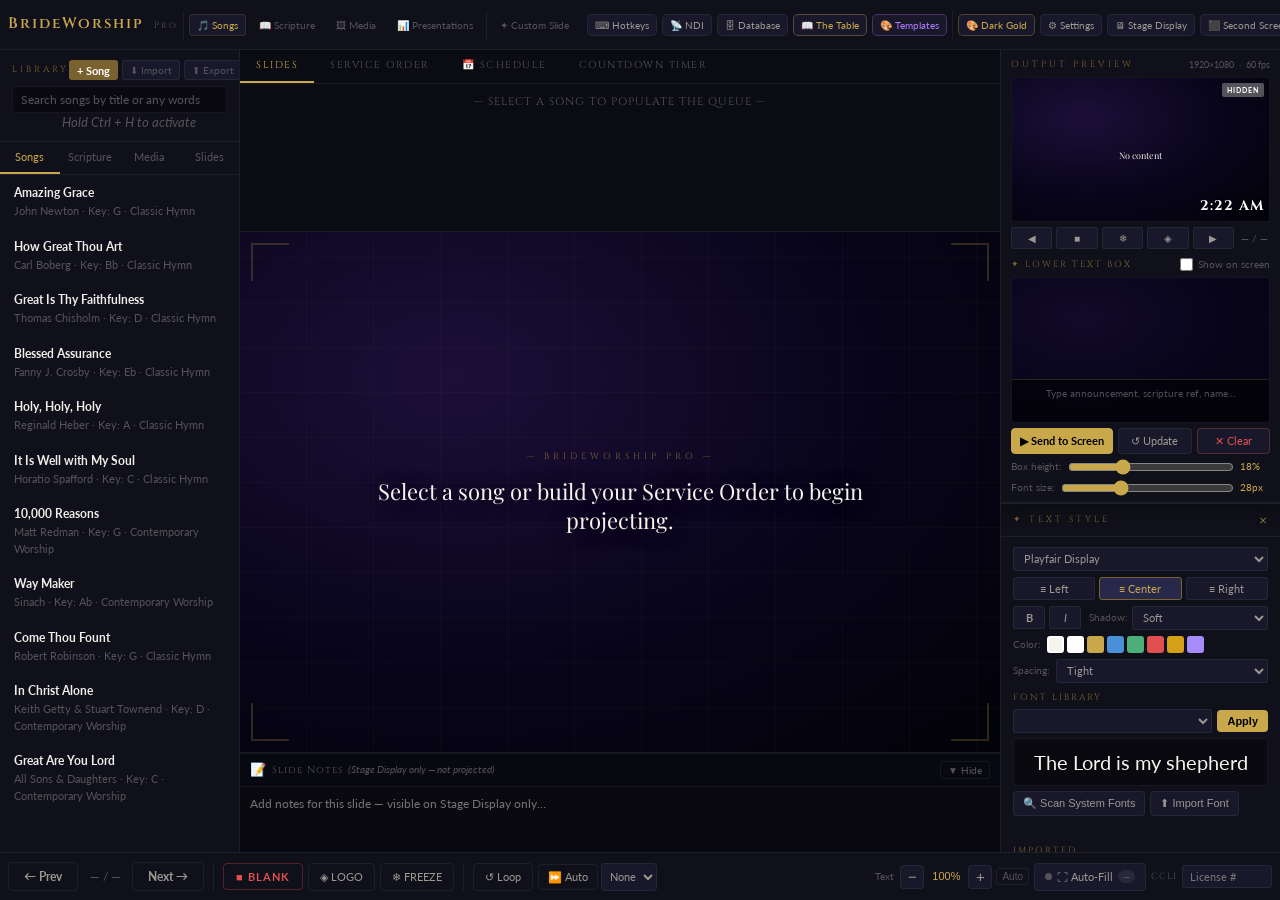
<file: BrideWorhsip.html>
<!DOCTYPE html>
<html lang="en">
<head>
<meta charset="UTF-8">
<meta name="viewport" content="width=device-width, initial-scale=1.0">
<title>BrideWorship — Live Projection</title>
<link rel="preconnect" href="https://fonts.googleapis.com">
<link href="https://fonts.googleapis.com/css2?family=Cinzel:wght@400;600;700&family=Lato:wght@300;400;700&family=Playfair+Display:ital,wght@0,400;0,700;1,400&display=swap" rel="stylesheet">
<link rel="stylesheet" href="styles/BrideWorship.css">
<link rel="stylesheet" href="styles/themes.css">
<link rel="stylesheet" href="styles/king-james.css">
<link rel="stylesheet" href="styles/bottom.css">
<link rel="stylesheet" href="styles/right-panel.css">
<link rel="stylesheet" href="styles/schedule.css">
<link rel="stylesheet" href="styles/screens.css">
<link rel="stylesheet" href="styles/the-table.css">
<link rel="stylesheet" href="styles/database.css">
<link rel="stylesheet" href="styles/modals.css">
<link rel="stylesheet" href="styles/service-order.css">
</head>
<body>
<div class="app">

<!-- TOPBAR -->
<header class="topbar">
  <div class="logo">BrideWorship <small>Pro</small></div>
  <div class="sep"></div>
  <button class="tab-btn on" data-lib="ls-songs"   onclick="topTab(this)">🎵 Songs</button>
  <button class="tab-btn"    data-lib="ls-scripture" onclick="topTab(this)">📖 Scripture</button>
  <button class="tab-btn"    data-lib="ls-media"     onclick="topTab(this)">🖼 Media</button>
  <button class="tab-btn"    data-lib="ls-presentations" onclick="topTab(this)">📊 Presentations</button>
  <div class="sep"></div>
  <button class="tab-btn custom-slide-btn" onclick="openCustomSlide()">✦ Custom Slide</button>
  <!-- Drawer toggles — visible only on smaller screens -->
  <button id="lib-drawer-toggle"   onclick="toggleDrawer('library')"  title="Toggle Library">☰</button>
  <div class="spacer"></div>
  <button id="right-drawer-toggle" onclick="toggleDrawer('right')"    title="Toggle Controls">⚙</button>
  <button class="proj-btn" onclick="openHotkeys()" title="Keyboard Shortcuts">⌨ Hotkeys</button>
  <button class="proj-btn" onclick="openNDISettings()" title="NDI Output Settings">📡 NDI</button>
  <button class="proj-btn" onclick="openDBModal()" title="Import / Export Song Database">🗄 Database</button>
  <button class="proj-btn table-btn" onclick="openTheTable()" title="The Table — Branham.org Sermon Library">📖 The Table</button>
  <button class="proj-btn templates-btn" onclick="openTemplates()" title="Slide Templates">🎨 Templates</button>
  <button class="proj-btn" onclick="openSettings()" title="Application Settings">⚙ Settings</button>
  <button class="proj-btn" id="stage-btn" onclick="openStageDisplay()">🖥 Stage Display</button>
  <button class="proj-btn" id="proj-btn"  onclick="openProjection()">⬛ Second Screen</button>
  <div class="live-pill">
    <div class="live-dot" id="ld"></div>
    <span class="live-label" id="ls">Offline</span>
  </div>
  <button class="go-btn" id="go-btn" onclick="toggleLive()">GO LIVE</button>
</header>

<!-- LIBRARY -->
<aside class="library">
  <div class="lib-head">
    <div class="lib-head-row">
      <div class="panel-tag" style="margin:0;">Library</div>
      <div class="lib-head-actions">
        <button class="lib-add-btn" onclick="openSongEditor(-1)">+ Song</button>
        <button class="lib-icon-btn" onclick="importSongs()" title="Import Songs JSON">⬇ Import</button>
        <button class="lib-icon-btn" onclick="exportSongs()" title="Export Songs JSON">⬆ Export</button>
      </div>
    </div>
    
    <input class="search" id="search" placeholder="Search songs by title or any words" oninput="filterSongs()">
    <span class="lib-subtag" style="padding-left: 50px; color: var(--text-3); "><i>Hold Ctrl + H to activate</i></span>
  </div>
  <div class="lib-tabs">
    <div class="ltab on" id="ltab-songs"          onclick="libTab(this,'ls-songs')">Songs</div>
    <div class="ltab"    id="ltab-scripture"       onclick="libTab(this,'ls-scripture')">Scripture</div>
    <div class="ltab"    id="ltab-media"           onclick="libTab(this,'ls-media')">Media</div>
    <div class="ltab"    id="ltab-presentations"   onclick="libTab(this,'ls-presentations')">Slides</div>
  </div>
  <div class="lib-body">

    <!-- SONGS -->
    <div class="lib-section on" id="ls-songs"></div>

    <!-- SCRIPTURE -->
    <div class="lib-section" id="ls-scripture">

      <!-- Version bar -->
      <div class="bible-version-bar">
        <span class="bible-logo">📖</span>
        <span class="bible-version-name">King James Version</span>
        <select class="fmt-select" id="bible-version-sel" style="margin-left:auto;width:70px;"
          onchange="S.bibleVersion=this.options[this.selectedIndex].text">
          <option value="kjv" selected>KJV</option>
          <option value="web">WEB</option>
          <option value="bbe">BBE</option>
        </select>
      </div>

      <!-- Bible navigator -->
     <div class="bible-nav-row">
          <label class="bible-nav-lbl">Chapter</label> 
          <select class="bible-nav-sel" id="bib-ch" onchange="onBibChapterChange()"></select>
          <label class="bible-nav-lbl" style="margin-left:6px;">Verse</label>
          <select class="bible-nav-sel bib-vs-sel" id="bib-vs-from"
            onchange="onBibFromChange()"></select>
          <label class="bible-nav-lbl" id="bib-to-lbl">–</label>
          <select class="bible-nav-sel bib-vs-sel" id="bib-vs-to">
            <option value="same">—</option>
          </select>
        </div>
        <div class="bible-nav-row" style="gap:4px;">
          <label style="font-size:9px;color:var(--text-3);display:flex;align-items:center;gap:4px;cursor:pointer;white-space:nowrap;">
            <input type="checkbox" id="bib-multi-verse" onchange="onBibMultiToggle()">
            Multi-verse range
          </label>
        </div>
        <div class="bible-nav-row">
          <button class="sc-add" style="flex:2;" onclick="fetchBiblePassage()">📖 Load Passage</button>
          <button class="sc-add"
            style="flex:1;background:var(--bg-card);border:1px solid var(--border-dim);color:var(--text-2);"
            onclick="loadFullBibleChapter()">Full Ch.</button>
        </div>

      <!-- Search -->
      <div class="bible-search-bar">
        <input class="sc-input" id="bib-search"
          placeholder="Search any word or phrase in the Bible…"
          style="flex:1;"
          onkeydown="if(event.key==='Enter')bibleWordSearch(this.value)">
        <button class="sc-add" onclick="bibleWordSearch(document.getElementById('bib-search').value)">Search</button>
      </div>
      <!-- Search results panel -->
      <div id="bib-search-results" class="bib-search-results" style="display:none;">
        <div class="bsr-head">
          <span class="bsr-title" id="bsr-title">Results</span>
          <button class="lib-icon-btn" onclick="closeBibSearchResults()">✕</button>
        </div>
        <div class="bsr-list" id="bsr-list"></div>
      </div>
      <!-- Testament tabs -->
      <div class="bible-testament-tabs">
        <div class="btt on" onclick="setBibTestament(this,'OT')">Old Testament</div>
        <div class="btt"    onclick="setBibTestament(this,'NT')">New Testament</div>
        <div class="btt"    onclick="setBibTestament(this,'FAV')">⭐ Saved</div>
      </div>

      <!-- Book grid -->
      <div class="bible-book-grid" id="bib-book-grid"></div>

      <!-- Saved passages -->
      <div class="bible-saved-panel" id="bib-saved-panel" style="display:none;">
        <div class="lib-empty">Saved passages appear here after you click ⭐</div>
        <div id="bib-saved-list"></div>
      </div>

      <!-- Passage result viewer -->
      <div class="bible-passage-panel" id="bib-passage-panel" style="display:none;">
        <div class="bpp-head">
          <span class="bpp-ref" id="bpp-ref">—</span>
          <div style="display:flex;gap:4px;">
            <button class="lib-icon-btn" onclick="saveBiblePassage()" title="Save passage">⭐</button>
            <button class="lib-icon-btn" onclick="closeBibPassage()">✕</button>
          </div>
        </div>
        <div class="bpp-text" id="bpp-text">Loading…</div>
        <div class="bpp-options">
          <label class="bpp-opt">
            <input type="checkbox" id="bib-one-per-slide" checked> One verse per slide
          </label>
          <label class="bpp-opt" style="margin-left:8px;">
            <input type="checkbox" id="bib-ref-on-slide"> Reference on each slide
          </label>
        </div>
        <div class="bpp-actions">
          <button class="sc-add" style="flex:2;" onclick="projectBiblePassage()">▶ Project Now</button>
          <button class="sc-add" style="flex:1;background:var(--gold-dim);" onclick="addBibleToSO()">📋 SO</button>
          <button class="sc-add" style="flex:1;background:var(--bg-card);border:1px solid var(--border-dim);color:var(--text-2);"
            onclick="addBibleToSchedule()">📅 Schedule</button>
        </div>
      </div>

    </div>

    <!-- MEDIA -->
    <div class="lib-section" id="ls-media">
      <div style="padding:8px 12px;">
        <button class="lib-add-btn" style="width:100%;margin-bottom:6px;" onclick="document.getElementById('import-media-input').click()">+ Import Media File</button>
      </div>
      <div class="lib-item"><div class="li-title">BG — Deep Blue Worship</div><div class="li-sub">Loop · 1920×1080</div><div class="li-tag">Video</div></div>
      <div class="lib-item"><div class="li-title">BG — Golden Rays</div><div class="li-sub">Still · 4K</div><div class="li-tag">Image</div></div>
      <div class="lib-item"><div class="li-title">BG — Forest Path</div><div class="li-sub">Still · 4K</div><div class="li-tag">Image</div></div>
      <div class="lib-item"><div class="li-title">Countdown — 5 min</div><div class="li-sub">Countdown Timer</div><div class="li-tag">Timer</div></div>
      <div id="ls-media-extra"></div>
    </div>

    <!-- PRESENTATIONS -->
    <div class="lib-section" id="ls-presentations">
      <div style="padding:8px 12px;border-bottom:1px solid var(--border-dim);display:flex;flex-direction:column;gap:5px;">
        <button class="lib-add-btn" onclick="openNewPresentation()">+ New Presentation</button>
        <button class="lib-icon-btn" style="width:100%;" onclick="document.getElementById('import-pres-input').click()">⬇ Import .bwpres</button>
      </div>
      <div id="presentations-list">
        <div class="lib-empty" style="padding:20px 12px;">No presentations yet.<br>Create one above.</div>
      </div>
    </div>

  </div><!-- .lib-body -->
</aside>

<!-- CENTER -->
<main class="center">
  <div class="center-tabs">
    <div class="ctab on" onclick="centerTab(this,'slides-view')">Slides</div>
    <div class="ctab"    onclick="centerTab(this,'service-view')">Service Order</div>
    <div class="ctab"    onclick="centerTab(this,'schedule-view')">📅 Schedule</div>
    <div class="ctab"    onclick="centerTab(this,'timer-view')">Countdown Timer</div>
  </div>

  <!-- SLIDES VIEW -->
  <div id="slides-view" style="display:flex;flex-direction:column;flex:1;overflow:hidden;">
    <div class="queue" id="queue">
      <div class="queue-empty">— Select a song to populate the queue —</div>
    </div>
    <div class="stage">
      <div class="main-slide trans-fade" id="main-slide">
        <div class="slide-bg" id="slide-bg"></div>
        <div class="slide-grid" id="slide-grid"></div>
        <div class="corner tl" id="c-tl"></div><div class="corner tr" id="c-tr"></div>
        <div class="corner bl" id="c-bl"></div><div class="corner br" id="c-br"></div>
        <div class="slide-inner">
          <div class="slide-song-title" id="s-title">— BrideWorship Pro —</div>
          <div class="slide-lyrics" id="s-text" style="font-size:20px;color:var(--text-3);">Select a song or build your Service Order to begin projecting.</div>
        </div>
        <div class="slide-footer" id="s-footer"></div>
        <div class="lt-overlay" id="lt-overlay"><div class="lt-overlay-text" id="lt-overlay-text"></div></div>
        <div class="freeze-overlay" id="freeze-overlay">❄ FROZEN</div>
      </div>
    </div>
    <div class="notes-panel" id="notes-panel">
      <div class="notes-header">
        <span class="notes-icon">📝</span>
        <span class="notes-label">Slide Notes <em>(Stage Display only — not projected)</em></span>
        <button class="notes-toggle" id="notes-toggle" onclick="toggleNotesPanel()">▼ Hide</button>
      </div>
      <textarea class="notes-textarea" id="notes-textarea"
        placeholder="Add notes for this slide — visible on Stage Display only…"
        oninput="saveCurrentNote()"></textarea>
    </div>
  </div>

<!-- ══════════════════════════════════════
     SCHEDULE VIEW
══════════════════════════════════════ -->
<div id="schedule-view" class="schedule-view" style="display:none;">

  <!-- Schedule toolbar -->
  <div class="sch-toolbar">
    <div class="sch-title-wrap">
      <input class="sch-title-inp" id="sch-title" placeholder="Schedule Name (e.g. Sunday Morning Service)">
    </div>
    <div class="sch-toolbar-actions">
      <button class="sch-btn" onclick="newSchedule()" title="New schedule">+ New</button>
      <button class="sch-btn" onclick="saveSchedule()" title="Save schedule">💾 Save</button>
      <button class="sch-btn" onclick="loadScheduleDialog()" title="Load saved schedule">📂 Load</button>
      <button class="sch-btn" onclick="exportSchedule()" title="Export">⬆ Export</button>
      <button class="sch-btn" onclick="document.getElementById('sch-import-input').click()" title="Import">⬇ Import</button>
      <button class="sch-btn" onclick="printSchedule()" title="Print run sheet">🖨 Print</button>
    </div>
  </div>

  <!-- Add item bar -->
  <div class="sch-add-bar">
    <!-- Global drag hint — appears when dragging from library -->
  <div class="sch-drag-hint" id="sch-drag-hint">
    <span>🎯 Dragging to Schedule — drop anywhere in the Run Order list</span>
  </div>
    <span class="sch-add-label">ADD:</span>
    <div class="sch-add-row">
      <!-- Song picker -->
      <div class="sch-add-group">
        <select class="sch-select" id="sch-song-pick">
          <option value="">— Select Song —</option>
        </select>
        <button class="sch-add-btn song" onclick="scheduleAddSong()">🎵 Song</button>
      </div>
      <!-- Scripture quick add -->
      <div class="sch-add-group">
        <input class="sch-inp" id="sch-sc-inp" placeholder="Scripture ref…"
          onkeydown="if(event.key==='Enter')scheduleAddScripture()">
        <button class="sch-add-btn scripture" onclick="scheduleAddScripture()">📖 Scripture</button>
      </div>
      <!-- Quick type buttons -->
      <button class="sch-add-btn sermon"       onclick="scheduleAddItem('Sermon',       'sermon')">🎤 Sermon</button>
      <button class="sch-add-btn announcement" onclick="scheduleAddItem('Announcement', 'announcement')">📢 Announce</button>
      <button class="sch-add-btn media"        onclick="scheduleAddItem('Media',        'media')">🖼 Media</button>
      <button class="sch-add-btn timer-t"      onclick="scheduleAddItem('Countdown',    'timer')">⏱ Timer</button>
      <button class="sch-add-btn blank-b"      onclick="scheduleAddBlank()">⬛ Blank</button>
      <button class="sch-add-btn logo-l"       onclick="scheduleAddLogo()">◈ Logo</button>
    </div>
  </div>

  <!-- Main schedule body -->
  <div class="sch-body">

    <!-- LEFT: ordered item list -->
    <div class="sch-list-col">
      <div class="sch-list-head">
        <span>Run Order</span>
        <div style="display:flex;gap:4px;">
          <button class="sch-ctrl-btn" onclick="scheduleSelectAll()" title="Select all">☑ All</button>
          <button class="sch-ctrl-btn" onclick="scheduleDeselectAll()" title="Deselect all">☐ None</button>
          <button class="sch-ctrl-btn danger" onclick="scheduleDeleteSelected()" title="Delete selected">✕ Delete</button>
        </div>
      </div>
     <div class="sch-list" id="sch-list"
        ondragover="schListDragOver(event)"
        ondragleave="schListDragLeave(event)"
        ondrop="schListDrop(event)">
        <!-- Library drop zone hint — shown during library drag -->
        <div class="sch-lib-dropzone" id="sch-lib-dropzone">
          <div class="sld-inner">
            <div class="sld-icon">📥</div>
            <div class="sld-text">Drop here to add to Schedule</div>
          </div>
        </div>
        <div class="sch-empty" id="sch-empty">
          <div class="sch-empty-icon">📅</div>
          <div>Your schedule is empty.</div>
          <div style="font-size:10px;margin-top:4px;">Add items using the bar above.</div>
        </div>
      </div>
      <!-- Schedule navigation -->
      <div class="sch-nav-bar">
        <button class="sch-nav-btn" onclick="schNavFirst()" title="Go to first item">⏮ First</button>
        <button class="sch-nav-btn" onclick="schNavPrev()"  title="Previous item">← Prev</button>
        <div class="sch-nav-counter" id="sch-nav-counter">— / —</div>
        <button class="sch-nav-btn" onclick="schNavNext()"  title="Next item">Next →</button>
        <button class="sch-nav-btn" onclick="schNavLast()"  title="Go to last item">⏭ Last</button>
        <div class="sch-auto-wrap">
          <button class="sch-auto-btn" id="sch-auto-btn" onclick="toggleSchAutoRun()" title="Auto-run schedule">⏩ Auto</button>
          <select class="auto-sel" id="sch-auto-interval">
            <option value="5">5s</option>
            <option value="10" selected>10s</option>
            <option value="15">15s</option>
            <option value="30">30s</option>
            <option value="60">1 min</option>
          </select>
        </div>
        <button class="sch-loop-btn" id="sch-loop-btn" onclick="toggleSchLoop()" title="Loop schedule">↺ Loop</button>
      </div>
    </div>

    <!-- RIGHT: item editor + preview -->
    <div class="sch-edit-col">

      <!-- Mini preview -->
      <div class="sch-preview-wrap">
        <div class="panel-tag" style="margin-bottom:5px;">Item Preview</div>
        <div class="sch-preview-screen" id="sch-preview-screen">
          <div class="out-bg" id="sch-preview-bg"></div>
          <div class="sch-preview-inner">
            <div class="sch-preview-ref"  id="sch-preview-ref"></div>
            <div class="sch-preview-text" id="sch-preview-text">Select an item to preview</div>
          </div>
          <div class="sch-preview-badge" id="sch-preview-badge">SELECT</div>
        </div>
      </div>

      <!-- Item editor -->
      <div class="sch-editor" id="sch-editor" style="display:none;">
        <div class="panel-tag" style="margin-bottom:6px;" id="sch-editor-label">Edit Item</div>

        <div style="display:flex;gap:6px;margin-bottom:7px;">
          <div style="flex:1;">
            <div class="modal-label" style="margin-bottom:3px;">Label / Title</div>
            <input class="modal-input" id="sch-edit-label" placeholder="Item label…" style="padding:5px 8px;">
          </div>
          <div style="flex:0 0 120px;">
            <div class="modal-label" style="margin-bottom:3px;">Type</div>
            <select class="modal-input" id="sch-edit-type" style="padding:5px 8px;"
              onchange="onSchTypeChange()">
              <option value="song">Song</option>
              <option value="scripture">Scripture</option>
              <option value="sermon">Sermon</option>
              <option value="announcement">Announcement</option>
              <option value="media">Media</option>
              <option value="timer">Timer</option>
              <option value="blank">Blank</option>
              <option value="logo">Logo</option>
            </select>
          </div>
        </div>

        <!-- Content area — changes based on type -->
        <div id="sch-content-area">

          <!-- text content (scripture / sermon / announcement) -->
          <div id="sch-text-area">
            <div class="modal-label" style="margin-bottom:3px;">Slide Content</div>
            <textarea class="modal-input" id="sch-edit-content"
              style="min-height:80px;resize:vertical;font-size:12px;line-height:1.7;"
              placeholder="Type content here… blank lines = new slide, [Label] = section header."></textarea>
          </div>

          <!-- song selector -->
          <div id="sch-song-area" style="display:none;">
            <div class="modal-label" style="margin-bottom:3px;">Song from Library</div>
            <select class="modal-input" id="sch-edit-song" style="padding:5px 8px;"></select>
            <div style="font-size:10px;color:var(--text-3);margin-top:4px;">Slides will be loaded from the song's library entry.</div>
          </div>

          <!-- media area -->
          <div id="sch-media-area" style="display:none;">
            <div class="modal-label" style="margin-bottom:3px;">Media</div>
            <div style="display:flex;gap:5px;">
              <select class="modal-input" id="sch-edit-media" style="flex:1;padding:5px 8px;">
                <option value="">— Select imported media —</option>
              </select>
              <button class="sc-add" onclick="document.getElementById('sch-media-upload').click()">+ Import</button>
              <input type="file" id="sch-media-upload" style="display:none;"
                accept="image/*,video/*" onchange="scheduleImportMedia(event)">
            </div>
          </div>

          <!-- timer area -->
          <div id="sch-timer-area" style="display:none;">
            <div class="modal-label" style="margin-bottom:3px;">Duration</div>
            <div style="display:flex;gap:6px;align-items:center;">
              <input type="number" class="modal-input" id="sch-edit-timer-min"
                min="0" max="99" value="5" style="width:60px;padding:5px 8px;text-align:center;">
              <span style="color:var(--text-3);">min</span>
              <input type="number" class="modal-input" id="sch-edit-timer-sec"
                min="0" max="59" value="0"  style="width:60px;padding:5px 8px;text-align:center;">
              <span style="color:var(--text-3);">sec</span>
            </div>
            <div style="font-size:10px;color:var(--text-3);margin-top:4px;">Timer will project and count down when this item is activated.</div>
          </div>

          <!-- Notes for any item -->
          <div style="margin-top:7px;">
            <div class="modal-label" style="margin-bottom:3px;">Notes <span style="color:var(--text-3);font-size:9px;font-family:'Lato',sans-serif;letter-spacing:0;text-transform:none;">(stage display / operator only)</span></div>
            <textarea class="modal-input" id="sch-edit-notes"
              style="min-height:42px;resize:none;font-size:11px;line-height:1.6;"
              placeholder="Operator notes, cues, reminders…"></textarea>
          </div>

          <!-- Duration estimate -->
          <div style="margin-top:7px;display:flex;gap:6px;align-items:center;">
            <div class="modal-label" style="margin:0;">Est. Duration:</div>
            <input type="number" class="modal-input" id="sch-edit-duration"
              min="0" max="60" placeholder="mins"
              style="width:58px;padding:4px 7px;font-size:12px;">
            <span style="font-size:10px;color:var(--text-3);">minutes</span>
          </div>
        </div>

        <div style="display:flex;gap:5px;margin-top:9px;">
          <button class="sc-add" style="flex:2;padding:8px;font-size:12px;"
            onclick="saveSchItemAndProject()">▶ Save &amp; Project</button>
          <button class="sc-add" style="flex:1;padding:8px;font-size:12px;background:var(--gold-dim);"
            onclick="saveSchItem()">💾 Save</button>
          <button class="sc-add"
            style="flex:0 0 70px;padding:8px;font-size:12px;
              background:var(--bg-card);border:1px solid var(--border-dim);color:var(--text-2);"
            onclick="closeSchEditor()">✕</button>
        </div>
      </div>

      <!-- Saved schedules list -->
      <div class="sch-saved-col" id="sch-saved-col">
        <div class="panel-tag" style="margin-bottom:5px;">Saved Schedules</div>
        <div id="sch-saved-list" class="sch-saved-list">
          <div style="font-size:10px;color:var(--text-3);padding:8px;">No saved schedules yet.</div>
        </div>
      </div>

    </div><!-- .sch-edit-col -->
  </div><!-- .sch-body -->

  <!-- Total duration bar -->
  <div class="sch-duration-bar" id="sch-duration-bar">
    <span class="sch-dur-label">Total estimated duration:</span>
    <span class="sch-dur-val"  id="sch-dur-total">0 min</span>
    <span class="sch-dur-label" style="margin-left:14px;">Items:</span>
    <span class="sch-dur-val"  id="sch-dur-items">0</span>
    <div style="flex:1;"></div>
    <span class="sch-dur-label">Progress:</span>
    <div class="sch-progress-track">
      <div class="sch-progress-fill" id="sch-progress-fill"></div>
    </div>
    <span class="sch-dur-val" id="sch-progress-pct">0%</span>
  </div>

</div><!-- #schedule-view -->

<input type="file" id="sch-import-input" accept=".json,.bwsch"
  style="display:none;" onchange="importSchedule(event)">

  <!-- SERVICE ORDER -->
  <div id="service-view" class="service-panel">
    <div class="so-toolbar">
      <input type="text" id="so-inp" placeholder="Item name (e.g. Opening Prayer, Sermon Title…)" onkeydown="if(event.key==='Enter')addSOItem()">
      <select id="so-type">
        <option value="song">Song</option>
        <option value="scripture">Scripture</option>
        <option value="sermon">Sermon</option>
        <option value="announcement">Announcement</option>
        <option value="timer">Timer</option>
      </select>
      <button class="so-add-btn" onclick="addSOItem()">+ Add</button>
      <button class="so-add-btn" style="background:var(--bg-hover);border:1px solid var(--border-dim);color:var(--text-2);" onclick="exportServiceOrder()" title="Export as JSON">⬆ Export</button>
      <button class="so-add-btn" style="background:var(--bg-hover);border:1px solid var(--border-dim);color:var(--text-2);" onclick="printServiceOrder()" title="Print service order">🖨 Print</button>
    </div>
    <div class="so-quick">
      <span class="so-quick-label">QUICK ADD:</span>
      <div class="qbtn" onclick="quickAdd('Opening Worship','song')">🎵 Worship</div>
      <div class="qbtn" onclick="quickAdd('Welcome & Announcements','announcement')">📢 Welcome</div>
      <div class="qbtn" onclick="quickAdd('Scripture Reading','scripture')">📖 Scripture</div>
      <div class="qbtn" onclick="quickAdd('Sermon','sermon')">🎤 Sermon</div>
      <div class="qbtn" onclick="quickAdd('Offering','announcement')">🙏 Offering</div>
      <div class="qbtn" onclick="quickAdd('Holy Communion','announcement')">✝ Communion</div>
      <div class="qbtn" onclick="quickAdd('5-Min Countdown','timer')">⏱ Timer</div>
      <div class="qbtn" onclick="quickAdd('Closing Song','song')">🎵 Closing</div>
    </div>
    <div class="so-list" id="so-list">
  <div id="so-empty">
    <div class="so-empty-icon">📋</div>
    Your service order is empty.<br>Add items above or use Quick Add.
  </div>
</div>

<!-- Drawer lives here permanently — never moved into so-list -->
<div id="so-editor-drawer" class="so-editor-drawer so-drawer-bottom" style="display:none;">
  <div class="so-drawer-head">
    <div style="display:flex;align-items:center;gap:8px;">
      <div class="so-active-indicator" id="so-drawer-indicator"></div>
      <span class="so-drawer-title" id="so-drawer-label">Edit Item</span>
    </div>
    <button class="modal-x" onclick="closeSODrawer()">✕</button>
  </div>
  <div class="so-drawer-body">
    <div style="display:flex;gap:7px;margin-bottom:8px;flex-wrap:wrap;">
      <div style="flex:1;min-width:140px;">
        <div class="modal-label" style="margin-bottom:3px;">Item Name</div>
        <input class="modal-input" id="so-edit-name"
          placeholder="Item name…" style="padding:6px 8px;">
      </div>
      <div style="flex:0 0 140px;">
        <div class="modal-label" style="margin-bottom:3px;">Type</div>
        <select class="modal-input" id="so-edit-type" style="padding:6px 8px;">
          <option value="song">Song</option>
          <option value="scripture">Scripture</option>
          <option value="sermon">Sermon / Message</option>
          <option value="announcement">Announcement</option>
          <option value="timer">Timer</option>
        </select>
      </div>
    </div>
    <div class="modal-label" style="margin-bottom:3px;">
      Slide Content
      <span style="color:var(--text-3);font-family:'Lato',sans-serif;
        font-weight:400;letter-spacing:0;text-transform:none;font-size:10px;">
        — blank lines = separate slides · [Label] = section header
      </span>
    </div>
    <textarea class="modal-input" id="so-edit-content"
      style="min-height:90px;resize:vertical;font-size:12px;line-height:1.8;"
      placeholder="Type or paste content…&#10;&#10;Songs: leave blank to auto-load from library.&#10;Scripture: paste verse text here.&#10;Announcement: type your text."></textarea>

    <!-- Scripture lookup — shown only for scripture type -->
    <div id="so-scripture-lookup" style="display:none;margin-top:7px;">
      <div style="display:flex;gap:5px;">
        <input class="sc-input" id="so-sc-ref"
          placeholder="e.g. John 3:16 — press Enter to look up"
          onkeydown="if(event.key==='Enter')lookupSOScripture()" style="flex:1;">
        <button class="sc-add" onclick="lookupSOScripture()">Look Up</button>
      </div>
    </div>

    <!-- Action buttons -->
    <div style="display:flex;gap:6px;margin-top:9px;flex-wrap:wrap;">
      <button class="sc-add" style="flex:2;padding:9px;font-size:12px;"
        onclick="saveSOItemAndProject()">
        ▶ Save &amp; Project Now
      </button>
      <button class="sc-add"
        style="flex:1;padding:9px;font-size:12px;background:var(--gold-dim);"
        onclick="saveSOItem()">
        💾 Save Only
      </button>
      <button class="sc-add"
        style="flex:0 0 80px;padding:9px;font-size:12px;
               background:var(--bg-card);border:1px solid var(--border-dim);color:var(--text-2);"
        onclick="closeSODrawer()">
        Cancel
      </button>
    </div>
  </div>
</div>
  <!-- TIMER -->
  <div id="timer-view" class="timer-panel">
    <div class="timer-display" id="t-display">05:00</div>
    <div class="timer-label">COUNTDOWN TIMER</div>
    <div class="timer-presets">
      <button class="preset-btn" onclick="setTimer(1)">1 min</button>
      <button class="preset-btn" onclick="setTimer(2)">2 min</button>
      <button class="preset-btn" onclick="setTimer(3)">3 min</button>
      <button class="preset-btn" onclick="setTimer(5)">5 min</button>
      <button class="preset-btn" onclick="setTimer(10)">10 min</button>
      <button class="preset-btn" onclick="setTimer(15)">15 min</button>
      <button class="preset-btn" onclick="setTimer(30)">30 min</button>
    </div>
    <div class="timer-custom">
      <input class="t-inp" type="number" id="t-min" min="0" max="99" value="5">
      <span class="t-colon">:</span>
      <input class="t-inp" type="number" id="t-sec" min="0" max="59" value="0">
      <button class="preset-btn" onclick="setTimerCustom()" style="padding:7px 14px;">Set</button>
    </div>
    <div class="timer-controls">
      <button class="tc tc-start" id="tc-start" onclick="startTimer()">▶ Start</button>
      <button class="tc tc-pause" id="tc-pause" onclick="pauseTimer()" disabled>⏸ Pause</button>
      <button class="tc tc-reset" onclick="resetTimer()">↺ Reset</button>
      <button class="tc tc-proj" id="tc-proj" onclick="toggleTimerProj()">📡 Project</button>
    </div>
    <div class="timer-note" id="t-note">Timer not projected — click "Project" to show on live screen.</div>
    <label style="margin-top:14px;display:flex;align-items:center;gap:7px;font-size:11px;color:var(--text-3);cursor:pointer;">
      <input type="checkbox" id="count-up-chk" onchange="S.timer.countUp=this.checked"> Count Up Instead
    </label>
    <div style="margin-top:12px;display:flex;flex-direction:column;gap:5px;width:260px;">
      <span style="font-size:10px;color:var(--text-3);font-family:Cinzel,serif;letter-spacing:1px;">END MESSAGE (projected)</span>
      <input class="sc-input" id="timer-end-msg" type="text" placeholder="e.g. Service Beginning Now…" style="width:100%;">
    </div>
  </div>
</main>

<!-- RIGHT PANEL -->
<aside class="right">

  <!-- ══ STICKY OUTPUT PREVIEW — always visible ══ -->
  <div class="out-wrap-sticky" id="out-wrap-sticky">
    <div class="out-wrap-head">
      <div class="panel-tag" style="margin:0;">Output Preview</div>
      <div style="display:flex;gap:5px;align-items:center;">
        <span id="out-res-label" style="font-size:9px;color:var(--text-3);">1920×1080</span>
        <span style="font-size:9px;color:var(--text-3);">·</span>
        <span style="font-size:9px;color:var(--text-3);">60 fps</span>
      </div>
    </div>
    <div class="out-screen" id="out-screen">
      <div class="out-bg" id="out-bg"></div>
      <!-- Vignette layer -->
      <div class="out-vignette" id="out-vignette" style="display:none;"></div>
      <!-- Watermark layer -->
      <div class="out-watermark" id="out-watermark"></div>
      <div class="out-inner">
        <div class="out-ref" id="o-ref">· · ·</div>
        <div class="out-txt" id="o-txt">No content</div>
      </div>
      <!-- Lower third on preview -->
      <div class="out-lt" id="out-lt"></div>
      <!-- Clock -->
      <div class="out-clock pos-br" id="out-clock">00:00 AM</div>
      <!-- Live badge -->
      <div class="out-badge" id="o-badge">HIDDEN</div>
    </div>
    <!-- Mini transport controls under preview -->
    <div class="out-mini-transport">
      <button class="omt-btn" onclick="prevSlide()" title="Prev slide">◀</button>
      <button class="omt-btn blank-mini" id="omt-blank" onclick="toggleBlank()" title="Blank">■</button>
      <button class="omt-btn freeze-mini" id="omt-freeze" onclick="toggleFreeze()" title="Freeze">❄</button>
      <button class="omt-btn logo-mini" id="omt-logo" onclick="toggleLogo()" title="Logo">◈</button>
      <button class="omt-btn" onclick="nextSlide()" title="Next slide">▶</button>
      <div class="omt-counter" id="omt-counter">— / —</div>
    </div>
  </div>

  <!-- ══ SCROLLABLE SECTIONS ══ -->
  <div class="right-inner" id="right-inner-scroll">

    <!-- Text Style -->
    <div class="r-section r-accordion">
      <div class="r-acc-head" onclick="toggleAccordion(this)">
        <span class="panel-tag" style="margin:0;">✦ Text Style</span>
        <span class="r-acc-icon">+</span>
      </div>
      <div class="r-acc-body" style="display:none;">
        <div class="fmt-row">
          <select class="fmt-select" id="font-sel" onchange="setFont(this.value)" style="flex:1;">
            <option value="playfair">Playfair Display</option>
            <option value="cinzel">Cinzel Serif</option>
            <option value="lato">Lato Sans</option>
            <option value="sans">System Sans</option>
          </select>
        </div>
        <div class="fmt-row" style="margin-top:6px;">
          <button class="align-btn" id="align-left"   onclick="setAlign('left')"  >≡ Left</button>
          <button class="align-btn on" id="align-center" onclick="setAlign('center')">≡ Center</button>
          <button class="align-btn" id="align-right"  onclick="setAlign('right')" >≡ Right</button>
        </div>
        <div class="fmt-row" style="margin-top:6px;flex-wrap:wrap;gap:4px;">
          <button class="align-btn" id="fmt-bold"   onclick="toggleFmt('bold')"   style="font-weight:700;flex:0 0 32px;">B</button>
          <button class="align-btn" id="fmt-italic" onclick="toggleFmt('italic')" style="font-style:italic;flex:0 0 32px;">I</button>
          <span class="fmt-label" style="margin-left:4px;">Shadow:</span>
          <select class="fmt-select" id="fmt-shadow" onchange="applyFormat()" style="flex:1;">
            <option value="soft">Soft</option>
            <option value="glow">Glow</option>
            <option value="hard">Hard</option>
            <option value="outline">Outline</option>
            <option value="none">None</option>
          </select>
        </div>
        <div class="fmt-row" style="margin-top:6px;align-items:center;gap:6px;">
          <span class="fmt-label">Color:</span>
          <div id="color-row" class="color-row"></div>
        </div>
        <div class="fmt-row" style="margin-top:6px;align-items:center;gap:6px;">
          <span class="fmt-label">Spacing:</span>
          <select class="fmt-select" id="line-spacing" onchange="applyFormat()" style="flex:1;">
            <option value="1.3" selected>Tight</option>
            <option value="1.5">Normal</option>
            <option value="1.65">Relaxed</option>
            <option value="1.9">Wide</option>
            <option value="2.2">Extra Wide</option>
          </select>
        </div>
      </div>
    </div>

    <!-- Theme Presets -->
    <div class="r-section r-accordion">
      <div class="r-acc-head" onclick="toggleAccordion(this)">
        <span class="panel-tag" style="margin:0;">✦ Theme Presets</span>
        <span class="r-acc-icon">+</span>
      </div>
      <div class="r-acc-body" style="display:none;">
        <div class="theme-grid" id="theme-grid"></div>
      </div>
    </div>

    <!-- Background -->
    <div class="r-section r-accordion">
      <div class="r-acc-head" onclick="toggleAccordion(this)">
        <span class="panel-tag" style="margin:0;">✦ Background</span>
        <span class="r-acc-icon">+</span>
      </div>
      <div class="r-acc-body" style="display:none;">
        <div class="bg-grid" id="bg-grid"></div>
        <div style="margin-top:7px;display:flex;align-items:center;gap:6px;">
          <span class="fmt-label">Custom:</span>
          <input type="color"
            style="width:32px;height:26px;border:1px solid var(--border-dim);border-radius:3px;cursor:pointer;background:none;padding:1px;"
            id="bg-custom-pick" value="#08051a" onchange="setCustomBg(this.value)">
          <span class="fmt-label" style="margin-left:4px;">Opacity:</span>
          <input type="range" min="20" max="100" value="100" style="flex:1;"
            oninput="applyBgOpacity(this.value)">
        </div>
        <div style="margin-top:7px;display:flex;gap:12px;">
          <label style="font-size:11px;color:var(--text-2);display:flex;align-items:center;gap:5px;cursor:pointer;">
            <input type="checkbox" id="deco-grid"    checked onchange="toggleDeco('grid')"> Grid Lines
          </label>
          <label style="font-size:11px;color:var(--text-2);display:flex;align-items:center;gap:5px;cursor:pointer;">
            <input type="checkbox" id="deco-corners" checked onchange="toggleDeco('corners')"> Corners
          </label>
        </div>
      </div>
    </div>

    <!-- Slide Transitions -->
    <div class="r-section r-accordion">
      <div class="r-acc-head" onclick="toggleAccordion(this)">
        <span class="panel-tag" style="margin:0;">✦ Slide Transitions</span>
        <span class="r-acc-icon">+</span>
      </div>
      <div class="r-acc-body" style="display:none;">
        <div class="trans-row">
          <div class="trans-btn on" onclick="pickTrans(this)">Fade</div>
          <div class="trans-btn"    onclick="pickTrans(this)">Slide</div>
          <div class="trans-btn"    onclick="pickTrans(this)">Dissolve</div>
          <div class="trans-btn"    onclick="pickTrans(this)">Cut</div>
        </div>
        <div style="margin-top:6px;display:flex;align-items:center;gap:6px;">
          <span class="fmt-label">Speed:</span>
          <select class="fmt-select" id="trans-speed-sel"
            onchange="S.transSpeed=parseFloat(this.value)" style="flex:1;">
            <option value="0.2">Fast (0.2s)</option>
            <option value="0.5" selected>Normal (0.5s)</option>
            <option value="0.8">Slow (0.8s)</option>
            <option value="1.2">Very Slow (1.2s)</option>
          </select>
        </div>
      </div>
    </div>

    <!-- Clock Display -->
    <div class="r-section r-accordion">
      <div class="r-acc-head" onclick="toggleAccordion(this)">
        <span class="panel-tag" style="margin:0;">✦ Clock Display</span>
        <div style="display:flex;align-items:center;gap:6px;" onclick="event.stopPropagation()">
          <label class="toggle-sw" title="Show clock on output">
            <input type="checkbox" id="clock-toggle" checked onchange="toggleClock(this.checked)">
            <div class="toggle-track"></div>
          </label>
          <span class="r-acc-icon">+</span>
        </div>
      </div>
      <div class="r-acc-body" style="display:none;">
        <div id="clock-settings-panel" style="display:flex;flex-direction:column;gap:5px;">
          <div style="display:flex;gap:5px;align-items:center;">
            <span class="fmt-label">Format:</span>
            <select class="fmt-select" id="clock-format" style="flex:1;" onchange="updateClockSettings()">
              <option value="12h">12-Hour (3:45 PM)</option>
              <option value="24h">24-Hour (15:45)</option>
              <option value="12hs">12h + Seconds</option>
              <option value="24hs">24h + Seconds</option>
            </select>
          </div>
          <div style="display:flex;gap:5px;align-items:center;">
            <span class="fmt-label">Color:</span>
            <input type="color" id="clock-color" value="#ffffff"
              style="width:30px;height:22px;border:1px solid var(--border-dim);border-radius:3px;cursor:pointer;padding:1px;background:none;"
              onchange="updateClockSettings()">
            <span class="fmt-label" style="margin-left:4px;">Size:</span>
            <select class="fmt-select" id="clock-size" style="flex:1;" onchange="updateClockSettings()">
              <option value="9px">Small</option>
              <option value="11px" selected>Medium</option>
              <option value="14px">Large</option>
              <option value="18px">X-Large</option>
            </select>
          </div>
          <div style="display:flex;gap:5px;align-items:center;">
            <span class="fmt-label">Position:</span>
            <select class="fmt-select" id="clock-pos" style="flex:1;" onchange="updateClockSettings()">
              <option value="br" selected>Bottom Right</option>
              <option value="bl">Bottom Left</option>
              <option value="tr">Top Right</option>
              <option value="tl">Top Left</option>
              <option value="bc">Bottom Center</option>
              <option value="tc">Top Center</option>
            </select>
          </div>
          <div style="display:flex;gap:5px;align-items:center;">
            <span class="fmt-label">Style:</span>
            <select class="fmt-select" id="clock-style" style="flex:1;" onchange="updateClockSettings()">
              <option value="plain">Plain</option>
              <option value="shadow" selected>Drop Shadow</option>
              <option value="box">Dark Box</option>
              <option value="outline">Outline</option>
              <option value="gold">Gold</option>
            </select>
          </div>
          <div style="display:flex;gap:8px;flex-wrap:wrap;">
            <label style="font-size:10px;color:var(--text-2);display:flex;align-items:center;gap:3px;cursor:pointer;">
              <input type="checkbox" id="clock-on-proj" checked onchange="updateClockSettings()"> Second Screen
            </label>
            <label style="font-size:10px;color:var(--text-2);display:flex;align-items:center;gap:3px;cursor:pointer;">
              <input type="checkbox" id="clock-on-stage" checked onchange="updateClockSettings()"> Stage
            </label>
          </div>
        </div>
      </div>
    </div>

   

    <!-- Lower Third -->
    <div class="r-section r-accordion">
      <div class="r-acc-head" onclick="toggleAccordion(this)">
        <span class="panel-tag" style="margin:0;">✦ Lower Third / Ticker</span>
        <span class="r-acc-icon">+</span>
      </div>
      <div class="r-acc-body" style="display:none;">
        <div style="display:flex;gap:5px;margin-top:4px;">
          <input class="sc-input" id="lt-input" placeholder="Lower third text…"
            style="flex:1;" onkeydown="if(event.key==='Enter')sendLT()">
          <button class="sc-add" onclick="sendLT()">Send</button>
          <button class="sc-add"
            style="background:rgba(224,80,80,.18);border:1px solid var(--red);color:var(--red);"
            onclick="clearLT()">✕</button>
        </div>
        <select class="fmt-select" id="lt-style" style="width:100%;margin-top:5px;">
          <option value="default">Default (Dark)</option>
          <option value="gold">Gold Banner</option>
          <option value="dark">Solid Black</option>
          <option value="alert">Alert Red</option>
        </select>
        <!-- Live LT preview strip -->
        <div id="lt-preview-strip" class="lt-preview-strip" style="display:none;"></div>
      </div>
    </div>

    <!-- Quick Alerts -->
    <div class="r-section r-accordion">
      <div class="r-acc-head" onclick="toggleAccordion(this)">
        <span class="panel-tag" style="margin:0;">✦ Quick Alerts</span>
        <span class="r-acc-icon">+</span>
      </div>
      <div class="r-acc-body" style="display:none;">
        <div class="alert-card" onclick="showAlert('Welcome to Sunday Service','Welcome! Please silence your mobile phones and make room for those still arriving.')"><span class="a-type ann">Announcement</span><div class="alert-title">Welcome Message</div><div class="alert-sub">Silence phones · Make room</div></div>
        <div class="alert-card" onclick="showAlert('Offering Time','Offering will now be received. The Lord loveth a cheerful giver. — 2 Corinthians 9:7')"><span class="a-type ann">Announcement</span><div class="alert-title">Offering Time</div><div class="alert-sub">2 Cor 9:7 — Give cheerfully</div></div>
        <div class="alert-card" onclick="showAlert('Children\'s Church','Children ages 3–10 are invited to join Children\'s Church. Parents, please accompany your child to the hall.')"><span class="a-type ann">Announcement</span><div class="alert-title">Children's Church</div><div class="alert-sub">Ages 3–10 · Proceed to hall</div></div>
        <div class="alert-card" onclick="showAlert('Holy Communion','We will now observe Holy Communion. Examine yourselves before partaking. — 1 Corinthians 11:28')"><span class="a-type ann">Announcement</span><div class="alert-title">Holy Communion</div><div class="alert-sub">Examine yourselves · 1 Cor 11:28</div></div>
        <div class="alert-card" onclick="showAlert('Benediction','The LORD bless thee, and keep thee: The LORD make his face shine upon thee, and be gracious unto thee. — Numbers 6:24-25')"><span class="a-type ann">Announcement</span><div class="alert-title">Benediction</div><div class="alert-sub">Numbers 6:24-25</div></div>
        <div class="alert-card" onclick="showAlert('First Timer\'s Welcome','If this is your first time joining us, we are so glad you are here! Please fill out a visitor card at the welcome desk.')"><span class="a-type ann">Announcement</span><div class="alert-title">First Timers Welcome</div><div class="alert-sub">Visitor card at welcome desk</div></div>
        <div class="alert-card" onclick="showAlert('Prayer Request','If you have a prayer request, write it on the prayer card at your seat and pass it to an usher.')"><span class="a-type ann">Announcement</span><div class="alert-title">Prayer Request</div><div class="alert-sub">Fill out prayer card</div></div>
        <div class="alert-card" onclick="showAlert('⚠ Emergency Notice','Please remain calm and follow the emergency exit signs. Ushers will guide you safely out of the building.')"><span class="a-type urg">Alert</span><div class="alert-title">Emergency Notice</div><div class="alert-sub">Follow exit signs · Stay calm</div></div>
        <div style="margin-top:8px;display:flex;flex-direction:column;gap:4px;">
          <input class="sc-input" id="custom-alert-title" placeholder="Custom alert title…">
          <textarea class="sc-input" id="custom-alert-body"
            placeholder="Alert body text…"
            style="height:48px;resize:none;line-height:1.5;"></textarea>
          <button class="sc-add" style="width:100%;" onclick="sendCustomAlert()">→ Project Custom Alert</button>
        </div>
      </div>
    </div>
     <!-- Scripture Lookup -->
    <div class="r-section">
      <div class="panel-tag">Scripture Lookup — KJV</div>
      <div class="sc-row" style="margin-top:5px;">
        <input class="sc-input" id="sc-ref"
          placeholder="e.g. John 3:16, Psalm 23:1-3"
          onkeydown="if(event.key==='Enter')quickScriptureLookup()">
        <button class="sc-add" onclick="quickScriptureLookup()">Lookup</button>
      </div>
      <div style="font-size:9px;color:var(--text-3);margin-top:4px;line-height:1.6;">
        Fetches KJV text and queues for projection.
      </div>
    </div>

    <!-- Spacer at bottom so last section isn't cut off -->
    <div style="height:20px;flex-shrink:0;"></div>

  </div><!-- .right-inner -->
</aside>

<!-- BOTTOM BAR -->
<footer class="bottom">
  <button class="nav-btn" onclick="prevSlide()">← Prev</button>
  <div class="counter" id="ctr">— / —</div>
  <button class="nav-btn" onclick="nextSlide()">Next →</button>
  <div class="sep" style="margin:0 4px;"></div>
  <button class="blank-btn"  id="blank-btn"  onclick="toggleBlank()">■ BLANK</button>
  <button class="logo-btn"   id="logo-btn"   onclick="toggleLogo()">◈ LOGO</button>
  <button class="freeze-btn" id="freeze-btn" onclick="toggleFreeze()" title="Hold current output (F)">❄ FREEZE</button>
  <div class="sep" style="margin:0 4px;"></div>
  <button class="loop-btn" id="loop-btn" onclick="toggleLoop()" title="Loop slides">↺ Loop</button>
  <div class="auto-wrap">
    <button class="auto-btn" id="auto-btn" onclick="toggleAutoAdvance()" title="Auto-advance">⏩ Auto</button>
    <select class="auto-sel" id="auto-sel" onchange="setAutoInterval(this.value)">
      <option value="" selected>None</option>
      <option value="3">3s</option>
      <option value="5">5s</option>
      <option value="10">10s</option>
      <option value="15">15s</option>
      <option value="30">30s</option>
      <option value="60">60s</option>
    </select>
  </div>
  <div class="spacer"></div>
  <div class="size-ctrl">
    <span>Text</span>
    <button class="sz-btn" onclick="resize(-2)">−</button>
    <div class="sz-val" id="sz-val">26</div>
    <button class="sz-btn" onclick="resize(2)">+</button>
  </div>
  <div class="ccli-wrap">
    <span class="ccli-label">CCLI</span>
    <input class="ccli-input" id="ccli-input" placeholder="License #" maxlength="10" oninput="updateCCLI()">
  </div>
</footer>

</div><!-- .app -->

<!-- ══════════════════════════════════════════
     MODALS
══════════════════════════════════════════ -->

<!-- SONG EDITOR -->
<div class="modal-overlay" id="song-editor-modal" onclick="if(event.target===this)closeSongEditor()">
  <div class="modal se-modal">
    <div class="modal-head">
      <div class="modal-title" id="se-modal-title">Add New Song</div>
      <button class="modal-x" onclick="closeSongEditor()">✕</button>
    </div>
    <div class="se-meta-grid">
      <input class="se-inp se-title-inp" id="se-title-inp" placeholder="Song Title *">
      <input class="se-inp" id="se-author-inp" placeholder="Author / Composer">
      <input class="se-inp" id="se-key-inp"    placeholder="Key (e.g. G, C#, Bb)">
      <input class="se-inp" id="se-tempo-inp"  placeholder="Tempo (e.g. 76 BPM, Slow)">
      <input class="se-inp" id="se-tag-inp"    placeholder="Tag (Classic Hymn, Contemporary…)">
      <input class="se-inp" id="se-ccli-song-inp" placeholder="CCLI Song # (optional)">
    </div>
    <div class="se-slides-header">
      <span class="panel-tag" style="margin:0;">Slides</span>
      <div style="display:flex;gap:5px;">
        <button class="se-add-slide-btn" onclick="addCommonSections()">+ Common Sections</button>
        <button class="se-add-slide-btn" onclick="addEditorSlide()">+ Blank Slide</button>
      </div>
    </div>
    <div class="se-slides-list" id="se-slides-list"></div>
    <div class="modal-foot">
      <button class="modal-btn-cancel" onclick="closeSongEditor()">Cancel</button>
      <button class="modal-btn-cancel" style="border-color:var(--gold-dim);color:var(--gold);" onclick="previewSong()">👁 Preview</button>
      <button class="modal-btn-save"   onclick="saveSong()">💾 Save Song</button>
    </div>
  </div>
</div>

<!-- CUSTOM SLIDE -->
<div class="modal-overlay" id="custom-modal" onclick="if(event.target===this)closeCustomModal()">
  <div class="modal cs-modal">
    <div class="modal-head">
      <div class="modal-title">Custom / Announcement Slide</div>
      <button class="modal-x" onclick="closeCustomModal()">✕</button>
    </div>
    <div class="cs-body">
      <div class="cs-field">
        <label class="cs-label">Section Label</label>
        <input class="se-inp" id="cs-label" placeholder="e.g. ANNOUNCEMENT, INTRO, NOTE…">
      </div>
      <div class="cs-field">
        <label class="cs-label">Slide Content</label>
        <textarea class="cs-textarea" id="cs-text" placeholder="Type your content here…&#10;&#10;Leave a blank line to split into multiple slides."></textarea>
      </div>
      <div class="cs-field">
        <label style="display:flex;align-items:center;gap:6px;font-size:11px;color:var(--text-2);cursor:pointer;">
          <input type="checkbox" id="cs-split"> Split on blank lines (each paragraph = separate slide)
        </label>
      </div>
      <div class="cs-options">
        <label class="cs-opt"><input type="radio" name="cs-mode" value="replace" checked> Replace current queue</label>
        <label class="cs-opt"><input type="radio" name="cs-mode" value="append">  Append to queue</label>
        <label class="cs-opt"><input type="radio" name="cs-mode" value="insert">  Insert after current</label>
      </div>
    </div>
    <div class="modal-foot">
      <button class="modal-btn-cancel" onclick="closeCustomModal()">Cancel</button>
      <button class="modal-btn-save"   onclick="saveCustomSlide()">Project Now →</button>
    </div>
  </div>
</div>

<!-- PRESENTATION EDITOR -->
<div class="modal-overlay" id="pres-modal" onclick="if(event.target===this)closePresModal()">
  <div class="modal se-modal">
    <div class="modal-head">
      <div class="modal-title" id="pres-modal-title">New Presentation</div>
      <button class="modal-x" onclick="closePresModal()">✕</button>
    </div>
    <div class="se-meta-grid">
      <input class="se-inp se-title-inp" id="pres-title-inp" placeholder="Presentation Title *">
      <input class="se-inp" id="pres-author-inp" placeholder="Author / Speaker">
    </div>
    <div class="se-slides-header">
      <span class="panel-tag" style="margin:0;">Slides</span>
      <button class="se-add-slide-btn" onclick="addPresSlide()">+ Add Slide</button>
    </div>
    <div class="se-slides-list" id="pres-slides-list"></div>
    <div class="modal-foot">
      <button class="modal-btn-cancel" onclick="closePresModal()">Cancel</button>
      <button class="modal-btn-save"   onclick="savePresentation()">💾 Save Presentation</button>
    </div>
  </div>
</div>

<!-- NDI SETTINGS -->
<div class="modal-overlay" id="ndi-modal" onclick="if(event.target===this)closeNDISettings()">
  <div class="modal" style="width:480px;">
    <div class="modal-head">
      <div class="modal-title">📡 NDI Output Settings</div>
      <button class="modal-x" onclick="closeNDISettings()">✕</button>
    </div>
    <div class="modal-body">
      <div class="modal-row">
        <div class="modal-label">NDI Source Name</div>
        <input class="modal-input" id="ndi-name" value="BrideWorship Pro" placeholder="Source name visible on network">
      </div>
      <div class="modal-row">
        <div class="modal-label">Output Resolution</div>
        <select class="modal-input" id="ndi-res">
          <option value="1920x1080" selected>1920×1080 (Full HD)</option>
          <option value="1280x720">1280×720 (HD)</option>
          <option value="3840x2160">3840×2160 (4K UHD)</option>
          <option value="1024x768">1024×768 (XGA)</option>
        </select>
      </div>
      <div class="modal-row">
        <div class="modal-label">Frame Rate</div>
        <select class="modal-input" id="ndi-fps">
          <option value="60">60 fps</option>
          <option value="30" selected>30 fps</option>
          <option value="25">25 fps (PAL)</option>
          <option value="24">24 fps (Cinema)</option>
        </select>
      </div>
      <div class="modal-row">
        <div class="modal-label">Alpha Channel</div>
        <select class="modal-input" id="ndi-alpha">
          <option value="no" selected>No (RGB — standard projection)</option>
          <option value="yes">Yes (RGBA — transparent overlays)</option>
        </select>
      </div>
      <div class="modal-row">
        <div class="modal-label">NDI Group</div>
        <input class="modal-input" id="ndi-group" value="public" placeholder="NDI group (default: public)">
      </div>
      <div style="background:rgba(74,144,217,.08);border:1px solid rgba(74,144,217,.2);border-radius:5px;padding:10px 13px;font-size:11px;color:var(--text-3);line-height:1.7;">
        <strong style="color:var(--blue);">ℹ NDI Note:</strong> NDI output requires NewTek NDI Tools installed on your system. BrideWorship Pro broadcasts as an NDI source visible to OBS, vMix, Wirecast, and other NDI-compatible apps on your local network.
      </div>
      <div class="modal-row" style="margin-top:12px;">
        <div class="modal-label">NDI Status</div>
        <div style="display:flex;align-items:center;gap:8px;">
          <div style="width:10px;height:10px;border-radius:50%;background:var(--text-3);transition:background .3s;" id="ndi-status-dot"></div>
          <span style="font-size:12px;color:var(--text-3);" id="ndi-status-label">Not broadcasting</span>
          <button class="sc-add" onclick="toggleNDI()" id="ndi-toggle-btn" style="margin-left:auto;">Start NDI</button>
        </div>
      </div>
    </div>
    <div class="modal-foot">
      <button class="modal-btn-cancel" onclick="closeNDISettings()">Close</button>
      <button class="modal-btn-save"   onclick="saveNDISettings()">💾 Save Settings</button>
    </div>
  </div>
</div>

<!-- APP SETTINGS -->
<div class="modal-overlay" id="settings-modal" onclick="if(event.target===this)closeSettings()">
  <div class="modal" style="width:500px;">
    <div class="modal-head">
      <div class="modal-title">⚙ Application Settings</div>
      <button class="modal-x" onclick="closeSettings()">✕</button>
    </div>
    <div class="modal-body">
      <div class="settings-section-label">General</div>
      <div class="modal-row"><label class="settings-toggle-row">Show CCLI License on Slides<label class="toggle-sw"><input type="checkbox" id="s-show-ccli" checked><div class="toggle-track"></div></label></label></div>
      <div class="modal-row"><label class="settings-toggle-row">Show Song Title on Slides<label class="toggle-sw"><input type="checkbox" id="s-show-title" checked><div class="toggle-track"></div></label></label></div>
      <div class="modal-row"><label class="settings-toggle-row">Show Section Label in Footer<label class="toggle-sw"><input type="checkbox" id="s-show-section" checked><div class="toggle-track"></div></label></label></div>
      <div class="modal-row"><label class="settings-toggle-row">Confirm before Going LIVE<label class="toggle-sw"><input type="checkbox" id="s-confirm-live"><div class="toggle-track"></div></label></label></div>
      <div class="modal-row"><label class="settings-toggle-row">Auto-save Service Order<label class="toggle-sw"><input type="checkbox" id="s-auto-save" checked><div class="toggle-track"></div></label></label></div>
      <div class="settings-section-label" style="margin-top:14px;">Display</div>
      <div class="modal-row">
        <div class="modal-label">Church / Organization Name</div>
        <input class="modal-input" id="s-church-name" placeholder="e.g. Grace Community Church">
      </div>
      <div class="modal-row">
        <div class="modal-label">Logo Slide Text</div>
        <input class="modal-input" id="s-logo-text" value="Bride Worship">
      </div>
      <div class="modal-row">
        <div class="modal-label">Default Bible Version</div>
        <select class="modal-input" id="s-bible-ver">
          <option value="NIV">NIV</option><option value="KJV">KJV</option>
          <option value="ESV">ESV</option><option value="NKJV">NKJV</option>
          <option value="NLT">NLT</option>
        </select>
      </div>
      <div class="settings-section-label" style="margin-top:14px;color:var(--red);">Danger Zone</div>
      <button class="modal-btn-cancel" style="border-color:rgba(224,80,80,.4);color:var(--red);width:100%;" onclick="if(confirm('Reset ALL song data to defaults?'))resetAllData()">⚠ Reset All Song Data</button>
    </div>
    <div class="modal-foot">
      <button class="modal-btn-cancel" onclick="closeSettings()">Cancel</button>
      <button class="modal-btn-save"   onclick="saveSettings()">💾 Save Settings</button>
    </div>
  </div>
</div>

<!-- HOTKEYS -->
<div class="modal-overlay" id="hotkeys-modal" onclick="if(event.target===this)closeHotkeys()">
  <div class="modal" style="width:430px;">
    <div class="modal-head">
      <div class="modal-title">⌨ Keyboard Shortcuts</div>
      <button class="modal-x" onclick="closeHotkeys()">✕</button>
    </div>
    <div class="modal-body" style="padding:0;">
      <table class="hotkey-table">
        <thead><tr><th>Key</th><th>Action</th></tr></thead>
        <tbody>
          <tr><td><kbd>→</kbd> <kbd>Space</kbd></td><td>Next slide</td></tr>
          <tr><td><kbd>←</kbd></td><td>Previous slide</td></tr>
          <tr><td><kbd>↑</kbd> <kbd>↓</kbd></td><td>Prev / Next slide</td></tr>
          <tr><td><kbd>1</kbd> – <kbd>9</kbd></td><td>Jump to slide number</td></tr>
          <tr><td><kbd>B</kbd></td><td>Blank / Unblank screen</td></tr>
          <tr><td><kbd>F</kbd></td><td>Freeze / Unfreeze output</td></tr>
          <tr><td><kbd>L</kbd></td><td>Toggle Live / Offline</td></tr>
          <tr><td><kbd>G</kbd></td><td>Toggle Logo slide</td></tr>
          <tr><td><kbd>T</kbd></td><td>Start / Pause timer</td></tr>
          <tr><td><kbd>R</kbd></td><td>Reset timer</td></tr>
          <tr><td><kbd>+</kbd> <kbd>=</kbd></td><td>Increase text size</td></tr>
          <tr><td><kbd>−</kbd></td><td>Decrease text size</td></tr>
          <tr><td><kbd>Ctrl</kbd> + <kbd>K</kbd></td><td>Scripture Lookup</td></tr>
          <tr><td><kbd>Esc</kbd></td><td>Close modal / Blank screen</td></tr>
        </tbody>
      </table>
    </div>
    <div class="modal-foot">
      <button class="modal-btn-save" onclick="closeHotkeys()">Close</button>
    </div>
  </div>
</div>

<!-- Hidden file inputs -->
<input type="file" id="import-file-input"  accept=".json,.bwsongs" style="display:none;" onchange="handleImport(event)">
<input type="file" id="import-pres-input"  accept=".json,.bwpres"  style="display:none;" onchange="handlePresImport(event)">
<input type="file" id="import-media-input" accept="image/*,video/*" style="display:none;" onchange="handleMediaImport(event)">

<!-- ══════════════════════════════════════
     DATABASE IMPORT / EXPORT MODAL
══════════════════════════════════════ -->
<div class="modal-overlay" id="db-modal" onclick="if(event.target===this)closeDBModal()">
  <div class="modal db-modal-box">
    <div class="modal-head">
      <div class="modal-title">🗄 Song Database — Import / Export</div>
      <button class="modal-x" onclick="closeDBModal()">✕</button>
    </div>

    <!-- DB Tab Bar -->
    <div class="db-tabs-bar">
      <div class="db-tab on" onclick="dbTab(this,'db-import-panel')">⬇ Import Songs</div>
      <div class="db-tab"    onclick="dbTab(this,'db-export-panel')">⬆ Export Songs</div>
    </div>

    <!-- ── IMPORT PANEL ── -->
    <div class="db-panel" id="db-import-panel">
      <div class="modal-body db-scroll">

        <!-- Drop Zone -->
        <div class="drop-zone" id="drop-zone"
          ondragover="event.preventDefault();this.classList.add('drag-over')"
          ondragleave="this.classList.remove('drag-over')"
          ondrop="event.preventDefault();this.classList.remove('drag-over');handleDroppedFile(event)">
          <div class="dz-icon">📂</div>
          <div class="dz-text">Drop your song database file here</div>
          <div class="dz-sub">or</div>
          <button class="sc-add" onclick="document.getElementById('db-file-input').click()" style="padding:6px 18px;">Browse File</button>
          <input type="file" id="db-file-input" style="display:none;"
            accept=".json,.xml,.pro6,.pro6x,.txt,.csv,.cho,.chordpro,.ewsx,.ews,.usr,.bwsongs"
            onchange="handleDBFile(event)">
        </div>

        <!-- Supported formats matrix -->
        <div class="format-matrix">
          <div class="fmt-matrix-head">Supported Import Formats</div>
          <div class="fmt-matrix-grid">
            <div class="fmg-item"><span class="fmg-ext">.json</span><span class="fmg-name">BrideWorship Native</span></div>
            <div class="fmg-item"><span class="fmg-ext">.pro6</span><span class="fmg-name">ProPresenter 6</span></div>
            <div class="fmg-item"><span class="fmg-ext">.xml</span><span class="fmg-name">OpenLyrics / EasyWorship XML</span></div>
            <div class="fmg-item"><span class="fmg-ext">.txt</span><span class="fmg-name">Plain Text [Sections]</span></div>
            <div class="fmg-item"><span class="fmg-ext">.csv</span><span class="fmg-name">CSV Spreadsheet</span></div>
            <div class="fmg-item"><span class="fmg-ext">.cho</span><span class="fmg-name">ChordPro (lyrics extracted)</span></div>
            <div class="fmg-item"><span class="fmg-ext">.ewsx</span><span class="fmg-name">EasyWorship Database</span></div>
            <div class="fmg-item"><span class="fmg-ext">.usr</span><span class="fmg-name">SongSelect / CCLI Text</span></div>
          </div>
        </div>

        <!-- Status bar -->
        <div id="db-import-status" style="font-size:11px;color:var(--text-2);padding:5px 0;min-height:20px;"></div>

        <!-- Duplicate policy -->
        <div style="display:flex;align-items:center;gap:8px;margin-bottom:10px;flex-wrap:wrap;">
          <span style="font-size:11px;color:var(--text-3);white-space:nowrap;">Duplicates:</span>
          <select class="fmt-select" id="db-dupe-mode" style="flex:1;min-width:160px;">
            <option value="skip">Skip (keep existing song)</option>
            <option value="replace">Replace existing with imported</option>
            <option value="add">Add anyway (allow duplicates)</option>
          </select>
          <span id="db-import-count" style="font-size:10px;color:var(--gold);white-space:nowrap;"></span>
        </div>

        <!-- Preview header -->
        <div class="db-preview-header">
          <span style="font-family:'Cinzel',serif;font-size:9px;letter-spacing:2px;color:var(--gold-dim);text-transform:uppercase;">Song Preview</span>
          <div style="display:flex;gap:5px;">
            <button class="lib-icon-btn" onclick="selectAllImport(true)">Select All</button>
            <button class="lib-icon-btn" onclick="selectAllImport(false)">Deselect All</button>
          </div>
        </div>

        <!-- Preview list -->
        <div id="db-preview" class="db-preview-list">
          <div style="color:var(--text-3);font-size:11px;padding:14px;text-align:center;">No songs loaded yet — select a file above.</div>
        </div>

      </div><!-- .modal-body -->
      <div class="modal-foot">
        <button class="modal-btn-cancel" onclick="closeDBModal()">Cancel</button>
        <button class="modal-btn-save"   onclick="confirmImport()">⬇ Import Selected Songs</button>
      </div>
    </div><!-- #db-import-panel -->

    <!-- ── EXPORT PANEL ── -->
    <div class="db-panel" id="db-export-panel" style="display:none;">
      <div class="modal-body db-scroll">

        <div class="modal-row">
          <div class="modal-label">Export Format</div>
          <select class="modal-input" id="export-format" onchange="updateExportHint()">
            <option value="json">BrideWorship JSON (.json) — Native format, full backup</option>
            <option value="openlyrics">OpenLyrics XML (.xml) — OpenLP, EasyWorship, MediaShout</option>
            <option value="pro6">ProPresenter 6 (.pro6) — One file per song</option>
            <option value="csv">CSV Spreadsheet (.csv) — Excel / Google Sheets</option>
            <option value="txt">Plain Text (.txt) — Universal / printable</option>
            <option value="chordpro">ChordPro (.cho) — OnSong, chord chart apps</option>
          </select>
        </div>

        <div class="modal-row">
          <div class="modal-label">Which Songs to Export</div>
          <select class="modal-input" id="export-which">
            <option value="all">All songs in library</option>
            <option value="current">Currently selected song only</option>
          </select>
        </div>

        <!-- Dynamic hint -->
        <div id="export-hint" class="export-hint-box">Select a format above to see compatibility details.</div>

        <!-- Compatibility table -->
        <div style="margin-top:16px;">
          <div class="modal-label" style="margin-bottom:8px;">Compatibility Guide</div>
          <table class="db-compat-table">
            <thead>
              <tr>
                <th>Format</th>
                <th>Compatible Software</th>
              </tr>
            </thead>
            <tbody>
              <tr><td style="color:var(--gold);">JSON</td><td>BrideWorship Pro — backup &amp; reimport</td></tr>
              <tr><td style="color:var(--blue);">OpenLyrics XML</td><td>OpenLP · EasyWorship 7 · MediaShout · Quelea · SongSelect</td></tr>
              <tr><td style="color:var(--amber);">ProPresenter 6</td><td>ProPresenter 6 &amp; 7 (can open .pro6 files directly)</td></tr>
              <tr><td style="color:var(--green);">CSV</td><td>Microsoft Excel · Google Sheets · LibreOffice Calc</td></tr>
              <tr><td style="color:var(--text-2);">Plain Text</td><td>Any text editor · Printing · Email sharing</td></tr>
              <tr><td style="color:var(--text-2);">ChordPro</td><td>OnSong · ChordU · Songsheet Generator · GuitarPro</td></tr>
            </tbody>
          </table>
        </div>

        <!-- Notes -->
        <div class="db-info-box" style="border-color:rgba(212,160,23,.25);background:rgba(212,160,23,.05);margin-top:12px;">
          <strong style="color:var(--amber);">⚠ ProPresenter 7:</strong> PP7 uses a binary format (.pro) that cannot be generated in a browser.
          Export as <strong>ProPresenter 6 (.pro6)</strong> — ProPresenter 7 opens .pro6 files natively via <em>File → Import</em>.
        </div>
        <div class="db-info-box" style="border-color:rgba(74,144,217,.25);background:rgba(74,144,217,.05);margin-top:8px;">
          <strong style="color:var(--blue);">ℹ EasyWorship:</strong> Import into EasyWorship 7 via
          <em>File → Import → OpenLyrics</em>. Use the <strong>OpenLyrics XML</strong> export.
        </div>
        <div class="db-info-box" style="border-color:rgba(76,175,122,.25);background:rgba(76,175,122,.05);margin-top:8px;">
          <strong style="color:var(--green);">ℹ OpenLP:</strong> Import via <em>Songs → Import → OpenLyrics</em>.
          OpenLyrics XML is the recommended format.
        </div>

      </div><!-- .modal-body -->
      <div class="modal-foot">
        <button class="modal-btn-cancel" onclick="closeDBModal()">Cancel</button>
        <button class="modal-btn-save"   onclick="exportDatabase()">⬆ Download Export File</button>
      </div>
    </div><!-- #db-export-panel -->

  </div><!-- .modal -->
</div><!-- #db-modal -->

    
<!-- ══════════════════════════════════════
     THE TABLE — BRANHAM.ORG INTEGRATION
══════════════════════════════════════ -->
<div class="modal-overlay" id="table-modal" onclick="if(event.target===this)closeTheTable()">
  <div class="modal table-modal-box">
    <div class="modal-head">
      <div class="modal-title" style="display:flex;align-items:center;gap:10px;">
        <span style="font-size:18px;">📖</span>
        <span>The Table — Branham.org</span>
      </div>
      <div style="display:flex;gap:6px;align-items:center;">
        <button class="proj-btn" onclick="reloadTableFrame()" title="Reload">↺ Reload</button>
        <button class="proj-btn" onclick="openTableExternal()" title="Open in browser tab">⬡ Open Tab</button>
        <button class="modal-x" onclick="closeTheTable()">✕</button>
      </div>
    </div>

    <!-- Sub-tabs -->
   <div class="db-tabs-bar">
      <div class="db-tab on"  onclick="tableTab(this,'tt-browser')">🌐 Browse Sermons</div>
      <div class="db-tab"     onclick="tableTab(this,'tt-queue')">📋 Add to Queue</div>
      <div class="db-tab"     onclick="tableTab(this,'tt-reader')">📚 Built-in Reader</div>
      <div class="db-tab"     onclick="tableTab(this,'tt-download');initTableDownload()">⬇ Install The Table</div>
    </div>

    <!-- Browser panel -->
    <div class="table-panel" id="tt-browser">
      <div class="table-toolbar">
        <input class="sc-input" id="table-url-bar" value="https://branham.org/en/sermons"
          style="flex:1;" onkeydown="if(event.key==='Enter')navigateTableFrame(this.value)">
        <button class="sc-add" onclick="navigateTableFrame(document.getElementById('table-url-bar').value)">Go</button>
      </div>
      <div class="table-frame-wrap">
        <iframe id="table-iframe"
          src="https://branham.org/en/sermons"
          title="The Table — Branham.org"
          sandbox="allow-scripts allow-same-origin allow-forms allow-popups allow-popups-to-escape-sandbox allow-top-navigation-by-user-activation"
          referrerpolicy="no-referrer-when-downgrade"
          loading="lazy">
        </iframe>
        <!-- Fallback if iframe blocked -->
        <div class="table-iframe-fallback" id="table-fallback">
          <div class="tf-icon">📖</div>
          <div class="tf-title">The Table — Branham.org</div>
          <div class="tf-sub">The sermon browser could not load in the embedded panel (the site may block iframes).</div>
          <div class="tf-sub" style="margin-top:6px;">Use the buttons below to open in a browser tab, or type sermon text directly in "Add to Queue".</div>
          <div style="display:flex;gap:8px;margin-top:14px;flex-wrap:wrap;justify-content:center;">
            <button class="sc-add" style="padding:8px 18px;" onclick="openTableExternal()">Open branham.org in Browser Tab</button>
            <button class="sc-add" style="padding:8px 18px;background:var(--gold-dim);" onclick="tableTab(document.querySelectorAll('.db-tab')[1],'tt-queue')">Add Sermon Text Manually →</button>
          </div>
        </div>
      </div>
    </div>

    <!-- Queue panel -->
    <div class="table-panel" id="tt-queue" style="display:none;">
      <div class="modal-body db-scroll">

        <div style="font-size:11px;color:var(--text-3);margin-bottom:10px;line-height:1.7;">
          Paste or type sermon / message text below. BrideWorship will split it into projection slides automatically.
        </div>

        <div class="modal-row">
          <div class="modal-label">Sermon / Message Title</div>
          <input class="modal-input" id="table-sermon-title" placeholder="e.g. Broken Cisterns — 58-0202">
        </div>

        <div class="modal-row">
          <div class="modal-label">Speaker / Author</div>
          <input class="modal-input" id="table-sermon-author" value="William Branham" placeholder="Speaker name">
        </div>

        <div class="modal-row">
          <div class="modal-label">Sermon Text <span style="color:var(--text-3);font-weight:400;">(paste from The Table or type freely)</span></div>
          <textarea class="modal-input" id="table-sermon-text"
            style="min-height:170px;resize:vertical;line-height:1.8;font-size:12px;"
            placeholder="Paste the sermon or message text here…&#10;&#10;Leave blank lines between paragraphs to split into separate slides.&#10;&#10;Or use [Section Label] markers:&#10;[Opening]&#10;Your text here&#10;&#10;[Main Point]&#10;More text here"></textarea>
        </div>

        <div style="display:flex;gap:7px;flex-wrap:wrap;margin-bottom:10px;">
          <div style="flex:1;min-width:160px;">
            <div class="modal-label" style="margin-bottom:4px;">Slide Split Mode</div>
            <select class="modal-input" id="table-split-mode" style="padding:6px 8px;">
              <option value="paragraph">Split on blank lines</option>
              <option value="paragraph">Split on paragraphs</option>
              <option value="paragraph">Split on numbers</option>
              <option value="sentence">Every 2 sentences</option>
              <option value="manual">[Section] markers only</option>
            </select>
          </div>
          <div style="flex:1;min-width:130px;">
            <div class="modal-label" style="margin-bottom:4px;">Max Lines Per Slide</div>
            <select class="modal-input" id="table-lines-per-slide" style="padding:6px 8px;">
              <option value="2">2 lines</option>
              <option value="3" selected>3 lines</option>
              <option value="4">4 lines</option>
              <option value="6">6 lines</option>
            </select>
          </div>
        </div>

        <!-- ── PRIMARY ACTION BUTTONS — always visible ── -->
        <div class="queue-action-bar">
          <button class="queue-action-btn queue-project-btn" onclick="projectTableSermon()">
            <span class="qab-icon">▶</span>
            <span class="qab-label">Project Now</span>
            <span class="qab-sub">Send to live screen</span>
          </button>
          <button class="queue-action-btn queue-so-btn" onclick="addTableToServiceOrder()">
            <span class="qab-icon">📋</span>
            <span class="qab-label">Add to Service Order</span>
            <span class="qab-sub">Queue for later</span>
          </button>
          <button class="queue-action-btn queue-clear-btn" onclick="clearTableQueue()">
            <span class="qab-icon">✕</span>
            <span class="qab-label">Clear</span>
            <span class="qab-sub">Reset text fields</span>
          </button>
        </div>

        <!-- Slide preview count — updates as user types -->
        <div id="queue-slide-preview-count" style="text-align:center;font-size:10px;color:var(--text-3);margin-bottom:12px;min-height:16px;"></div>

        <!-- Quick verse buttons -->
        <div class="modal-label" style="margin-bottom:6px;">Quick Add Common Quotes</div>
        <div style="display:flex;flex-wrap:wrap;gap:4px;margin-bottom:6px;">
          <div class="qbtn" onclick="appendTableQuote('only_believe')">🎵 Only Believe</div>
          <div class="qbtn" onclick="appendTableQuote('acts_26_19')">📖 Acts 26:19</div>
          <div class="qbtn" onclick="appendTableQuote('heb_13_8')">📖 Heb 13:8</div>
          <div class="qbtn" onclick="appendTableQuote('matt_28_6')">📖 Matt 28:6</div>
          <div class="qbtn" onclick="appendTableQuote('john_3_16')">📖 John 3:16</div>
          <div class="qbtn" onclick="appendTableQuote('mark_9_23')">📖 Mark 9:23</div>
          <div class="qbtn" onclick="appendTableQuote('isa_53_4')">📖 Isa 53:4</div>
          <div class="qbtn" onclick="appendTableQuote('eph_4_30')">📖 Eph 4:30</div>
        </div>

      </div><!-- .modal-body -->
    </div><!-- #tt-queue -->

    <!-- Built-in Reader panel -->
    <div class="table-panel" id="tt-reader" style="display:none;">
      <div class="modal-body db-scroll">

        <!-- Search bar -->
        <div style="display:flex;gap:5px;margin-bottom:10px;">
          <input class="sc-input" id="reader-search" placeholder="Search sermon title, date or scripture… e.g. John 3:16"
            style="flex:1;" onkeydown="if(event.key==='Enter')searchBuiltinSermons()">
          <button class="sc-add" onclick="searchBuiltinSermons()">Search</button>
          <button class="sc-add" style="background:var(--bg-card);border:1px solid var(--border-dim);color:var(--text-2);"
            onclick="loadFeaturedSermons()">Featured</button>
        </div>

        <!-- Filter row -->
        <div style="display:flex;gap:5px;margin-bottom:10px;flex-wrap:wrap;">
          <select class="fmt-select" id="reader-year" style="flex:1;min-width:90px;">
            <option value="">All Years</option>
          </select>
          <select class="fmt-select" id="reader-book" style="flex:1;min-width:120px;">
            <option value="">All Topics</option>
            <option value="faith">Faith</option>
            <option value="healing">Healing</option>
            <option value="holy spirit">Holy Spirit</option>
            <option value="prayer">Prayer</option>
            <option value="resurrection">Resurrection</option>
            <option value="grace">Grace</option>
          </select>
        </div>

        <!-- Results list -->
        <div id="reader-results" class="db-preview-list" style="max-height:180px;">
          <div style="color:var(--text-3);font-size:11px;padding:14px;text-align:center;">
            Search above or click <strong>Featured</strong> to browse sermons.
          </div>
        </div>

        <!-- Selected sermon viewer -->
        <div id="reader-viewer" style="display:none;margin-top:12px;">
          <div style="display:flex;align-items:center;justify-content:space-between;margin-bottom:7px;flex-wrap:wrap;gap:5px;">
            <div id="reader-sermon-title"
              style="font-family:'Cinzel',serif;font-size:12px;color:var(--gold);letter-spacing:1px;"></div>
            <div style="display:flex;gap:5px;">
              <button class="lib-icon-btn" onclick="selectAllReaderText()">Select All</button>
              <button class="sc-add" onclick="projectSelectedReaderText()"
                style="padding:4px 10px;font-size:11px;">▶ Project Selected</button>
              <button class="sc-add" onclick="projectFullReaderSermon()"
                style="padding:4px 10px;font-size:11px;background:var(--gold-dim);">▶ Project All</button>
            </div>
          </div>
          <textarea id="reader-content" class="modal-input"
            style="height:160px;resize:vertical;font-size:12px;line-height:1.8;font-family:'Lato',sans-serif;"
            placeholder="Sermon content will appear here…"></textarea>
          <div style="font-size:10px;color:var(--text-3);margin-top:4px;">
            💡 Select any portion of text above and click <strong>Project Selected</strong>, or project the whole sermon.
          </div>
        </div>

      </div><!-- .modal-body -->
      <div class="modal-foot">
        <button class="modal-btn-cancel" onclick="closeTheTable()">Close</button>
        <button class="modal-btn-save" onclick="sendReaderToQueue()">→ Send to Add-to-Queue Tab</button>
      </div>
    </div><!-- #tt-reader -->
    
    <!-- Download panel -->
    <div class="table-panel" id="tt-download" style="display:none;">
      <div class="modal-body db-scroll">

        <!-- OS Detector Hero -->
        <div class="table-download-hero">
          <div class="tdh-icon" id="td-os-icon">💻</div>
          <div class="tdh-title">The Table — Built into BrideWorship Pro</div>
          <div class="tdh-sub" id="td-os-sub">Detecting your platform…</div>

          <!-- Download progress area -->
          <div id="td-progress-wrap" style="display:none;width:100%;margin-top:16px;">
            <div class="td-prog-bar-track">
              <div class="td-prog-bar-fill" id="td-prog-fill"></div>
            </div>
            <div class="td-prog-label" id="td-prog-label">Preparing download…</div>
          </div>

          <!-- Main action buttons — shown after OS detect -->
          <div id="td-action-area" style="margin-top:16px;display:flex;flex-direction:column;gap:8px;align-items:center;">
            <button class="modal-btn-save" id="td-download-btn"
              style="padding:11px 32px;font-size:13px;min-width:240px;"
              onclick="startTableDownload()">
              ⬇ Download &amp; Install The Table
            </button>
            <div style="display:flex;gap:6px;flex-wrap:wrap;justify-content:center;" id="td-alt-platforms">
              <!-- Filled by JS -->
            </div>
          </div>
        </div>

        <!-- Installed confirmation -->
        <div id="td-installed-banner" style="display:none;"
          class="import-success" style="text-align:center;padding:12px 16px;">
          ✓ The Table is downloaded! Follow the installation steps below.
        </div>

        <!-- Step-by-step install guide -->
        <div class="modal-label" style="margin-bottom:8px;margin-top:4px;">Installation Guide</div>
        <div class="table-steps" id="td-steps">
          <!-- Filled by JS based on OS -->
        </div>

        <!-- In-app usage guide -->
        <div class="modal-label" style="margin-bottom:8px;margin-top:16px;">Using The Table Inside BrideWorship</div>
        <div class="table-steps">
          <div class="ts-item">
            <div class="ts-num">A</div>
            <div class="ts-text">After installing The Table, open it alongside BrideWorship Pro using <strong>Window Snap</strong> (Windows <kbd>Win+←/→</kbd>) or <strong>Split View</strong> (Mac).</div>
          </div>
          <div class="ts-item">
            <div class="ts-num">B</div>
            <div class="ts-text">Search any sermon in The Table. Select and copy the quote you want (<kbd>Ctrl+C</kbd> / <kbd>⌘C</kbd>).</div>
          </div>
          <div class="ts-item">
            <div class="ts-num">C</div>
            <div class="ts-text">Click <strong>"Add to Queue"</strong> tab here in BrideWorship → paste the text → choose slide-split mode → <strong>Project Now</strong>.</div>
          </div>
          <div class="ts-item">
            <div class="ts-num">D</div>
            <div class="ts-text">Or use the <strong>Built-in Sermon Reader</strong> tab — browse and project directly without switching apps.</div>
          </div>
        </div>

        <div class="db-info-box" style="border-color:rgba(201,168,76,.25);background:rgba(201,168,76,.04);margin-top:14px;">
          <strong style="color:var(--gold);">💡 No install needed:</strong> Use the
          <strong>Browse Sermons</strong> tab above to access branham.org directly inside BrideWorship Pro,
          or the <strong>Built-in Reader</strong> tab to paste and project sermon quotes without The Table app.
        </div>

      </div><!-- .modal-body -->
      <div class="modal-foot">
        <button class="modal-btn-cancel" onclick="closeTheTable()">Close</button>
        <button class="modal-btn-save" onclick="tableTab(document.querySelectorAll('#table-modal .db-tab')[0],'tt-browser')">
          → Browse Sermons Now
        </button>
      </div>
    </div><!-- #tt-download -->
  </div>
</div>
    <!-- ══════════════════════════════════════
     TEMPLATES MODAL
══════════════════════════════════════ -->
<div class="modal-overlay" id="templates-modal" onclick="if(event.target===this)closeTemplates()">
  <div class="modal tmpl-modal">
    <div class="modal-head">
      <div class="modal-title">🎨 Slide Templates</div>
      <div style="display:flex;gap:6px;align-items:center;">
        <button class="sch-btn" onclick="openTemplateEditor(-1)">+ New Template</button>
        <button class="modal-x" onclick="closeTemplates()">✕</button>
      </div>
    </div>

    <!-- Template tabs -->
    <div class="db-tabs-bar">
      <div class="db-tab on" onclick="tmplTab(this,'tmpl-presets-panel')">⭐ Presets</div>
      <div class="db-tab"    onclick="tmplTab(this,'tmpl-custom-panel')">✦ My Templates</div>
      <div class="db-tab"    onclick="tmplTab(this,'tmpl-editor-panel')">🔧 Editor</div>
    </div>

    <!-- PRESETS -->
    <div class="tmpl-panel" id="tmpl-presets-panel">
      <div class="modal-body db-scroll">
        <div class="tmpl-grid" id="tmpl-preset-grid"></div>
      </div>
      <div class="modal-foot">
        <button class="modal-btn-cancel" onclick="closeTemplates()">Close</button>
        <button class="modal-btn-save" onclick="applySelectedTemplate()">✓ Apply Template</button>
      </div>
    </div>

    <!-- CUSTOM -->
    <div class="tmpl-panel" id="tmpl-custom-panel" style="display:none;">
      <div class="modal-body db-scroll">
        <div id="tmpl-custom-grid" class="tmpl-grid">
          <div style="color:var(--text-3);font-size:11px;padding:16px;text-align:center;grid-column:1/-1;">
            No custom templates yet.<br>Create one in the Editor tab.
          </div>
        </div>
      </div>
      <div class="modal-foot">
        <button class="modal-btn-cancel" onclick="closeTemplates()">Close</button>
        <button class="modal-btn-save" onclick="applySelectedTemplate()">✓ Apply Template</button>
      </div>
    </div>

    <!-- EDITOR -->
    <div class="tmpl-panel" id="tmpl-editor-panel" style="display:none;">
      <div class="modal-body db-scroll">

        <div class="modal-row">
          <div class="modal-label">Template Name</div>
          <input class="modal-input" id="tmpl-edit-name" placeholder="My Custom Template">
        </div>

        <div style="display:grid;grid-template-columns:1fr 1fr;gap:16px;">

          <!-- Left column -->
          <div>
            <div class="modal-label" style="margin-bottom:8px;">Background</div>

            <div class="modal-row">
              <div class="modal-label" style="font-size:9px;">Type</div>
              <select class="modal-input" id="tmpl-bg-type" onchange="onTmplBgTypeChange()" style="padding:5px 8px;">
                <option value="gradient">Gradient</option>
                <option value="solid">Solid Color</option>
                <option value="image">Image URL</option>
                <option value="video">Video URL</option>
              </select>
            </div>

            <div id="tmpl-bg-gradient-row" class="modal-row">
              <div class="modal-label" style="font-size:9px;">Gradient</div>
              <select class="modal-input" id="tmpl-bg-preset" style="padding:5px 8px;" onchange="onTmplBgPresetChange()">
                <option value="cosmic">Dark Cosmic (Default)</option>
                <option value="black">Solid Black</option>
                <option value="deepblue">Deep Blue</option>
                <option value="crimson">Crimson</option>
                <option value="forest">Forest</option>
                <option value="gold">Royal Gold</option>
                <option value="slate">Slate Blue</option>
                <option value="white">Pure White</option>
                <option value="purple">Deep Purple</option>
                <option value="teal">Dark Teal</option>
                <option value="custom">Custom Gradient…</option>
              </select>
            </div>

            <div id="tmpl-bg-custom-row" class="modal-row" style="display:none;">
              <div class="modal-label" style="font-size:9px;">Custom CSS Background</div>
              <input class="modal-input" id="tmpl-bg-custom"
                placeholder="e.g. linear-gradient(135deg,#1a0830,#08051a)"
                style="font-family:monospace;font-size:11px;" oninput="previewTemplate()">
            </div>

            <div id="tmpl-bg-solid-row" class="modal-row" style="display:none;">
              <div class="modal-label" style="font-size:9px;">Color</div>
              <input type="color" class="modal-input" id="tmpl-bg-color" value="#08051a"
                style="height:34px;cursor:pointer;" oninput="previewTemplate()">
            </div>

            <div id="tmpl-bg-url-row" class="modal-row" style="display:none;">
              <div class="modal-label" style="font-size:9px;">URL</div>
              <input class="modal-input" id="tmpl-bg-url"
                placeholder="https://…" oninput="previewTemplate()">
            </div>

            <div class="modal-label" style="margin-bottom:8px;margin-top:12px;">Decorations</div>
            <div style="display:flex;flex-direction:column;gap:6px;">
              <label style="font-size:11px;color:var(--text-2);display:flex;align-items:center;gap:6px;cursor:pointer;">
                <input type="checkbox" id="tmpl-deco-grid" checked onchange="previewTemplate()"> Grid Lines
              </label>
              <label style="font-size:11px;color:var(--text-2);display:flex;align-items:center;gap:6px;cursor:pointer;">
                <input type="checkbox" id="tmpl-deco-corners" checked onchange="previewTemplate()"> Corner Marks
              </label>
              <label style="font-size:11px;color:var(--text-2);display:flex;align-items:center;gap:6px;cursor:pointer;">
                <input type="checkbox" id="tmpl-deco-footer" checked onchange="previewTemplate()"> Footer Bar
              </label>
              <label style="font-size:11px;color:var(--text-2);display:flex;align-items:center;gap:6px;cursor:pointer;">
                <input type="checkbox" id="tmpl-deco-vignette" onchange="previewTemplate()"> Vignette Overlay
              </label>
            </div>

            <div class="modal-label" style="margin-bottom:8px;margin-top:12px;">Overlay / Watermark</div>
            <div style="display:flex;gap:6px;margin-bottom:5px;">
              <input class="modal-input" id="tmpl-watermark-text"
                placeholder="e.g. ✦ Church Name" style="flex:1;font-size:12px;"
                oninput="previewTemplate()">
              <input type="color" id="tmpl-watermark-color" value="#c9a84c22"
                style="width:32px;height:34px;border:1px solid var(--border-dim);border-radius:3px;cursor:pointer;padding:1px;background:none;"
                oninput="previewTemplate()">
            </div>
          </div>

          <!-- Right column -->
          <div>
            <div class="modal-label" style="margin-bottom:8px;">Text Style</div>

            <div class="modal-row">
              <div class="modal-label" style="font-size:9px;">Font</div>
              <select class="modal-input" id="tmpl-font" style="padding:5px 8px;" onchange="previewTemplate()">
                <option value="Playfair Display">Playfair Display</option>
                <option value="Cinzel">Cinzel Serif</option>
                <option value="Lato">Lato Sans</option>
                <option value="Arial, sans-serif">System Sans</option>
              </select>
            </div>

            <div class="modal-row">
              <div class="modal-label" style="font-size:9px;">Text Color</div>
              <input type="color" class="modal-input" id="tmpl-text-color" value="#f6f2ec"
                style="height:34px;cursor:pointer;" oninput="previewTemplate()">
            </div>

            <div class="modal-row">
              <div class="modal-label" style="font-size:9px;">Alignment</div>
              <select class="modal-input" id="tmpl-align" style="padding:5px 8px;" onchange="previewTemplate()">
                <option value="center" selected>Center</option>
                <option value="left">Left</option>
                <option value="right">Right</option>
              </select>
            </div>

            <div class="modal-row">
              <div class="modal-label" style="font-size:9px;">Text Shadow</div>
              <select class="modal-input" id="tmpl-shadow" style="padding:5px 8px;" onchange="previewTemplate()">
                <option value="soft" selected>Soft</option>
                <option value="glow">Glow</option>
                <option value="hard">Hard</option>
                <option value="outline">Outline</option>
                <option value="none">None</option>
              </select>
            </div>

            <div class="modal-row">
              <div class="modal-label" style="font-size:9px;">Line Spacing</div>
              <select class="modal-input" id="tmpl-line-spacing" style="padding:5px 8px;" onchange="previewTemplate()">
                <option value="1.3">Tight</option>
                <option value="1.5">Normal</option>
                <option value="1.65" selected>Relaxed</option>
                <option value="1.9">Wide</option>
                <option value="2.2">Extra Wide</option>
              </select>
            </div>

            <div class="modal-row">
            <div class="modal-label" style="font-size:9px;margin-bottom:4px;">Slide Font Size</div>
            <div style="display:flex;align-items:center;gap:10px;">
              <input type="range" id="tmpl-font-size-range"
                min="14" max="60" value="26"
                style="flex:1;accent-color:var(--accent);"
                oninput="onTmplFontSizeChange(this.value)">
              <div class="tmpl-font-size-val" id="tmpl-font-size-val">26px</div>
            </div>
          </div>
            <div class="modal-row">
              <div class="modal-label" style="font-size:9px;">Title Color</div>
              <input type="color" class="modal-input" id="tmpl-title-color" value="#c9a84c"
                style="height:34px;cursor:pointer;" oninput="previewTemplate()">
            </div>

            <div class="modal-row">
              <div class="modal-label" style="font-size:9px;">Footer Color</div>
              <input type="color" class="modal-input" id="tmpl-footer-color" value="#55535a"
                style="height:34px;cursor:pointer;" oninput="previewTemplate()">
            </div>

            <!-- Live mini preview -->
            <div class="modal-label" style="margin-bottom:5px;margin-top:12px;">Live Preview</div>
            <div class="tmpl-mini-preview" id="tmpl-live-preview">
              <div class="tmpl-mini-bg" id="tmpl-mini-bg"></div>
              <div class="tmpl-mini-grid" id="tmpl-mini-grid"></div>
              <div class="tmpl-mini-corners" id="tmpl-mini-corners">
                <div class="tmpl-mc tl"></div><div class="tmpl-mc tr"></div>
                <div class="tmpl-mc bl"></div><div class="tmpl-mc br"></div>
              </div>
              <div class="tmpl-mini-inner">
                <div class="tmpl-mini-title" id="tmpl-mini-title">Song Title</div>
                <div class="tmpl-mini-text"  id="tmpl-mini-text">
                  Amazing grace! How sweet the sound<br>
                  That saved a wretch like me!
                </div>
              </div>
              <div class="tmpl-mini-footer" id="tmpl-mini-footer">VERSE 1 · NIV · CCLI #000000</div>
              <div class="tmpl-mini-watermark" id="tmpl-mini-watermark"></div>
              <div class="tmpl-mini-vignette" id="tmpl-mini-vignette" style="display:none;"></div>
            </div>
          </div>
        </div>

      </div><!-- .modal-body -->
      <div class="tmpl-apply-bar" id="tmpl-apply-bar">
  <button class="tmpl-apply-now-btn" onclick="editorApplyAndClose()">
    ✓ Apply Template Now
  </button>
  <button class="tmpl-apply-now-btn"
    style="background:var(--green);flex:0 0 auto;padding:9px 14px;"
    onclick="editorSaveAndApply()">
    💾 Save &amp; Apply
  </button>
  <button class="tmpl-save-only-btn" onclick="editorSaveOnly()">
    Save Only
  </button>
  <button class="tmpl-save-only-btn"
    style="border-color:rgba(224,80,80,.3);color:var(--red);"
    onclick="closeTemplates()">
    Cancel
  </button>
</div>
</div>

<div class="drawer-backdrop" id="drawer-backdrop" onclick="closeAllDrawers()"></div>



<script src="js/BrideWorship.js"></script>
<script src="js/fix.js"></script>
<script src="js/theme-engine.js"></script>
<script src="js/fix2.js"></script>
<script src="js/fix3.js"></script>
<script src="js/fix4.js"></script>
<script src="js/fix5.js"></script>
<script src="js/fix6.js"></script>
<script src="js/fix7.js"></script>
<script src="js/fix8.js"></script>
<script src="js/fix9.js"></script>
<script src="js/fix10.js"></script>
<script src="js/fix10-patch.js"></script>
<script src="js/fix11.js"></script>
<script src="js/fix12.js"></script>
<script src="js/fix13.js"></script>
<script src="js/fix14.js"></script>
<script src="js/fix15.js"></script>
<script src="js/fix16.js"></script>
<script src="js/fix17.js"></script>
<script src="js/fix18.js"></script>
<script src="js/fix19.js"></script>
<script src="js/fix20.js"></script>
<script src="js/fix21.js"></script>
<script src="js/fix22.js"></script>
<script src="js/fix23.js"></script>
<script src="js/fix24.js"></script>
<script src="js/fix25.js"></script>
<script src="js/preview-fix.js"></script>
</body>
</html>
</file>
<file: styles/BrideWorship.css>
*,*::before,*::after{margin:0;padding:0;box-sizing:border-box;}
:root{
  --bg-deep:#09090f;--bg-panel:#10101a;--bg-card:#18182a;--bg-hover:#20203a;--bg-active:#28284a;
  --gold:#c9a84c;--gold-light:#e8c97a;--gold-dim:#7a6230;
  --text-1:#f0eee8;--text-2:#9a9890;--text-3:#55535a;
  --blue:#4a90d9;--green:#4caf7a;--red:#e05050;--amber:#d4a017;
  --border:rgba(201,168,76,.14);--border-dim:rgba(255,255,255,.06);
  --live-glow:rgba(76,175,122,.45);
  --trans-speed:0.5s;
}
html,body{height:100%;overflow:hidden;}
body{font-family:'Lato',sans-serif;background:var(--bg-deep);color:var(--text-1);font-size:13px;line-height:1.5;}
.app{display:grid;grid-template-rows:50px 1fr 48px;grid-template-columns:268px 1fr 320px;height:100vh;}

/* ── TOPBAR ── */
.topbar{grid-column:1/-1;background:var(--bg-panel);border-bottom:1px solid var(--border-dim);display:flex;align-items:center;padding:0 14px;gap:8px;}
.logo{font-family:'Cinzel',serif;font-size:15px;color:var(--gold);letter-spacing:2px;font-weight:600;white-space:nowrap;}
.logo small{font-size:9px;color:var(--text-3);font-weight:400;margin-left:4px;}
.sep{width:1px;height:28px;background:var(--border-dim);flex-shrink:0;}
.tab-btn{background:none;border:1px solid transparent;color:var(--text-3);padding:5px 11px;border-radius:4px;cursor:pointer;font-size:11px;font-family:'Lato',sans-serif;transition:all .18s;white-space:nowrap;}
.tab-btn:hover{color:var(--text-2);border-color:var(--border-dim);}
.tab-btn.on{color:var(--gold);border-color:var(--border);background:var(--bg-card);}
.top-icon-btn{background:var(--bg-card);border:1px solid var(--border-dim);color:var(--text-2);padding:5px 10px;border-radius:4px;cursor:pointer;font-size:11px;font-family:'Lato',sans-serif;transition:all .2s;white-space:nowrap;}
.top-icon-btn:hover{border-color:var(--gold-dim);color:var(--gold-light);}
.spacer{flex:1;}
.live-pill{display:flex;align-items:center;gap:6px;padding:5px 10px;border-radius:20px;background:var(--bg-card);border:1px solid var(--border-dim);}
.live-dot{width:8px;height:8px;border-radius:50%;background:var(--text-3);transition:background .3s;}
.live-dot.on{background:var(--green);animation:blink 1.6s infinite;}
@keyframes blink{0%,100%{opacity:1;box-shadow:0 0 0 0 var(--live-glow);}50%{opacity:.75;box-shadow:0 0 0 6px transparent;}}
.live-label{font-size:10px;color:var(--text-2);letter-spacing:1px;}
.live-label.on{color:var(--green);}
.go-btn{background:var(--green);border:none;color:#fff;padding:7px 18px;border-radius:5px;cursor:pointer;font-weight:700;font-size:11px;font-family:'Lato',sans-serif;letter-spacing:1.5px;transition:background .2s,transform .1s;}
.go-btn:hover{background:#5dc98a;}.go-btn:active{transform:scale(.97);}
.go-btn.end{background:var(--red);}.go-btn.end:hover{background:#f06060;}
.proj-btn{background:var(--bg-card);border:1px solid var(--border-dim);color:var(--text-2);padding:6px 11px;border-radius:5px;cursor:pointer;font-size:11px;font-family:'Lato',sans-serif;transition:all .2s;white-space:nowrap;}
.proj-btn:hover{border-color:var(--gold-dim);color:var(--gold-light);}
.proj-btn.on{border-color:var(--green);color:var(--green);background:rgba(76,175,122,.08);}

/* ── LIBRARY ── */
.library{background:var(--bg-panel);border-right:1px solid var(--border-dim);display:flex;flex-direction:column;overflow:hidden;}
.lib-head{padding:10px 12px 8px;border-bottom:1px solid var(--border-dim);}
.panel-tag{font-family:'Cinzel',serif;font-size:9px;letter-spacing:3px;color:var(--gold-dim);text-transform:uppercase;margin-bottom:6px;}
.search{width:100%;background:var(--bg-deep);border:1px solid var(--border-dim);border-radius:5px;color:var(--text-1);padding:5px 8px;font-size:12px;font-family:'Lato',sans-serif;outline:none;transition:border-color .2s;}
.search:focus{border-color:var(--gold-dim);}.search::placeholder{color:var(--text-3);}
.lib-tabs{display:flex;border-bottom:1px solid var(--border-dim);}
.ltab{flex:1;padding:7px 4px;text-align:center;font-size:11px;color:var(--text-3);cursor:pointer;border-bottom:2px solid transparent;transition:all .18s;}
.ltab.on{color:var(--gold);border-bottom-color:var(--gold);}
.lib-body{flex:1;overflow-y:auto;}
.lib-body::-webkit-scrollbar{width:3px;}
.lib-body::-webkit-scrollbar-thumb{background:var(--border-dim);border-radius:2px;}
.lib-section{display:none;}.lib-section.on{display:block;}
.lib-item{padding:9px 12px;cursor:pointer;border-left:2px solid transparent;transition:all .15s;}
.lib-item:hover{background:var(--bg-hover);}.lib-item.sel{background:var(--bg-active);border-left-color:var(--gold);}
.li-title{font-weight:700;font-size:12px;color:var(--text-1);}
.li-sub{font-size:11px;color:var(--text-3);margin-top:1px;}
.li-tag{display:inline-block;font-size:9px;padding:1px 5px;border-radius:2px;background:var(--bg-hover);color:var(--gold-dim);border:1px solid var(--border);margin-top:3px;text-transform:uppercase;letter-spacing:1px;}
.lib-empty{padding:10px 12px;font-size:9px;color:var(--text-3);letter-spacing:2px;font-family:'Cinzel',serif;text-transform:uppercase;border-bottom:1px solid var(--border-dim);}

/* Scripture lookup in sidebar */
.sc-lookup-panel{padding:9px 12px 10px;border-bottom:1px solid var(--border-dim);background:rgba(74,144,217,.04);}
.sc-lookup-head{font-family:'Cinzel',serif;font-size:9px;color:var(--blue);letter-spacing:2px;text-transform:uppercase;margin-bottom:7px;}
.sc-ver-row{display:flex;align-items:center;gap:6px;margin-bottom:5px;}
.sc-ver-label{font-size:11px;color:var(--text-3);white-space:nowrap;}
.sc-ver-sel{background:var(--bg-card);border:1px solid var(--border-dim);color:var(--text-1);padding:3px 6px;border-radius:3px;font-size:11px;font-family:'Lato',sans-serif;outline:none;flex:1;}
.sc-inline{flex:1;background:var(--bg-deep);border:1px solid var(--border-dim);color:var(--text-1);padding:5px 8px;border-radius:3px;font-size:12px;font-family:'Lato',sans-serif;outline:none;}
.sc-inline:focus{border-color:var(--blue);}
.sc-row2{display:flex;gap:5px;}
.sc-go{background:var(--blue);border:none;color:#fff;padding:5px 10px;border-radius:3px;cursor:pointer;font-size:11px;font-weight:700;font-family:'Lato',sans-serif;transition:background .2s;white-space:nowrap;}
.sc-go:hover{background:#5aa0e9;}

/* ── CENTER ── */
.center{display:flex;flex-direction:column;overflow:hidden;background:var(--bg-deep);}
.center-tabs{display:flex;background:#0b0b14;border-bottom:1px solid var(--border-dim);flex-shrink:0;}
.ctab{padding:8px 16px;font-size:10px;color:var(--text-3);cursor:pointer;border-bottom:2px solid transparent;font-family:'Cinzel',serif;letter-spacing:1.5px;transition:all .18s;text-transform:uppercase;}
.ctab.on{color:var(--gold);border-bottom-color:var(--gold);}

/* ── SLIDE QUEUE ── */
.queue{height:148px;flex-shrink:0;background:#0b0b14;border-bottom:1px solid var(--border-dim);display:flex;gap:8px;padding:10px 12px;overflow-x:auto;align-items:flex-start;}
.queue::-webkit-scrollbar{height:3px;}
.queue::-webkit-scrollbar-thumb{background:var(--border-dim);border-radius:2px;}
.queue-empty{display:flex;align-items:center;justify-content:center;width:100%;font-size:11px;color:var(--text-3);letter-spacing:1px;text-transform:uppercase;font-family:'Cinzel',serif;}
.thumb{width:118px;flex-shrink:0;border-radius:4px;overflow:hidden;cursor:pointer;border:2px solid transparent;transition:all .2s;}
.thumb:hover{border-color:var(--gold-dim);transform:translateY(-1px);}
.thumb.cur{border-color:var(--gold);}
.thumb.live{border-color:var(--green);}
.thumb-img{width:100%;aspect-ratio:16/9;background:#080614;display:flex;align-items:center;justify-content:center;padding:6px;position:relative;overflow:hidden;}
.thumb-img::before{content:'';position:absolute;inset:0;background:radial-gradient(ellipse at 30% 30%,#180e30 0%,#08061a 70%);}
.thumb-text{position:relative;font-family:'Playfair Display',serif;font-size:7px;text-align:center;color:var(--gold-light);line-height:1.5;word-break:break-word;}
.thumb-live-badge{position:absolute;top:3px;right:3px;background:var(--green);color:#fff;font-size:7px;font-weight:700;padding:1px 4px;border-radius:2px;letter-spacing:1px;}
.thumb-label{font-size:9px;color:var(--text-3);text-align:center;padding:3px 4px;background:#0b0b14;letter-spacing:1px;text-transform:uppercase;font-family:'Cinzel',serif;white-space:nowrap;overflow:hidden;text-overflow:ellipsis;}

/* ── FORMAT TOOLBAR ── */
.format-bar{height:36px;flex-shrink:0;background:#0d0d1a;border-bottom:1px solid var(--border-dim);display:flex;align-items:center;padding:0 10px;gap:4px;overflow-x:auto;}
.format-bar::-webkit-scrollbar{height:2px;}
.fmt-sep{width:1px;height:20px;background:var(--border-dim);flex-shrink:0;margin:0 2px;}
.fmt-btn{background:none;border:1px solid transparent;color:var(--text-3);width:26px;height:24px;border-radius:3px;cursor:pointer;font-size:12px;display:flex;align-items:center;justify-content:center;transition:all .15s;font-family:'Lato',sans-serif;flex-shrink:0;}
.fmt-btn:hover{background:var(--bg-hover);color:var(--text-1);}
.fmt-btn.on{background:var(--bg-active);color:var(--gold);border-color:var(--border);}
.fmt-btn.lt-btn{width:auto;padding:0 8px;font-size:10px;color:var(--text-2);}
.fmt-btn.lt-btn.on{color:var(--green);border-color:rgba(76,175,122,.3);}
.fmt-it-btn{font-style:italic;}
.fmt-select{background:var(--bg-card);border:1px solid var(--border-dim);color:var(--text-2);padding:3px 6px;border-radius:3px;font-size:11px;font-family:'Lato',sans-serif;outline:none;cursor:pointer;height:24px;}
.fmt-select:focus{border-color:var(--gold-dim);}
.fmt-select-sm{max-width:66px;}
.fmt-colors{display:flex;align-items:center;gap:3px;}
.fmt-swatch{width:16px;height:16px;border-radius:3px;cursor:pointer;border:2px solid transparent;transition:border-color .15s;flex-shrink:0;}
.fmt-swatch:hover{border-color:rgba(255,255,255,.4);}
.fmt-swatch.active{border-color:#fff;}
.fmt-color-input{width:22px;height:22px;border:1px solid var(--border-dim);border-radius:3px;cursor:pointer;padding:0;background:none;flex-shrink:0;}
.fmt-label-sm{font-size:10px;color:var(--text-3);white-space:nowrap;}

/* ── LOWER THIRD BAR ── */
.lt-bar{flex-shrink:0;background:#0b0f18;border-bottom:1px solid rgba(74,144,217,.2);display:none;align-items:center;padding:4px 10px;gap:7px;}
.lt-bar.visible{display:flex;}
.lt-label-tag{font-family:'Cinzel',serif;font-size:9px;letter-spacing:2px;color:var(--blue);white-space:nowrap;text-transform:uppercase;}
.lt-input{flex:1;background:var(--bg-deep);border:1px solid rgba(74,144,217,.3);color:var(--text-1);padding:5px 8px;border-radius:3px;font-size:12px;font-family:'Lato',sans-serif;outline:none;}
.lt-input:focus{border-color:var(--blue);}
.lt-style-sel{background:var(--bg-card);border:1px solid var(--border-dim);color:var(--text-2);padding:3px 6px;border-radius:3px;font-size:11px;font-family:'Lato',sans-serif;outline:none;height:26px;}
.lt-send-btn{background:var(--blue);border:none;color:#fff;padding:5px 10px;border-radius:3px;cursor:pointer;font-size:11px;font-weight:700;font-family:'Lato',sans-serif;white-space:nowrap;}
.lt-send-btn:hover{background:#5aa0e9;}
.lt-clear-btn{background:none;border:1px solid rgba(224,80,80,.3);color:var(--red);padding:5px 9px;border-radius:3px;cursor:pointer;font-size:11px;font-family:'Lato',sans-serif;white-space:nowrap;}
.lt-clear-btn:hover{background:rgba(224,80,80,.1);}

/* ── STAGE ── */
.stage{flex:1;display:flex;align-items:center;justify-content:center;padding:16px;}
.main-slide{width:100%;max-width:680px;aspect-ratio:16/9;border-radius:6px;position:relative;overflow:hidden;border:1px solid var(--border-dim);display:flex;align-items:center;justify-content:center;transition:opacity .3s;}
.main-slide.blanked{opacity:.07;}
.main-slide.trans-fade .slide-inner{animation:fadeIn var(--trans-speed) ease;}
.main-slide.trans-slide .slide-inner{animation:slideIn var(--trans-speed) ease;}
.main-slide.trans-zoom .slide-inner{animation:zoomIn var(--trans-speed) ease;}
@keyframes fadeIn{from{opacity:0;}to{opacity:1;}}
@keyframes slideIn{from{opacity:0;transform:translateY(18px);}to{opacity:1;transform:none;}}
@keyframes zoomIn{from{opacity:0;transform:scale(.94);}to{opacity:1;transform:scale(1);}}
.slide-bg{position:absolute;inset:0;background:radial-gradient(ellipse at 28% 28%,#1c0f38 0%,#08051a 55%,#020208 100%);transition:background .5s;}
.slide-grid{position:absolute;inset:0;background-image:repeating-linear-gradient(0deg,transparent,transparent 44px,rgba(201,168,76,.03) 44px,rgba(201,168,76,.03) 45px),repeating-linear-gradient(90deg,transparent,transparent 66px,rgba(201,168,76,.03) 66px,rgba(201,168,76,.03) 67px);}
.slide-grid.hidden{display:none;}
.corner{position:absolute;width:38px;height:38px;border-color:var(--gold);border-style:solid;opacity:.22;}
.corner.tl{top:11px;left:11px;border-width:2px 0 0 2px;}
.corner.tr{top:11px;right:11px;border-width:2px 2px 0 0;}
.corner.bl{bottom:11px;left:11px;border-width:0 0 2px 2px;}
.corner.br{bottom:11px;right:11px;border-width:0 2px 2px 0;}
.corner.hidden{display:none;}
.slide-inner{position:relative;text-align:center;padding:24px 32px;max-width:92%;width:100%;}
.slide-song-title{font-family:'Cinzel',serif;font-size:9px;letter-spacing:4px;color:var(--gold-dim);text-transform:uppercase;margin-bottom:14px;}
.slide-lyrics{font-family:'Playfair Display',serif;font-size:26px;line-height:1.65;color:#f4f0ea;text-shadow:0 2px 24px rgba(0,0,0,.9);transition:font-size .2s,font-family .2s,color .2s;}
.slide-footer{position:absolute;bottom:10px;left:0;right:0;text-align:center;font-family:'Cinzel',serif;font-size:9px;letter-spacing:3px;color:var(--text-3);text-transform:uppercase;}
/* Lower third on stage */
.lt-overlay{position:absolute;bottom:0;left:0;right:0;padding:10px 20px;display:none;z-index:10;transition:all .3s;}
.lt-overlay.visible{display:block;}
.lt-overlay.lt-default{background:rgba(8,5,26,.85);border-top:1px solid rgba(201,168,76,.3);}
.lt-overlay.lt-gold{background:linear-gradient(90deg,#8a5a00,#c9a84c,#8a5a00);border-top:none;}
.lt-overlay.lt-dark{background:rgba(0,0,0,.92);border-top:2px solid rgba(255,255,255,.15);}
.lt-overlay.lt-alert{background:rgba(140,0,0,.88);border-top:2px solid var(--red);}
.lt-overlay-text{font-family:'Lato',sans-serif;font-size:13px;color:#fff;text-align:center;font-weight:700;letter-spacing:1px;}


/* ── TIMER ── */
.timer-panel{display:none;flex-direction:column;align-items:center;justify-content:center;flex:1;padding:16px;gap:0;}
.timer-panel.on{display:flex;}
.timer-display{font-family:'Cinzel',serif;font-size:72px;font-weight:700;color:var(--gold);letter-spacing:4px;text-shadow:0 0 40px rgba(201,168,76,.25);line-height:1;margin-bottom:8px;min-width:300px;text-align:center;}
.timer-display.warning{color:var(--amber);text-shadow:0 0 40px rgba(212,160,23,.35);}
.timer-display.urgent{color:var(--red);text-shadow:0 0 40px rgba(224,80,80,.35);animation:flash .6s infinite;}
@keyframes flash{0%,100%{opacity:1;}50%{opacity:.45;}}
.timer-label{font-family:'Cinzel',serif;font-size:10px;letter-spacing:5px;color:var(--text-3);text-transform:uppercase;margin-bottom:20px;}
.timer-presets{display:flex;gap:6px;margin-bottom:16px;flex-wrap:wrap;justify-content:center;}
.preset-btn{padding:6px 13px;background:var(--bg-card);border:1px solid var(--border-dim);border-radius:4px;color:var(--text-2);font-size:12px;cursor:pointer;font-family:'Lato',sans-serif;transition:all .18s;}
.preset-btn:hover{border-color:var(--gold-dim);color:var(--gold-light);}
.timer-custom{display:flex;align-items:center;gap:8px;margin-bottom:20px;}
.t-inp{width:64px;background:var(--bg-card);border:1px solid var(--border-dim);color:var(--text-1);padding:7px 9px;border-radius:4px;font-size:17px;font-family:'Cinzel',serif;text-align:center;outline:none;}
.t-inp:focus{border-color:var(--gold-dim);}
.t-colon{color:var(--text-3);font-family:'Cinzel',serif;font-size:21px;}
.timer-controls{display:flex;gap:8px;margin-bottom:12px;}
.tc{padding:8px 20px;border-radius:5px;border:none;cursor:pointer;font-weight:700;font-size:11px;font-family:'Lato',sans-serif;letter-spacing:1px;transition:all .2s;}
.tc:disabled{opacity:.38;cursor:not-allowed;}
.tc-start{background:var(--green);color:#fff;}.tc-start:not(:disabled):hover{background:#5dc98a;}
.tc-pause{background:var(--amber);color:#fff;}.tc-pause:not(:disabled):hover{background:#e0b520;}
.tc-reset{background:var(--bg-card);color:var(--text-2);border:1px solid var(--border-dim);}.tc-reset:hover{border-color:var(--gold-dim);color:var(--gold-light);}
.tc-proj{background:var(--blue);color:#fff;}.tc-proj:hover{background:#5aa0e9;}.tc-proj.on{background:var(--red);}
.timer-note{font-size:11px;color:var(--text-3);text-align:center;}
.timer-extra{display:flex;align-items:center;margin-top:14px;gap:8px;}
.timer-extra-label{font-size:11px;color:var(--text-3);display:flex;align-items:center;gap:5px;cursor:pointer;}
.timer-extra-label input{cursor:pointer;}


/* Backgrounds */
.bg-grid{display:grid;grid-template-columns:1fr 1fr;gap:6px;margin-top:6px;}
.bg-swatch{border-radius:5px;overflow:hidden;cursor:pointer;border:2px solid transparent;transition:all .2s;aspect-ratio:16/9;position:relative;display:flex;align-items:flex-end;}
.bg-swatch:hover{border-color:rgba(255,255,255,.3);transform:translateY(-1px);}
.bg-swatch.active{border-color:var(--gold);}
.bg-swatch-label{background:rgba(0,0,0,.6);color:#fff;font-size:9px;font-family:'Cinzel',serif;letter-spacing:1px;padding:3px 6px;text-align:center;width:100%;text-transform:uppercase;}
.bg-custom-row{display:flex;align-items:center;gap:7px;}
.bg-color-pick{width:32px;height:28px;border:1px solid var(--border-dim);border-radius:4px;cursor:pointer;padding:1px;background:var(--bg-card);}
.bg-deco-row{display:flex;flex-direction:column;gap:6px;margin-top:6px;}
.deco-label{font-size:11px;color:var(--text-2);display:flex;align-items:center;gap:6px;cursor:pointer;}
.deco-label input{cursor:pointer;}
/* Themes */
.theme-grid{display:grid;grid-template-columns:1fr 1fr;gap:5px;}
.theme-card{background:var(--bg-card);border:2px solid var(--border-dim);border-radius:5px;padding:8px 7px;cursor:pointer;transition:all .18s;text-align:center;}
.theme-card:hover{border-color:var(--gold-dim);}
.theme-card.active{border-color:var(--gold);}
.theme-card-name{font-size:10px;font-family:'Cinzel',serif;color:var(--text-2);letter-spacing:1px;text-transform:uppercase;}
.theme-card-preview{font-size:14px;margin-bottom:4px;line-height:1;}
/* Settings rows */
.setting-row{display:flex;align-items:center;justify-content:space-between;gap:8px;margin-bottom:7px;}
.setting-label{font-size:11px;color:var(--text-2);white-space:nowrap;}
/* Toggle switch */
.toggle-sw{position:relative;display:inline-block;width:32px;height:18px;cursor:pointer;}
.toggle-sw input{opacity:0;width:0;height:0;}
.toggle-track{position:absolute;inset:0;background:var(--bg-hover);border-radius:18px;transition:.3s;border:1px solid var(--border-dim);}
.toggle-sw input:checked+.toggle-track{background:var(--green);}
.toggle-track::after{content:'';position:absolute;width:12px;height:12px;border-radius:50%;background:#fff;top:2px;left:2px;transition:.3s;}
.toggle-sw input:checked+.toggle-track::after{transform:translateX(14px);}
/* Alerts */
.alert-card{background:var(--bg-card);border:1px solid var(--border-dim);border-radius:4px;padding:6px 8px;margin-top:5px;cursor:pointer;transition:all .18s;}
.alert-card:hover{background:var(--bg-hover);border-color:var(--gold-dim);}
.a-type{display:inline-block;font-size:9px;padding:1px 5px;border-radius:2px;text-transform:uppercase;letter-spacing:1px;font-weight:700;margin-bottom:3px;}
.a-type.ann{background:rgba(74,144,217,.15);color:var(--blue);border:1px solid rgba(74,144,217,.28);}
.a-type.urg{background:rgba(224,80,80,.15);color:var(--red);border:1px solid rgba(224,80,80,.28);}
.alert-title{font-size:11px;font-weight:700;color:var(--text-1);}
.alert-sub{font-size:10px;color:var(--text-3);margin-top:1px;}




/* ══════════════════════════════════════════════
   BrideWorship Pro — CSS Additions & Fixes
══════════════════════════════════════════════ */

/* ── RIGHT PANEL FIX (scrollable) ── */
.right { overflow: hidden; display: flex; flex-direction: column; }
.right-inner {
  flex: 1; overflow-y: auto;
  display: flex; flex-direction: column;
}
.right-inner::-webkit-scrollbar { width: 4px; }
.right-inner::-webkit-scrollbar-thumb { background: var(--border-dim); border-radius: 2px; }

/* ── LIBRARY HEAD ── */
.lib-head-row { display: flex; align-items: center; justify-content: space-between; margin-bottom: 6px; }
.lib-head-actions { display: flex; gap: 4px; }
.lib-add-btn {
  background: var(--gold-dim); border: none; color: #fff;
  padding: 3px 8px; border-radius: 3px; cursor: pointer;
  font-size: 11px; font-weight: 700; font-family: 'Lato', sans-serif;
  transition: background .2s; white-space: nowrap;
}
.lib-add-btn:hover { background: var(--gold); }
.lib-icon-btn {
  background: var(--bg-card); border: 1px solid var(--border-dim);
  color: var(--text-3); padding: 3px 7px; border-radius: 3px;
  cursor: pointer; font-size: 10px; font-family: 'Lato', sans-serif;
  transition: all .18s; white-space: nowrap;
}
.lib-icon-btn:hover { border-color: var(--gold-dim); color: var(--gold-light); }

/* ── SONG LIBRARY ITEM EDIT BUTTON ── */
.lib-item { position: relative; }
.li-edit-btn {
  position: absolute; right: 8px; top: 50%; transform: translateY(-50%);
  background: var(--bg-hover); border: 1px solid var(--border-dim);
  color: var(--text-3); padding: 2px 7px; border-radius: 3px;
  cursor: pointer; font-size: 10px; font-family: 'Lato', sans-serif;
  opacity: 0; transition: opacity .15s, color .15s;
}
.lib-item:hover .li-edit-btn { opacity: 1; }
.li-edit-btn:hover { color: var(--gold-light); border-color: var(--gold-dim); }

/* ── ALIGN / FORMAT BUTTONS ── */
.fmt-row { display: flex; gap: 4px; align-items: center; }
.fmt-label { font-size: 10px; color: var(--text-3); white-space: nowrap; }
.color-row { display: flex; gap: 3px; flex-wrap: wrap; }
.align-btn {
  flex: 1; background: var(--bg-card); border: 1px solid var(--border-dim);
  color: var(--text-2); padding: 4px 6px; border-radius: 3px;
  cursor: pointer; font-size: 11px; font-family: 'Lato', sans-serif;
  transition: all .15s; text-align: center;
}
.align-btn:hover { border-color: var(--gold-dim); color: var(--gold-light); }
.align-btn.on { background: var(--bg-active); color: var(--gold); border-color: var(--gold-dim); }
.fmt-swatch {
  width: 17px; height: 17px; border-radius: 3px; cursor: pointer;
  border: 2px solid transparent; transition: border-color .15s; flex-shrink: 0;
}
.fmt-swatch:hover { border-color: rgba(255,255,255,.4); }
.fmt-swatch.active { border-color: #fff; }

/* ── NOTES PANEL ── */
.notes-panel { flex-shrink: 0; border-top: 1px solid var(--border-dim); background: #080810; }
.notes-header { display: flex; align-items: center; gap: 6px; padding: 6px 10px; border-bottom: 1px solid var(--border-dim); }
.notes-icon { font-size: 13px; }
.notes-label { flex: 1; font-size: 10px; color: var(--text-3); font-family: 'Cinzel', serif; letter-spacing: 1px; }
.notes-label em { font-style: italic; color: var(--text-3); font-family: 'Lato', sans-serif; letter-spacing: 0; }
.notes-toggle {
  background: none; border: 1px solid var(--border-dim); color: var(--text-3);
  padding: 2px 7px; border-radius: 3px; cursor: pointer; font-size: 10px;
  font-family: 'Lato', sans-serif; transition: all .18s;
}
.notes-toggle:hover { color: var(--text-2); border-color: var(--gold-dim); }
.notes-textarea {
  width: 100%; height: 60px; background: var(--bg-deep); border: none;
  color: var(--text-1); padding: 8px 10px; font-size: 12px;
  font-family: 'Lato', sans-serif; resize: none; outline: none; line-height: 1.5;
}
.notes-panel.collapsed .notes-textarea { display: none; }

/* ── FREEZE OVERLAY ── */
.freeze-overlay {
  position: absolute; inset: 0; background: rgba(0,0,0,.55);
  display: none; align-items: center; justify-content: center;
  font-size: 22px; font-family: 'Cinzel', serif;
  color: var(--blue); letter-spacing: 6px; z-index: 20;
}
.freeze-overlay.active { display: flex; }

/* ══════════════════════════════════════════════
   MEDIA LIBRARY — Image thumbnail grid
══════════════════════════════════════════════ */

.media-thumb-grid {
  display: grid; grid-template-columns: 1fr 1fr; gap: 6px;
  padding: 8px 10px;
}
.media-thumb-item {
  border-radius: 4px; overflow: hidden; cursor: pointer;
  border: 2px solid transparent; transition: all .2s;
  position: relative; aspect-ratio: 16/9;
  background: var(--bg-card);
  display: flex; align-items: center; justify-content: center;
}
.media-thumb-item:hover { border-color: var(--gold-dim); transform: translateY(-1px); }
.media-thumb-item.active { border-color: var(--gold); }
.media-thumb-item img {
  width: 100%; height: 100%; object-fit: cover; display: block;
}
.media-thumb-label {
  position: absolute; bottom: 0; left: 0; right: 0;
  background: rgba(0,0,0,.7); font-size: 8px;
  font-family: 'Cinzel', serif; letter-spacing: 1px;
  color: #fff; padding: 3px 6px; text-align: center;
  text-transform: uppercase; white-space: nowrap;
  overflow: hidden; text-overflow: ellipsis;
}
.media-thumb-del {
  position: absolute; top: 3px; right: 3px;
  background: rgba(224,80,80,.8); border: none;
  color: #fff; border-radius: 3px; width: 18px; height: 18px;
  font-size: 11px; cursor: pointer; line-height: 1;
  display: none; align-items: center; justify-content: center;
}
.media-thumb-item:hover .media-thumb-del { display: flex; }

/* ══════════════════════════════════════════════
   TIMER — end-message fade-in
══════════════════════════════════════════════ */

@keyframes timerEndFadeIn {
  from { opacity: 0; transform: scale(.93) translateY(10px); }
  to   { opacity: 1; transform: scale(1)  translateY(0);     }
}
.timer-end-msg-anim {
  animation: timerEndFadeIn .9s cubic-bezier(.22,1,.36,1) both;
}

/* Projection window end-message (injected via push) */
@keyframes projEndFadeIn {
  from { opacity: 0; transform: translateY(18px) scale(.95); }
  to   { opacity: 1; transform: none; }
}

/* ══════════════════════════════════════════════
   CLOCK OVERLAY — Output Preview
══════════════════════════════════════════════ */

.out-clock {
  position: absolute;
  bottom: 5px; right: 5px;
  font-family: 'Cinzel', serif;
  font-size: 11px;
  color: #fff;
  letter-spacing: 1px;
  z-index: 10;
  pointer-events: none;
  white-space: nowrap;
  transition: all .3s;
  text-shadow: 0 1px 4px rgba(0,0,0,.9);
}
.out-clock.pos-bl { bottom:5px; right:auto; left:5px; }
.out-clock.pos-tr { bottom:auto; top:5px; right:5px; }
.out-clock.pos-tl { bottom:auto; top:5px; right:auto; left:5px; }
.out-clock.pos-bc { bottom:5px; right:auto; left:50%; transform:translateX(-50%); }
.out-clock.pos-tc { bottom:auto; top:5px; right:auto; left:50%; transform:translateX(-50%); }

.out-clock.style-box {
  background: rgba(0,0,0,.65);
  padding: 2px 6px; border-radius: 3px;
}
.out-clock.style-outline {
  -webkit-text-stroke: 1px rgba(0,0,0,.8);
  text-shadow: none;
}
.out-clock.style-gold {
  color: var(--gold);
  text-shadow: 0 0 8px rgba(201,168,76,.6);
}
.out-clock.hidden { display: none; }
</file>
<file: styles/themes.css>
/* ── 1. DARK GOLD (default — no attribute needed) ── */
:root,
[data-theme="dark-gold"] {
  --bg-deep:    #09090f;
  --bg-panel:   #10101a;
  --bg-card:    #18182a;
  --bg-hover:   #20203a;
  --bg-active:  #28284a;
  --gold:       #c9a84c;
  --gold-light: #e8c97a;
  --gold-dim:   #7a6230;
  --text-1:     #f0eee8;
  --text-2:     #9a9890;
  --text-3:     #55535a;
  --blue:       #4a90d9;
  --green:      #4caf7a;
  --red:        #e05050;
  --amber:      #d4a017;
  --accent:     #c9a84c;
  --accent-dim: #7a6230;
  --accent-glow:rgba(201,168,76,.35);
  --border:     rgba(201,168,76,.14);
  --border-dim: rgba(255,255,255,.06);
  --live-glow:  rgba(76,175,122,.45);
  --shadow-deep:0 8px 32px rgba(0,0,0,.7);
  --topbar-bg:  #10101a;
  --library-bg: #10101a;
  --stage-bg:   #09090f;
  --right-bg:   #10101a;
  --bottom-bg:  #10101a;
  --queue-bg:   #0b0b14;
  --scrollbar:  rgba(255,255,255,.06);
  --theme-name: "Dark Gold";
}

/* ── 2. MIDNIGHT BLUE ── */
[data-theme="midnight-blue"] {
  --bg-deep:    #060d18;
  --bg-panel:   #0a1422;
  --bg-card:    #111e30;
  --bg-hover:   #182840;
  --bg-active:  #203250;
  --gold:       #5ba3e8;
  --gold-light: #7dbef5;
  --gold-dim:   #3a6a9a;
  --text-1:     #e8f0fa;
  --text-2:     #8aa0b8;
  --text-3:     #445566;
  --blue:       #5ba3e8;
  --green:      #3db870;
  --red:        #e05858;
  --amber:      #e8a030;
  --accent:     #5ba3e8;
  --accent-dim: #3a6a9a;
  --accent-glow:rgba(91,163,232,.35);
  --border:     rgba(91,163,232,.18);
  --border-dim: rgba(255,255,255,.07);
  --live-glow:  rgba(61,184,112,.45);
  --shadow-deep:0 8px 32px rgba(0,0,0,.75);
  --topbar-bg:  #0a1422;
  --library-bg: #0a1422;
  --stage-bg:   #060d18;
  --right-bg:   #0a1422;
  --bottom-bg:  #0a1422;
  --queue-bg:   #080f1c;
  --scrollbar:  rgba(91,163,232,.1);
  --theme-name: "Midnight Blue";
}

/* ── 3. FOREST DARK ── */
[data-theme="forest-dark"] {
  --bg-deep:    #060f08;
  --bg-panel:   #0a1810;
  --bg-card:    #112018;
  --bg-hover:   #182a20;
  --bg-active:  #203428;
  --gold:       #4caf7a;
  --gold-light: #6dd49a;
  --gold-dim:   #2a7048;
  --text-1:     #e8f5ec;
  --text-2:     #7a9880;
  --text-3:     #3a5440;
  --blue:       #4a90d9;
  --green:      #4caf7a;
  --red:        #e05050;
  --amber:      #c8a030;
  --accent:     #4caf7a;
  --accent-dim: #2a7048;
  --accent-glow:rgba(76,175,122,.35);
  --border:     rgba(76,175,122,.16);
  --border-dim: rgba(255,255,255,.06);
  --live-glow:  rgba(76,175,122,.5);
  --shadow-deep:0 8px 32px rgba(0,0,0,.7);
  --topbar-bg:  #0a1810;
  --library-bg: #0a1810;
  --stage-bg:   #060f08;
  --right-bg:   #0a1810;
  --bottom-bg:  #0a1810;
  --queue-bg:   #080f0a;
  --scrollbar:  rgba(76,175,122,.1);
  --theme-name: "Forest Dark";
}

/* ── 4. CRIMSON CHURCH ── */
[data-theme="crimson"] {
  --bg-deep:    #0f0608;
  --bg-panel:   #1a0a0d;
  --bg-card:    #281015;
  --bg-hover:   #34161c;
  --bg-active:  #401c22;
  --gold:       #e05878;
  --gold-light: #f07090;
  --gold-dim:   #882030;
  --text-1:     #fae8ec;
  --text-2:     #b08088;
  --text-3:     #604048;
  --blue:       #8090d8;
  --green:      #50c080;
  --red:        #e05878;
  --amber:      #e08030;
  --accent:     #e05878;
  --accent-dim: #882030;
  --accent-glow:rgba(224,88,120,.35);
  --border:     rgba(224,88,120,.18);
  --border-dim: rgba(255,255,255,.06);
  --live-glow:  rgba(80,192,128,.45);
  --shadow-deep:0 8px 32px rgba(0,0,0,.75);
  --topbar-bg:  #1a0a0d;
  --library-bg: #1a0a0d;
  --stage-bg:   #0f0608;
  --right-bg:   #1a0a0d;
  --bottom-bg:  #1a0a0d;
  --queue-bg:   #14080a;
  --scrollbar:  rgba(224,88,120,.1);
  --theme-name: "Crimson Church";
}

/* ── 5. WARM SEPIA ── */
[data-theme="sepia"] {
  --bg-deep:    #100e0a;
  --bg-panel:   #1c1810;
  --bg-card:    #282018;
  --bg-hover:   #342a20;
  --bg-active:  #403428;
  --gold:       #d4a060;
  --gold-light: #e8bc80;
  --gold-dim:   #8a6830;
  --text-1:     #f5ede0;
  --text-2:     #a09070;
  --text-3:     #605040;
  --blue:       #8090b8;
  --green:      #70a870;
  --red:        #c86060;
  --amber:      #d4a060;
  --accent:     #d4a060;
  --accent-dim: #8a6830;
  --accent-glow:rgba(212,160,96,.35);
  --border:     rgba(212,160,96,.16);
  --border-dim: rgba(255,255,255,.06);
  --live-glow:  rgba(112,168,112,.45);
  --shadow-deep:0 8px 32px rgba(0,0,0,.65);
  --topbar-bg:  #1c1810;
  --library-bg: #1c1810;
  --stage-bg:   #100e0a;
  --right-bg:   #1c1810;
  --bottom-bg:  #1c1810;
  --queue-bg:   #16120c;
  --scrollbar:  rgba(212,160,96,.1);
  --theme-name: "Warm Sepia";
}

/* ── 6. LIGHT / DAY MODE ── */
[data-theme="light"] {
  --bg-deep:    #f4f2ee;
  --bg-panel:   #faf8f5;
  --bg-card:    #ffffff;
  --bg-hover:   #f0ece6;
  --bg-active:  #e8e0d8;
  --gold:       #8a5c20;
  --gold-light: #b07030;
  --gold-dim:   #c0a060;
  --text-1:     #1a1610;
  --text-2:     #605040;
  --text-3:     #a09080;
  --blue:       #2a68b8;
  --green:      #1a8050;
  --red:        #c02828;
  --amber:      #c07810;
  --accent:     #8a5c20;
  --accent-dim: #c0a060;
  --accent-glow:rgba(138,92,32,.2);
  --border:     rgba(138,92,32,.18);
  --border-dim: rgba(0,0,0,.1);
  --live-glow:  rgba(26,128,80,.35);
  --shadow-deep:0 8px 32px rgba(0,0,0,.15);
  --topbar-bg:  #faf8f5;
  --library-bg: #faf8f5;
  --stage-bg:   #f4f2ee;
  --right-bg:   #faf8f5;
  --bottom-bg:  #faf8f5;
  --queue-bg:   #f0ece6;
  --scrollbar:  rgba(0,0,0,.1);
  --theme-name: "Light Day";
}

/* ── 7. SLATE PROFESSIONAL ── */
[data-theme="slate"] {
  --bg-deep:    #0c0e12;
  --bg-panel:   #13161d;
  --bg-card:    #1c2028;
  --bg-hover:   #242830;
  --bg-active:  #2c3040;
  --gold:       #7090c8;
  --gold-light: #90aee0;
  --gold-dim:   #485880;
  --text-1:     #dde4f0;
  --text-2:     #8090a8;
  --text-3:     #485060;
  --blue:       #7090c8;
  --green:      #50b888;
  --red:        #d86060;
  --amber:      #c8a840;
  --accent:     #7090c8;
  --accent-dim: #485880;
  --accent-glow:rgba(112,144,200,.3);
  --border:     rgba(112,144,200,.16);
  --border-dim: rgba(255,255,255,.07);
  --live-glow:  rgba(80,184,136,.45);
  --shadow-deep:0 8px 32px rgba(0,0,0,.7);
  --topbar-bg:  #13161d;
  --library-bg: #13161d;
  --stage-bg:   #0c0e12;
  --right-bg:   #13161d;
  --bottom-bg:  #13161d;
  --queue-bg:   #0f1218;
  --scrollbar:  rgba(112,144,200,.1);
  --theme-name: "Slate Pro";
}

/* ══════════════════════════════════════════════════════
   THEME-AWARE OVERRIDES
   These ensure every panel respects the active theme.
══════════════════════════════════════════════════════ */

/* Global background */
body            { background: var(--bg-deep); }
.app            { background: var(--bg-deep); }

/* Topbar */
.topbar         { background: var(--topbar-bg); }

/* Library */
.library        { background: var(--library-bg); }
.lib-body       { background: var(--library-bg); }
.lib-head       { background: var(--library-bg); }

/* Center stage */
.center         { background: var(--stage-bg); }
.queue          { background: var(--queue-bg); }
.center-tabs    { background: var(--queue-bg); }

/* Right panel */
.right          { background: var(--right-bg); }
.r-tab-panel    { background: var(--right-bg); }
.out-wrap       { background: var(--right-bg); }

/* Bottom bar */
.bottom         { background: var(--bottom-bg); }

/* Cards and inputs */
.lib-item:hover         { background: var(--bg-hover); }
.lib-item.sel           { background: var(--bg-active); border-left-color: var(--accent); }
.so-item:hover          { background: var(--bg-hover); border-color: var(--accent-dim); }
.so-item.so-active      { background: var(--bg-active); border-color: var(--accent); }
.so-item.so-editing     { border-color: var(--accent) !important; background: rgba(var(--accent-glow-rgb, 201,168,76),.06) !important; }
.sch-item:hover         { background: var(--bg-hover); border-color: var(--accent-dim); }
.sch-item.sch-current   { border-color: var(--green); background: rgba(76,175,122,.07); }
.theme-card:hover       { border-color: var(--accent-dim); }
.theme-card.active      { border-color: var(--accent); }
.bg-swatch.active       { border-color: var(--accent); }

/* Accent elements */
.panel-tag      { color: var(--accent-dim); }
.logo           { color: var(--accent); }
.ltab.on        { color: var(--accent); border-bottom-color: var(--accent); }
.ctab.on        { color: var(--accent); border-bottom-color: var(--accent); }
.rtab.on        { color: var(--accent); border-bottom-color: var(--accent); }
.db-tab.on      { color: var(--accent); border-bottom-color: var(--accent); }
.tab-btn.on     { color: var(--accent); border-color: var(--border); background: var(--bg-card); }
.trans-btn.on   { color: var(--accent); border-color: var(--accent-dim); background: var(--bg-active); }

/* Buttons */
.lib-add-btn    { background: var(--accent-dim); }
.lib-add-btn:hover { background: var(--accent); }
.sc-add         { background: var(--accent-dim); }
.sc-add:hover   { background: var(--accent); }
.so-add-btn     { background: var(--accent-dim); }
.so-add-btn:hover { background: var(--accent); }
.se-add-slide-btn { background: var(--accent-dim); }
.se-add-slide-btn:hover { background: var(--accent); }
.modal-btn-save { background: var(--accent); }
.modal-btn-save:hover { background: var(--gold-light); }

/* Inputs */
.search:focus,
.se-inp:focus,
.modal-input:focus,
.sc-input:focus,
.t-inp:focus,
.sch-title-inp:focus { border-color: var(--accent-dim); }

/* Live dot */
.live-dot.on    { background: var(--green); }
.live-label.on  { color: var(--green); }

/* Thumb current/live */
.thumb.cur      { border-color: var(--accent); }
.thumb.live     { border-color: var(--green); }

/* Timer urgency stays red regardless of theme */
.timer-display.urgent { color: var(--red); }
.timer-display.warning{ color: var(--amber); }

/* Light theme text inversions */
[data-theme="light"] .slide-lyrics,
[data-theme="light"] #s-text       { color: var(--text-1); }
[data-theme="light"] .lib-item     { border-left-color: transparent; }
[data-theme="light"] .lib-item.sel { border-left-color: var(--accent); }
[data-theme="light"] .queue-empty  { color: var(--text-3); }
[data-theme="light"] .thumb-img::before { background: radial-gradient(ellipse at 30% 30%,#d8d0c0 0%,#c0b8a8 70%); }
[data-theme="light"] .thumb-text    { color: var(--accent); }
[data-theme="light"] .main-slide .slide-bg { background: radial-gradient(ellipse at 28% 28%,#e0d8c8 0%,#d8cfc0 100%) !important; }
[data-theme="light"] #s-text        { color: #1a1610 !important; text-shadow: 0 1px 4px rgba(255,255,255,.5); }
[data-theme="light"] .so-item       { background: #fff; }
[data-theme="light"] .so-item:hover { background: #f0ece6; }
[data-theme="light"] .modal-overlay { background: rgba(0,0,0,.55); }
[data-theme="light"] .modal         { background: #faf8f5; }
[data-theme="light"] kbd            { background: #e8e0d8; color: var(--text-1); }
[data-theme="light"] .hotkey-table th { background: #e8e0d8; }
[data-theme="light"] .sch-item      { background: #fff; }
[data-theme="light"] .sch-item:hover{ background: #f4f0e8; }
[data-theme="light"] .timer-display { color: var(--accent); }
[data-theme="light"] .go-btn        { background: var(--green); }
[data-theme="light"] .go-btn.end    { background: var(--red); }

/* ══════════════════════════════════════════════════════
   THEME SWITCHER PANEL
   Triggered by clicking the 🎨 Theme button in topbar.
══════════════════════════════════════════════════════ */

#theme-switcher-panel {
  position: fixed;
  top: 54px;
  right: 14px;
  width: 340px;
  background: var(--bg-panel);
  border: 1px solid var(--border);
  border-radius: 10px;
  box-shadow: var(--shadow-deep), 0 0 40px rgba(0,0,0,.5);
  z-index: 2000;
  display: none;
  flex-direction: column;
  overflow: hidden;
  animation: themePanelIn .18s cubic-bezier(.22,1,.36,1);
}
#theme-switcher-panel.open { display: flex; }
@keyframes themePanelIn {
  from { opacity:0; transform: translateY(-8px) scale(.97); }
  to   { opacity:1; transform: none; }
}

.tsp-head {
  display: flex;
  align-items: center;
  justify-content: space-between;
  padding: 12px 16px;
  border-bottom: 1px solid var(--border-dim);
  background: var(--bg-card);
}
.tsp-title {
  font-family: 'Cinzel', serif;
  font-size: 11px;
  letter-spacing: 3px;
  color: var(--accent);
  text-transform: uppercase;
}
.tsp-close {
  background: none;
  border: none;
  color: var(--text-3);
  font-size: 16px;
  cursor: pointer;
  padding: 2px 5px;
  border-radius: 3px;
  transition: color .15s;
  line-height: 1;
}
.tsp-close:hover { color: var(--text-1); }

.tsp-grid {
  display: grid;
  grid-template-columns: 1fr 1fr;
  gap: 8px;
  padding: 14px;
}

.tsp-card {
  border-radius: 7px;
  overflow: hidden;
  cursor: pointer;
  border: 2px solid transparent;
  transition: all .2s;
  position: relative;
}
.tsp-card:hover { transform: translateY(-2px); box-shadow: 0 6px 20px rgba(0,0,0,.5); }
.tsp-card.active { border-color: var(--accent) !important; box-shadow: 0 0 14px var(--accent-glow); }

.tsp-preview {
  height: 64px;
  position: relative;
  display: flex;
  align-items: center;
  justify-content: center;
  overflow: hidden;
}
.tsp-preview-inner {
  position: relative;
  z-index: 2;
  text-align: center;
  padding: 4px 8px;
}
.tsp-preview-title {
  font-family: 'Cinzel', serif;
  font-size: 5px;
  letter-spacing: 2px;
  text-transform: uppercase;
  margin-bottom: 3px;
  opacity: .7;
}
.tsp-preview-text {
  font-family: 'Playfair Display', serif;
  font-size: 8px;
  line-height: 1.4;
}
.tsp-preview-bar {
  position: absolute;
  top: 0; left: 0; right: 0;
  height: 3px;
}
.tsp-preview-check {
  position: absolute;
  top: 4px; right: 5px;
  font-size: 10px;
  background: rgba(0,0,0,.4);
  border-radius: 50%;
  width: 16px; height: 16px;
  display: flex; align-items: center; justify-content: center;
  display: none;
}
.tsp-card.active .tsp-preview-check { display: flex; }

.tsp-label {
  font-size: 10px;
  font-weight: 700;
  font-family: 'Lato', sans-serif;
  padding: 5px 8px;
  display: flex;
  align-items: center;
  justify-content: space-between;
}
.tsp-tag {
  font-size: 8px;
  font-weight: 400;
  padding: 1px 4px;
  border-radius: 2px;
  opacity: .7;
}

.tsp-footer {
  padding: 10px 14px;
  border-top: 1px solid var(--border-dim);
  display: flex;
  align-items: center;
  justify-content: space-between;
  gap: 8px;
}
.tsp-footer-label {
  font-size: 10px;
  color: var(--text-3);
  font-family: 'Cinzel', serif;
  letter-spacing: 1px;
}
.tsp-reset-btn {
  background: none;
  border: 1px solid var(--border-dim);
  color: var(--text-3);
  padding: 4px 10px;
  border-radius: 4px;
  cursor: pointer;
  font-size: 10px;
  font-family: 'Lato', sans-serif;
  transition: all .18s;
}
.tsp-reset-btn:hover { border-color: var(--accent-dim); color: var(--accent); }

/* ══════════════════════════════════════════════════════
   TEMPLATE EDITOR — Font Size + Apply fixes
══════════════════════════════════════════════════════ */

/* Font size row */
.tmpl-font-size-row {
  display: flex;
  align-items: center;
  gap: 8px;
  margin-top: 0;
}
.tmpl-font-size-row .modal-label { margin: 0; font-size: 9px; }
.tmpl-font-size-val {
  font-family: 'Cinzel', serif;
  font-size: 13px;
  color: var(--accent);
  min-width: 30px;
  text-align: center;
  font-weight: 700;
}

/* Template apply button — always sticky at bottom of editor */
.tmpl-apply-bar {
  padding: 10px 14px;
  border-top: 1px solid var(--border-dim);
  background: var(--bg-card);
  display: flex;
  gap: 7px;
  align-items: center;
  flex-shrink: 0;
}
.tmpl-apply-now-btn {
  flex: 1;
  background: var(--accent);
  border: none;
  color: #000;
  padding: 9px 14px;
  border-radius: 5px;
  cursor: pointer;
  font-size: 12px;
  font-weight: 700;
  font-family: 'Lato', sans-serif;
  letter-spacing: .5px;
  transition: all .2s;
  display: flex;
  align-items: center;
  justify-content: center;
  gap: 6px;
}
.tmpl-apply-now-btn:hover { background: var(--gold-light); transform: translateY(-1px); }
.tmpl-apply-now-btn:active { transform: scale(.98); }
.tmpl-save-only-btn {
  background: var(--bg-hover);
  border: 1px solid var(--border-dim);
  color: var(--text-2);
  padding: 9px 14px;
  border-radius: 5px;
  cursor: pointer;
  font-size: 12px;
  font-weight: 700;
  font-family: 'Lato', sans-serif;
  transition: all .2s;
}
.tmpl-save-only-btn:hover { border-color: var(--accent-dim); color: var(--accent); }

/* Preset/custom cards apply button overlay */
.tmpl-card-apply-overlay {
  position: absolute;
  inset: 0;
  background: rgba(0,0,0,.55);
  display: none;
  align-items: center;
  justify-content: center;
  z-index: 5;
  backdrop-filter: blur(1px);
  border-radius: 5px 5px 0 0;
}
.tsp-card:hover .tmpl-card-apply-overlay { display: flex; }
.tmpl-card-apply-btn {
  background: var(--accent);
  border: none;
  color: #000;
  padding: 6px 14px;
  border-radius: 20px;
  font-size: 11px;
  font-weight: 700;
  font-family: 'Lato', sans-serif;
  cursor: pointer;
  letter-spacing: .5px;
  transition: transform .15s;
}
.tmpl-card-apply-btn:hover { transform: scale(1.05); }

/* Active template indicator on card */
.tmpl-active-badge {
  position: absolute;
  top: 5px; right: 5px;
  background: var(--green);
  color: #fff;
  font-size: 7px;
  font-weight: 700;
  padding: 2px 6px;
  border-radius: 10px;
  letter-spacing: 1px;
  z-index: 6;
  pointer-events: none;
}

/* Transition for theme changes */
body,
.topbar, .library, .center, .right, .bottom,
.lib-head, .lib-body, .lib-item,
.so-item, .sch-item, .queue,
.modal, .modal-overlay,
.bg-card, .bg-panel, .bg-deep,
.out-wrap, .r-section {
  transition:
    background-color .3s ease,
    border-color .22s ease,
    color .22s ease;
}
</file>
<file: styles/king-james.css>
/* ══════════════════════════════════════════════
   KJV BIBLE BROWSER
══════════════════════════════════════════════ */

/* Version bar */
.bible-version-bar {
  display: flex; align-items: center; gap: 6px;
  padding: 7px 12px; border-bottom: 1px solid var(--border-dim);
  background: rgba(201,168,76,.04); flex-shrink: 0;
}
.bible-logo  { font-size: 15px; }
.bible-version-name {
  font-family: 'Cinzel', serif; font-size: 9px;
  letter-spacing: 2px; color: var(--gold-dim);
  text-transform: uppercase; flex: 1;
}

/* Navigator panel */
.bible-nav-panel {
  padding: 8px 12px; border-bottom: 1px solid var(--border-dim);
  background: #0a0a14; display: flex; flex-direction: column; gap: 5px;
}
.bible-nav-row {
  display: flex; align-items: center; gap: 4px;
}
.bible-nav-lbl {
  font-size: 9px; color: var(--text-3); white-space: nowrap;
  font-family: 'Cinzel', serif; letter-spacing: 1px;
}
.bible-nav-sel {
  flex: 1; background: var(--bg-card);
  border: 1px solid var(--border-dim); color: var(--text-1);
  padding: 4px 5px; border-radius: 3px;
  font-size: 11px; font-family: 'Lato', sans-serif;
  outline: none; height: 26px;
}
.bible-nav-sel:focus { border-color: var(--gold-dim); }
.bib-vs-sel { flex: 0 0 46px; }

/* Search bar */
.bible-search-bar {
  display: flex; gap: 5px; padding: 6px 12px;
  border-bottom: 1px solid var(--border-dim);
}

/* Testament tabs */
.bible-testament-tabs {
  display: flex; border-bottom: 1px solid var(--border-dim); flex-shrink: 0;
}
.btt {
  flex: 1; padding: 6px 4px; text-align: center;
  font-size: 10px; color: var(--text-3); cursor: pointer;
  border-bottom: 2px solid transparent;
  font-family: 'Cinzel', serif; letter-spacing: 1px;
  transition: all .18s; white-space: nowrap;
}
.btt:hover { color: var(--text-2); }
.btt.on    { color: var(--gold); border-bottom-color: var(--gold); }

/* Book grid */
.bible-book-grid {
  display: grid; grid-template-columns: 1fr 1fr;
  gap: 2px; padding: 6px 10px; overflow-y: auto;
  flex: 1;
}
.bible-book-grid::-webkit-scrollbar { width: 3px; }
.bible-book-grid::-webkit-scrollbar-thumb { background: var(--border-dim); }

.bib-book-btn {
  padding: 5px 7px; background: var(--bg-card);
  border: 1px solid var(--border-dim); border-radius: 3px;
  cursor: pointer; transition: all .15s; text-align: left;
}
.bib-book-btn:hover { background: var(--bg-hover); border-color: var(--gold-dim); }
.bib-book-btn.active { background: var(--bg-active); border-color: var(--gold); }
.bib-book-name {
  font-size: 11px; font-weight: 700; color: var(--text-1);
  white-space: nowrap; overflow: hidden; text-overflow: ellipsis;
}
.bib-book-ch {
  font-size: 9px; color: var(--text-3);
  font-family: 'Cinzel', serif; letter-spacing: 1px;
}

/* Passage panel */
.bible-passage-panel {
  border-top: 2px solid var(--gold-dim);
  background: #07070f; display: flex;
  flex-direction: column; flex-shrink: 0;
  max-height: 260px;
}
.bpp-head {
  display: flex; align-items: center; justify-content: space-between;
  padding: 7px 10px; border-bottom: 1px solid var(--border-dim);
  background: rgba(201,168,76,.06);
}
.bpp-ref {
  font-family: 'Cinzel', serif; font-size: 10px;
  letter-spacing: 2px; color: var(--gold); text-transform: uppercase;
}
.bpp-text {
  flex: 1; overflow-y: auto; padding: 8px 10px;
  font-family: 'Lato', sans-serif; font-size: 12px;
  color: var(--text-2); line-height: 1.8;
}
.bpp-text::-webkit-scrollbar { width: 3px; }
.bpp-text::-webkit-scrollbar-thumb { background: var(--border-dim); }
.bpp-verse {
  display: flex; gap: 6px; margin-bottom: 4px;
}
.bpp-verse-num {
  font-size: 9px; color: var(--gold-dim); font-family: 'Cinzel', serif;
  min-width: 18px; padding-top: 3px; flex-shrink: 0;
}
.bpp-verse-text { flex: 1; }
.bpp-options {
  display: flex; padding: 4px 10px;
  border-top: 1px solid var(--border-dim);
}
.bpp-opt {
  display: flex; align-items: center; gap: 4px;
  font-size: 10px; color: var(--text-3); cursor: pointer;
}
.bpp-actions {
  display: flex; gap: 4px; padding: 6px 10px;
  border-top: 1px solid var(--border-dim);
}

/* Saved panel */
.bible-saved-panel { overflow-y: auto; flex: 1; }
.bible-saved-panel::-webkit-scrollbar { width: 3px; }
.bible-saved-panel::-webkit-scrollbar-thumb { background: var(--border-dim); }
.bib-saved-item {
  display: flex; align-items: center; gap: 6px;
  padding: 7px 12px; border-bottom: 1px solid var(--border-dim);
  cursor: pointer; transition: background .15s;
}
.bib-saved-item:hover { background: var(--bg-hover); }
.bib-saved-ref  { flex: 1; font-size: 11px; font-weight: 700; color: var(--gold-dim); }
.bib-saved-text {
  font-size: 10px; color: var(--text-3);
  white-space: nowrap; overflow: hidden; text-overflow: ellipsis; max-width: 130px;
}
.bib-saved-del {
  background: none; border: none; color: var(--text-3);
  cursor: pointer; font-size: 13px; padding: 0 2px; transition: color .15s;
}
.bib-saved-del:hover { color: var(--red); }

/* Loading state */
.bib-loading {
  display: flex; align-items: center; justify-content: center;
  padding: 20px; color: var(--text-3); font-size: 11px;
  gap: 8px;
}
.bib-spinner {
  width: 14px; height: 14px; border-radius: 50%;
  border: 2px solid var(--border-dim);
  border-top-color: var(--gold);
  animation: spin .7s linear infinite;
}
@keyframes spin { to { transform: rotate(360deg); } }

/* Error state */
.bib-error {
  padding: 10px 12px; font-size: 11px;
  color: var(--red); line-height: 1.7;
  background: rgba(224,80,80,.05);
  border-top: 1px solid rgba(224,80,80,.2);
}
</file>
<file: styles/bottom.css>
/* ── BOTTOM ── */
.bottom{grid-column:1/-1;background:var(--bg-panel);border-top:1px solid var(--border-dim);display:flex;align-items:center;padding:0 14px;gap:7px;}
.nav-btn{background:none;border:1px solid var(--border-dim);color:var(--text-2);padding:6px 15px;border-radius:4px;cursor:pointer;font-size:12px;font-family:'Lato',sans-serif;font-weight:700;transition:all .18s;}
.nav-btn:hover{border-color:var(--gold);color:var(--gold);}
.counter{font-size:12px;color:var(--text-3);min-width:44px;text-align:center;}
.counter b{color:var(--text-1);}
.blank-btn{background:none;border:1px solid rgba(224,80,80,.3);color:var(--red);padding:6px 12px;border-radius:4px;cursor:pointer;font-size:11px;font-family:'Lato',sans-serif;font-weight:700;letter-spacing:1px;transition:all .18s;}
.blank-btn:hover{background:rgba(224,80,80,.1);}.blank-btn.on{background:rgba(224,80,80,.18);border-color:var(--red);}
.clr-btn{background:none;border:1px solid var(--border-dim);padding:6px 10px;border-radius:4px;cursor:pointer;font-size:11px;font-family:'Lato',sans-serif;font-weight:700;transition:all .18s;color:var(--text-2);}
.clr-black:hover{border-color:rgba(255,255,255,.25);color:var(--text-1);}.clr-black.on{background:rgba(255,255,255,.05);border-color:rgba(255,255,255,.3);}
.clr-white:hover{border-color:rgba(255,255,255,.3);color:#fff;}.clr-white.on{background:rgba(255,255,255,.15);border-color:#fff;color:#fff;}
.logo-btn{background:none;border:1px solid var(--border-dim);color:var(--text-2);padding:6px 11px;border-radius:4px;cursor:pointer;font-size:11px;font-family:'Lato',sans-serif;transition:all .18s;}
.logo-btn:hover{border-color:var(--gold-dim);color:var(--gold-light);}
.logo-btn.on{border-color:var(--gold);color:var(--gold);background:var(--bg-active);}
.ccli-row{display:flex;align-items:center;gap:4px;}
.ccli-lbl{font-size:9px;color:var(--text-3);font-family:'Cinzel',serif;letter-spacing:1px;white-space:nowrap;}
.ccli-input{width:80px;background:var(--bg-card);border:1px solid var(--border-dim);color:var(--text-3);padding:4px 7px;border-radius:3px;font-size:11px;font-family:'Lato',sans-serif;outline:none;}
.ccli-input:focus{border-color:var(--gold-dim);color:var(--text-1);}
.size-ctrl{display:flex;align-items:center;gap:4px;}
.size-ctrl span{font-size:11px;color:var(--text-3);}
.sz-btn{background:var(--bg-card);border:1px solid var(--border-dim);color:var(--text-2);width:24px;height:24px;border-radius:3px;cursor:pointer;font-size:15px;display:flex;align-items:center;justify-content:center;transition:all .18s;}
.sz-btn:hover{border-color:var(--gold-dim);color:var(--gold);}
.sz-val{font-size:12px;color:var(--text-1);min-width:22px;text-align:center;}

/* ── BOTTOM BAR EXTRAS ── */
.freeze-btn {
  background: none; border: 1px solid var(--border-dim); color: var(--text-2);
  padding: 6px 11px; border-radius: 4px; cursor: pointer;
  font-size: 11px; font-family: 'Lato', sans-serif; transition: all .18s;
}
.freeze-btn:hover { border-color: rgba(74,144,217,.5); color: var(--blue); }
.freeze-btn.on { border-color: var(--blue); color: var(--blue); background: rgba(74,144,217,.1); }
.loop-btn {
  background: none; border: 1px solid var(--border-dim); color: var(--text-2);
  padding: 6px 11px; border-radius: 4px; cursor: pointer;
  font-size: 11px; font-family: 'Lato', sans-serif; transition: all .18s;
}
.loop-btn:hover { border-color: var(--gold-dim); color: var(--gold-light); }
.loop-btn.on { border-color: var(--gold); color: var(--gold); background: var(--bg-active); }
.auto-wrap { display: flex; align-items: center; gap: 3px; }
.auto-btn {
  background: none; border: 1px solid var(--border-dim); color: var(--text-2);
  padding: 5px 9px; border-radius: 4px; cursor: pointer;
  font-size: 11px; font-family: 'Lato', sans-serif; transition: all .18s;
}
.auto-btn:hover { border-color: var(--green); color: var(--green); }
.auto-btn.on { border-color: var(--green); color: var(--green); background: rgba(76,175,122,.08); }
.auto-sel {
  background: var(--bg-card); border: 1px solid var(--border-dim);
  color: var(--text-2); padding: 4px; border-radius: 4px;
  font-size: 11px; font-family: 'Lato', sans-serif; outline: none; height: 28px;
}
.ccli-wrap { display: flex; align-items: center; gap: 5px; }
.ccli-label { font-size: 9px; color: var(--text-3); font-family: 'Cinzel', serif; letter-spacing: 1px; white-space: nowrap; }
.ccli-input {
  width: 90px; background: var(--bg-card); border: 1px solid var(--border-dim);
  color: var(--text-3); padding: 4px 7px; border-radius: 3px;
  font-size: 11px; font-family: 'Lato', sans-serif; outline: none;
}
.ccli-input:focus { border-color: var(--gold-dim); color: var(--text-1); }
</file>
<file: styles/right-panel.css>
/* ── RIGHT PANEL ── */
.right{background:var(--bg-panel);border-left:1px solid var(--border-dim);display:flex;flex-direction:column;overflow:hidden;}
.r-tabs{display:flex;border-bottom:1px solid var(--border-dim);flex-shrink:0;}
.rtab{flex:1;padding:8px 4px;text-align:center;font-size:10px;color:var(--text-3);cursor:pointer;border-bottom:2px solid transparent;transition:all .18s;font-family:'Cinzel',serif;letter-spacing:1px;text-transform:uppercase;}
.rtab.on{color:var(--gold);border-bottom-color:var(--gold);}
.r-tab-panel{display:none;flex-direction:column;overflow-y:auto;flex:1;}
.r-tab-panel::-webkit-scrollbar{width:3px;}
.r-tab-panel::-webkit-scrollbar-thumb{background:var(--border-dim);}
.r-tab-panel.on{display:flex;}
.out-wrap{padding:10px 12px;border-bottom:1px solid var(--border-dim);flex-shrink:0;}
.out-screen{width:100%;aspect-ratio:16/9;background:#050510;border-radius:4px;border:1px solid var(--border-dim);position:relative;overflow:hidden;display:flex;align-items:center;justify-content:center;transition:box-shadow .3s,border-color .3s;}
.out-screen.live{border-color:var(--green);box-shadow:0 0 14px rgba(76,175,122,.28);}
.out-bg{position:absolute;inset:0;background:radial-gradient(ellipse at 28% 28%,#1c0f38 0%,#08051a 55%,#020208 100%);transition:background .5s;}
.out-inner{position:relative;text-align:center;padding:8px 10px;}
.out-ref{font-family:'Cinzel',serif;font-size:7px;color:var(--gold-dim);letter-spacing:2px;margin-bottom:3px;}
.out-txt{font-family:'Playfair Display',serif;font-size:9px;color:var(--text-1);line-height:1.5;}
.out-badge{position:absolute;top:5px;right:5px;font-size:7px;font-weight:700;padding:2px 5px;border-radius:2px;letter-spacing:1px;background:var(--text-3);color:#fff;transition:background .3s;}
.out-badge.live{background:var(--green);}
.out-lt{position:absolute;bottom:0;left:0;right:0;font-size:7px;color:#fff;text-align:center;padding:3px 5px;display:none;font-weight:700;}
.out-lt.visible{display:block;}
.out-lt.lt-default{background:rgba(8,5,26,.85);}
.out-lt.lt-gold{background:linear-gradient(90deg,#8a5a00,#c9a84c,#8a5a00);}
.out-lt.lt-dark{background:rgba(0,0,0,.9);}
.out-lt.lt-alert{background:rgba(140,0,0,.88);}
.r-section{padding:8px 12px;border-bottom:1px solid var(--border-dim);flex-shrink:0;}
.trans-row{display:flex;gap:4px;flex-wrap:wrap;margin-top:6px;}
.trans-btn{flex:1;min-width:44px;padding:5px 4px;background:var(--bg-card);border:1px solid var(--border-dim);border-radius:4px;color:var(--text-2);font-size:10px;cursor:pointer;text-align:center;font-family:'Lato',sans-serif;transition:all .18s;}
.trans-btn:hover{background:var(--bg-hover);color:var(--text-1);border-color:var(--gold-dim);}
.trans-btn.on{background:var(--bg-active);color:var(--gold);border-color:var(--gold-dim);}
.trans-speed-row{display:flex;align-items:center;gap:7px;margin-top:6px;}
.sc-row{display:flex;gap:5px;margin-top:6px;}
.sc-input{flex:1;background:var(--bg-deep);border:1px solid var(--border-dim);color:var(--text-1);padding:5px 7px;border-radius:4px;font-size:11px;font-family:'Lato',sans-serif;outline:none;transition:border-color .2s;}
.sc-input:focus{border-color:var(--gold-dim);}
.sc-add{background:var(--gold-dim);border:none;color:#fff;padding:5px 10px;border-radius:4px;cursor:pointer;font-size:11px;font-weight:700;font-family:'Lato',sans-serif;transition:background .2s;white-space:nowrap;}
.sc-add:hover{background:var(--gold);}

/* ══════════════════════════════════════════════
   RIGHT PANEL — Sticky preview + Accordion
══════════════════════════════════════════════ */

/* Right panel is now two zones: sticky preview + scrollable body */
.right {
  display: flex;
  flex-direction: column;
  overflow: hidden;
  background: var(--bg-panel);
  border-left: 1px solid var(--border-dim);
}

/* ── Sticky preview zone ── */
.out-wrap-sticky {
  flex-shrink: 0;
  background: var(--bg-panel);
  border-bottom: 2px solid var(--border-dim);
  padding: 8px 10px 6px;
  z-index: 20;
  box-shadow: 0 4px 16px rgba(0,0,0,.4);
}
.out-wrap-head {
  display: flex;
  align-items: center;
  justify-content: space-between;
  margin-bottom: 5px;
}

/* Vignette / watermark overlays inside out-screen */
.out-vignette {
  position: absolute; inset: 0;
  background: radial-gradient(ellipse at center,transparent 35%,rgba(0,0,0,.7) 100%);
  pointer-events: none; z-index: 2;
}
.out-watermark {
  position: absolute; inset: 0;
  display: flex; align-items: center; justify-content: center;
  font-size: 22px; pointer-events: none; z-index: 1;
}

/* ── Mini transport controls ── */
.out-mini-transport {
  display: flex;
  align-items: center;
  gap: 4px;
  margin-top: 5px;
}
.omt-btn {
  flex: 1;
  background: var(--bg-card);
  border: 1px solid var(--border-dim);
  color: var(--text-2);
  padding: 4px 3px;
  border-radius: 3px;
  cursor: pointer;
  font-size: 10px;
  font-family: 'Lato', sans-serif;
  transition: all .18s;
  text-align: center;
}
.omt-btn:hover { border-color: var(--gold-dim); color: var(--gold-light); }
.omt-btn.blank-mini.on   { border-color: var(--red);   color: var(--red);   background: rgba(224,80,80,.12); }
.omt-btn.freeze-mini.on  { border-color: var(--blue);  color: var(--blue);  background: rgba(74,144,217,.12); }
.omt-btn.logo-mini.on    { border-color: var(--gold);  color: var(--gold);  background: rgba(201,168,76,.1); }
.omt-counter {
  font-size: 10px;
  color: var(--text-3);
  min-width: 32px;
  text-align: center;
  flex-shrink: 0;
}

/* ── Scrollable right body ── */
.right-inner {
  flex: 1;
  overflow-y: auto;
  overflow-x: hidden;
  display: flex;
  flex-direction: column;
  min-height: 0;
  scrollbar-width: thin;
  scrollbar-color: var(--border-dim) transparent;
}
.right-inner::-webkit-scrollbar       { width: 4px; }
.right-inner::-webkit-scrollbar-thumb { background: var(--border-dim); border-radius: 2px; }

/* ── Accordion section ── */
.r-accordion { padding: 0 !important; }

.r-acc-head {
  display: flex;
  align-items: center;
  justify-content: space-between;
  padding: 8px 12px;
  cursor: pointer;
  user-select: none;
  transition: background .15s;
  border-bottom: 1px solid transparent;
}
.r-acc-head:hover { background: var(--bg-hover); }
.r-acc-head.open  { border-bottom-color: var(--border-dim); }

.r-acc-icon {
  font-size: 16px;
  color: var(--text-3);
  font-weight: 300;
  line-height: 1;
  transition: transform .25s ease, color .18s;
  flex-shrink: 0;
}
.r-acc-head.open .r-acc-icon {
  transform: rotate(45deg);
  color: var(--gold);
}

.r-acc-body {
  padding: 10px 12px 12px;
  animation: accBodyIn .2s ease;
  border-bottom: 1px solid var(--border-dim);
}
@keyframes accBodyIn {
  from { opacity: 0; transform: translateY(-4px); }
  to   { opacity: 1; transform: none; }
}

/* ── Lower third preview strip ── */
.lt-preview-strip {
  margin-top: 6px;
  padding: 5px 8px;
  border-radius: 3px;
  font-size: 10px;
  font-weight: 700;
  text-align: center;
  letter-spacing: .5px;
  color: #fff;
  animation: fadeIn .3s ease;
}
.lt-preview-strip.lt-default { background: rgba(8,5,26,.9); border: 1px solid rgba(201,168,76,.3); }
.lt-preview-strip.lt-gold    { background: linear-gradient(90deg,#8a5a00,#c9a84c,#8a5a00); }
.lt-preview-strip.lt-dark    { background: rgba(0,0,0,.95); border: 1px solid rgba(255,255,255,.2); }
.lt-preview-strip.lt-alert   { background: rgba(140,0,0,.9); border: 1px solid var(--red); }

/* ── Output preview text mirrors slide style ── */
.out-txt {
  font-family: 'Playfair Display', serif;
  font-size: 9px;
  color: var(--text-1);
  line-height: 1.5;
  text-align: center;
  transition: all .3s;
}
.out-ref {
  font-family: 'Cinzel', serif;
  font-size: 7px;
  color: var(--gold-dim);
  letter-spacing: 2px;
  margin-bottom: 3px;
  transition: color .3s;
}

/* ══════════════════════════════════════════════
   BIBLE — Search results panel + verse picker fix
══════════════════════════════════════════════ */

/* "To" verse label — dimmed when not in multi-verse mode */
#bib-to-lbl { opacity: .35; transition: opacity .2s; }
#bib-to-lbl.active { opacity: 1; }

/* Multi-verse toggle row */
#bib-vs-to { opacity: .35; pointer-events: none; transition: opacity .2s; }
#bib-vs-to.active { opacity: 1; pointer-events: auto; }

/* ── Search results panel ── */
.bib-search-results {
  border-top: 2px solid var(--gold-dim);
  background: #07070f;
  display: flex;
  flex-direction: column;
  max-height: 260px;
  flex-shrink: 0;
  animation: accBodyIn .2s ease;
}
.bsr-head {
  display: flex;
  align-items: center;
  justify-content: space-between;
  padding: 6px 10px;
  border-bottom: 1px solid var(--border-dim);
  background: rgba(74,144,217,.07);
  flex-shrink: 0;
}
.bsr-title {
  font-family: 'Cinzel', serif;
  font-size: 9px;
  letter-spacing: 2px;
  color: var(--blue);
  text-transform: uppercase;
}
.bsr-list {
  flex: 1;
  overflow-y: auto;
  padding: 0;
}
.bsr-list::-webkit-scrollbar       { width: 3px; }
.bsr-list::-webkit-scrollbar-thumb { background: var(--border-dim); }

/* Individual search result row */
.bsr-item {
  padding: 8px 11px;
  border-bottom: 1px solid var(--border-dim);
  cursor: pointer;
  transition: background .15s;
  display: flex;
  flex-direction: column;
  gap: 2px;
}
.bsr-item:last-child { border-bottom: none; }
.bsr-item:hover { background: var(--bg-hover); }

.bsr-ref {
  font-family: 'Cinzel', serif;
  font-size: 9px;
  letter-spacing: 1px;
  color: var(--gold);
  text-transform: uppercase;
}
.bsr-text {
  font-size: 11px;
  color: var(--text-2);
  line-height: 1.55;
}
/* Highlight matching words */
.bsr-text mark {
  background: rgba(201,168,76,.3);
  color: var(--gold-light);
  border-radius: 2px;
  padding: 0 1px;
}

/* No results */
.bsr-empty {
  padding: 16px 12px;
  font-size: 11px;
  color: var(--text-3);
  text-align: center;
  line-height: 1.7;
}

/* Loading spinner in search */
.bsr-loading {
  display: flex;
  align-items: center;
  justify-content: center;
  gap: 8px;
  padding: 18px;
  font-size: 11px;
  color: var(--text-3);
}
</file>
<file: styles/schedule.css>
/* ══════════════════════════════════════════════
   SCHEDULE VIEW — Full feature
══════════════════════════════════════════════ */

#schedule-view {
  flex-direction: column;
  overflow: hidden;
  flex: 1;
}
.schedule-view { display: none; }
.schedule-view.active { display: flex; }

/* ── Toolbar ── */
.sch-toolbar {
  display: flex; align-items: center; gap: 8px;
  padding: 7px 12px; border-bottom: 1px solid var(--border-dim);
  background: #0b0b14; flex-shrink: 0; flex-wrap: wrap;
}
.sch-title-inp {
  background: var(--bg-card); border: 1px solid var(--border-dim);
  color: var(--text-1); padding: 5px 9px; border-radius: 4px;
  font-size: 13px; font-family: 'Cinzel', serif;
  letter-spacing: 1px; outline: none; min-width: 220px;
  transition: border-color .2s;
}
.sch-title-inp:focus { border-color: var(--gold-dim); }
.sch-title-inp::placeholder { color: var(--text-3); font-size: 11px; }
.sch-toolbar-actions { display: flex; gap: 4px; flex-wrap: wrap; }
.sch-btn {
  background: var(--bg-card); border: 1px solid var(--border-dim);
  color: var(--text-2); padding: 4px 10px; border-radius: 3px;
  cursor: pointer; font-size: 10px; font-family: 'Lato', sans-serif;
  transition: all .18s; white-space: nowrap;
}
.sch-btn:hover { border-color: var(--gold-dim); color: var(--gold-light); }

/* ── Add bar ── */
.sch-add-bar {
  display: flex; align-items: center; gap: 6px;
  padding: 6px 12px; border-bottom: 1px solid var(--border-dim);
  background: #0a0a14; flex-shrink: 0; flex-wrap: wrap;
}
.sch-add-label {
  font-family: 'Cinzel', serif; font-size: 9px;
  letter-spacing: 2px; color: var(--text-3);
  text-transform: uppercase; flex-shrink: 0;
}
.sch-add-row {
  display: flex; gap: 4px; flex-wrap: wrap; align-items: center; flex: 1;
}
.sch-add-group { display: flex; gap: 3px; align-items: center; }
.sch-select, .sch-inp {
  background: var(--bg-card); border: 1px solid var(--border-dim);
  color: var(--text-2); padding: 4px 7px; border-radius: 3px;
  font-size: 11px; font-family: 'Lato', sans-serif;
  outline: none; height: 26px;
}
.sch-inp { width: 120px; }
.sch-inp::placeholder { color: var(--text-3); }
.sch-select:focus, .sch-inp:focus { border-color: var(--gold-dim); }

.sch-add-btn {
  padding: 4px 9px; border-radius: 3px; border: 1px solid var(--border-dim);
  cursor: pointer; font-size: 10px; font-family: 'Lato', sans-serif;
  font-weight: 700; transition: all .18s; white-space: nowrap;
  color: var(--text-2); background: var(--bg-card);
}
.sch-add-btn:hover { transform: translateY(-1px); }
.sch-add-btn.song         { border-color: rgba(201,168,76,.35); color: var(--gold-dim); }
.sch-add-btn.song:hover   { background: rgba(201,168,76,.1); color: var(--gold); }
.sch-add-btn.scripture    { border-color: rgba(74,144,217,.35); color: var(--blue); }
.sch-add-btn.scripture:hover { background: rgba(74,144,217,.1); }
.sch-add-btn.sermon       { border-color: rgba(212,160,23,.35); color: var(--amber); }
.sch-add-btn.sermon:hover { background: rgba(212,160,23,.1); }
.sch-add-btn.announcement { border-color: rgba(76,175,122,.35); color: var(--green); }
.sch-add-btn.announcement:hover { background: rgba(76,175,122,.1); }
.sch-add-btn.media        { border-color: rgba(160,100,220,.35); color: #b07aff; }
.sch-add-btn.media:hover  { background: rgba(160,100,220,.1); }
.sch-add-btn.timer-t      { border-color: rgba(224,80,80,.35); color: var(--red); }
.sch-add-btn.timer-t:hover{ background: rgba(224,80,80,.1); }
.sch-add-btn.blank-b      { border-color: var(--border-dim); color: var(--text-3); }
.sch-add-btn.blank-b:hover{ background: var(--bg-hover); color: var(--text-1); }
.sch-add-btn.logo-l       { border-color: rgba(201,168,76,.2); color: var(--gold-dim); }
.sch-add-btn.logo-l:hover { background: rgba(201,168,76,.08); color: var(--gold); }

/* ── Body split ── */
.sch-body {
  display: flex; flex: 1; overflow: hidden; min-height: 0;
}

/* ── Left list column ── */
.sch-list-col {
  display: flex; flex-direction: column;
  width: 300px; flex-shrink: 0;
  border-right: 1px solid var(--border-dim);
  overflow: hidden;
}
.sch-list-head {
  display: flex; align-items: center; justify-content: space-between;
  padding: 6px 10px; background: #0b0b14;
  border-bottom: 1px solid var(--border-dim);
  font-family: 'Cinzel', serif; font-size: 9px;
  color: var(--gold-dim); letter-spacing: 2px; text-transform: uppercase;
  flex-shrink: 0;
}
.sch-ctrl-btn {
  background: none; border: 1px solid var(--border-dim);
  color: var(--text-3); padding: 2px 6px; border-radius: 3px;
  cursor: pointer; font-size: 9px; font-family: 'Lato', sans-serif;
  transition: all .18s;
}
.sch-ctrl-btn:hover { color: var(--text-1); border-color: var(--gold-dim); }
.sch-ctrl-btn.danger:hover { color: var(--red); border-color: rgba(224,80,80,.4); }

.sch-list {
  flex: 1; overflow-y: auto; padding: 6px;
}
.sch-list::-webkit-scrollbar { width: 3px; }
.sch-list::-webkit-scrollbar-thumb { background: var(--border-dim); }

.sch-empty {
  text-align: center; padding: 30px 16px;
  color: var(--text-3); font-size: 11px; line-height: 2;
}
.sch-empty-icon { font-size: 30px; opacity: .3; margin-bottom: 8px; }

/* ── Schedule item card ── */
.sch-item {
  display: flex; align-items: stretch; gap: 0;
  background: var(--bg-card);
  border: 1px solid var(--border-dim);
  border-radius: 5px; margin-bottom: 4px;
  cursor: pointer; transition: all .18s;
  position: relative; overflow: hidden;
  user-select: none;
}
.sch-item:hover { border-color: var(--gold-dim); background: var(--bg-hover); }
.sch-item.sch-current {
  border-color: var(--green);
  background: rgba(76,175,122,.07);
  box-shadow: 0 0 10px rgba(76,175,122,.15);
}
.sch-item.sch-done { opacity: .52; }
.sch-item.sch-done .sch-item-num::after {
  content: '✓'; display: block; font-size: 9px; color: var(--green);
}
.sch-item.sch-selected { border-color: var(--blue); background: rgba(74,144,217,.07); }
.sch-item.sch-editing  { border-color: var(--gold); background: rgba(201,168,76,.05); }

/* Left color strip by type */
.sch-item::before {
  content: ''; width: 3px; flex-shrink: 0;
  border-radius: 5px 0 0 5px;
  background: var(--border-dim);
}
.sch-item[data-type="song"]::before         { background: var(--gold-dim); }
.sch-item[data-type="scripture"]::before    { background: var(--blue); }
.sch-item[data-type="sermon"]::before       { background: var(--amber); }
.sch-item[data-type="announcement"]::before { background: var(--green); }
.sch-item[data-type="media"]::before        { background: #b07aff; }
.sch-item[data-type="timer"]::before        { background: var(--red); }
.sch-item[data-type="blank"]::before        { background: var(--text-3); }
.sch-item[data-type="logo"]::before         { background: var(--gold); }

/* Thumbnail */
.sch-item-thumb {
  width: 64px; flex-shrink: 0;
  aspect-ratio: 16/9;
  background: #06060f;
  display: flex; align-items: center; justify-content: center;
  font-size: 18px; position: relative; overflow: hidden;
}
.sch-item-thumb img {
  width: 100%; height: 100%; object-fit: cover; display: block;
}
.sch-item-thumb-bg {
  position: absolute; inset: 0; opacity: .6;
}
.sch-item-thumb-text {
  position: relative; font-size: 8px; color: rgba(255,255,255,.7);
  text-align: center; padding: 2px; line-height: 1.4;
  word-break: break-word; z-index: 1;
}
/* LIVE badge on thumb */
.sch-live-badge {
  position: absolute; top: 2px; left: 2px;
  background: var(--green); color: #fff;
  font-size: 6px; font-weight: 700;
  padding: 1px 4px; border-radius: 2px;
  letter-spacing: 1px; z-index: 2;
}

/* Item body */
.sch-item-body {
  flex: 1; padding: 6px 7px; min-width: 0;
  display: flex; flex-direction: column; justify-content: center;
}
.sch-item-title {
  font-size: 12px; font-weight: 700; color: var(--text-1);
  white-space: nowrap; overflow: hidden; text-overflow: ellipsis;
}
.sch-item-sub {
  font-size: 10px; color: var(--text-3); margin-top: 1px;
  display: flex; align-items: center; gap: 4px;
}
.sch-item-duration {
  font-size: 9px; color: var(--gold-dim);
  font-family: 'Cinzel', serif; letter-spacing: 1px;
}
.sch-item-notes-dot {
  width: 5px; height: 5px; border-radius: 50%;
  background: var(--blue); flex-shrink: 0; title: 'Has notes';
}

/* Item right controls */
.sch-item-ctrl {
  display: flex; flex-direction: column;
  align-items: center; justify-content: center;
  gap: 2px; padding: 4px 5px;
  border-left: 1px solid var(--border-dim);
  opacity: 0; transition: opacity .15s;
}
.sch-item:hover .sch-item-ctrl { opacity: 1; }
.sch-icb {
  background: none; border: none; color: var(--text-3);
  cursor: pointer; font-size: 11px; padding: 2px;
  border-radius: 2px; transition: color .15s; line-height: 1;
}
.sch-icb:hover      { color: var(--text-1); }
.sch-icb.proj       { color: var(--green); font-size: 13px; }
.sch-icb.proj:hover { color: #5dc98a; }
.sch-icb.del:hover  { color: var(--red); }

/* Checkbox */
.sch-check {
  width: 14px; height: 14px; flex-shrink: 0;
  accent-color: var(--gold); cursor: pointer; margin: 0 4px;
  align-self: center;
}

/* Number badge */
.sch-item-num {
  font-family: 'Cinzel', serif; font-size: 10px;
  color: var(--text-3); min-width: 20px;
  text-align: center; align-self: center;
  flex-shrink: 0;
}

/* ── Nav bar ── */
.sch-nav-bar {
  display: flex; align-items: center; gap: 4px;
  padding: 6px 8px; border-top: 1px solid var(--border-dim);
  background: #0b0b14; flex-shrink: 0; flex-wrap: wrap;
}
.sch-nav-btn {
  background: var(--bg-card); border: 1px solid var(--border-dim);
  color: var(--text-2); padding: 5px 9px; border-radius: 4px;
  cursor: pointer; font-size: 10px; font-family: 'Lato', sans-serif;
  font-weight: 700; transition: all .18s; white-space: nowrap;
}
.sch-nav-btn:hover { border-color: var(--gold); color: var(--gold); }
.sch-nav-counter {
  font-size: 11px; color: var(--text-3);
  min-width: 36px; text-align: center;
}
.sch-auto-wrap { display: flex; align-items: center; gap: 2px; }
.sch-auto-btn {
  background: none; border: 1px solid var(--border-dim);
  color: var(--text-2); padding: 4px 8px; border-radius: 4px;
  cursor: pointer; font-size: 10px; font-family: 'Lato', sans-serif;
  transition: all .18s;
}
.sch-auto-btn:hover { border-color: var(--green); color: var(--green); }
.sch-auto-btn.on    { border-color: var(--green); color: var(--green); background: rgba(76,175,122,.08); }
.sch-loop-btn {
  background: none; border: 1px solid var(--border-dim);
  color: var(--text-2); padding: 4px 8px; border-radius: 4px;
  cursor: pointer; font-size: 10px; font-family: 'Lato', sans-serif;
  transition: all .18s;
}
.sch-loop-btn:hover { border-color: var(--gold-dim); color: var(--gold); }
.sch-loop-btn.on    { border-color: var(--gold); color: var(--gold); background: var(--bg-active); }

/* ── Right editor column ── */
.sch-edit-col {
  flex: 1; display: flex; flex-direction: column;
  overflow: hidden; padding: 10px; gap: 10px;
}

/* Preview screen */
.sch-preview-wrap { flex-shrink: 0; }
.sch-preview-screen {
  width: 100%; aspect-ratio: 16/9;
  background: #050510; border-radius: 4px;
  border: 1px solid var(--border-dim);
  position: relative; overflow: hidden;
  display: flex; align-items: center; justify-content: center;
  transition: border-color .3s, box-shadow .3s;
}
.sch-preview-screen.live {
  border-color: var(--green);
  box-shadow: 0 0 14px rgba(76,175,122,.25);
}
.sch-preview-inner {
  position: relative; text-align: center; padding: 8px 12px;
  z-index: 2;
}
.sch-preview-ref {
  font-family: 'Cinzel', serif; font-size: 7px;
  color: var(--gold-dim); letter-spacing: 2px; margin-bottom: 4px;
}
.sch-preview-text {
  font-family: 'Playfair Display', serif;
  font-size: 9px; color: var(--text-1); line-height: 1.5;
}
.sch-preview-badge {
  position: absolute; top: 4px; right: 4px;
  font-size: 7px; font-weight: 700; padding: 2px 5px;
  border-radius: 2px; background: var(--text-3);
  color: #fff; letter-spacing: 1px;
}
.sch-preview-badge.live { background: var(--green); }

/* Editor panel */
.sch-editor {
  background: var(--bg-card); border: 1px solid var(--border-dim);
  border-radius: 5px; padding: 10px; flex-shrink: 0;
}

/* Saved schedules list */
.sch-saved-col { flex: 1; overflow: hidden; display: flex; flex-direction: column; }
.sch-saved-list {
  flex: 1; overflow-y: auto; border: 1px solid var(--border-dim);
  border-radius: 4px; background: var(--bg-deep);
}
.sch-saved-list::-webkit-scrollbar { width: 3px; }
.sch-saved-list::-webkit-scrollbar-thumb { background: var(--border-dim); }
.sch-saved-item {
  display: flex; align-items: center; gap: 7px;
  padding: 7px 10px; border-bottom: 1px solid var(--border-dim);
  cursor: pointer; transition: background .15s;
}
.sch-saved-item:last-child { border-bottom: none; }
.sch-saved-item:hover { background: var(--bg-hover); }
.sch-saved-name  { flex: 1; font-size: 12px; font-weight: 700; color: var(--text-1); }
.sch-saved-meta  { font-size: 10px; color: var(--text-3); }
.sch-saved-del   {
  background: none; border: none; color: var(--text-3);
  cursor: pointer; font-size: 13px; padding: 2px 4px;
  border-radius: 3px; transition: color .18s;
}
.sch-saved-del:hover { color: var(--red); }

/* ── Duration bar ── */
.sch-duration-bar {
  display: flex; align-items: center; gap: 8px;
  padding: 5px 12px; border-top: 1px solid var(--border-dim);
  background: #09090f; flex-shrink: 0; flex-wrap: wrap;
}
.sch-dur-label {
  font-size: 10px; color: var(--text-3);
  font-family: 'Cinzel', serif; letter-spacing: 1px;
  white-space: nowrap;
}
.sch-dur-val {
  font-size: 11px; color: var(--gold);
  font-family: 'Cinzel', serif; font-weight: 700;
  white-space: nowrap;
}
.sch-progress-track {
  width: 120px; height: 6px; background: var(--bg-hover);
  border-radius: 6px; overflow: hidden;
  border: 1px solid var(--border-dim);
}
.sch-progress-fill {
  height: 100%; width: 0%;
  background: linear-gradient(90deg, var(--gold-dim), var(--gold));
  border-radius: 6px; transition: width .5s ease;
}

/* Drag-and-drop */
.sch-item.sch-drag-over {
  border-color: var(--gold) !important;
  background: rgba(201,168,76,.1) !important;
  transform: scale(1.01);
}
.sch-item.dragging { opacity: .4; }

/* ══════════════════════════════════════════════
   LIBRARY → SCHEDULE  Drag-and-Drop
══════════════════════════════════════════════ */

/* ── Library item drag source ── */
.lib-item[draggable="true"] { cursor: grab; }
.lib-item[draggable="true"]:active { cursor: grabbing; }
.lib-item.lib-dragging {
  opacity: .45;
  border-left-color: var(--gold) !important;
  background: var(--bg-active) !important;
}

/* Drag handle icon that appears on hover */
.lib-item .lib-drag-handle {
  position: absolute; left: 3px; top: 50%;
  transform: translateY(-50%);
  font-size: 10px; color: var(--text-3);
  opacity: 0; transition: opacity .15s;
  pointer-events: none;
}
.lib-item:hover .lib-drag-handle { opacity: 1; }

/* ── Scripture / Media / Presentation items ── */
.lib-item.draggable-item { cursor: grab; }
.lib-item.draggable-item:active { cursor: grabbing; }

/* ── Global drag-in-progress hint bar ── */
.sch-drag-hint {
  display: none;
  align-items: center; justify-content: center;
  padding: 5px 12px; flex-shrink: 0;
  background: rgba(201,168,76,.1);
  border-bottom: 1px solid var(--gold-dim);
  font-size: 11px; color: var(--gold);
  font-family: 'Cinzel', serif; letter-spacing: 1px;
  animation: hintPulse 1.4s ease-in-out infinite;
}
.sch-drag-hint.visible { display: flex; }
@keyframes hintPulse {
  0%,100% { background: rgba(201,168,76,.08); }
  50%      { background: rgba(201,168,76,.18); }
}

/* ── Drop zone overlay inside sch-list ── */
.sch-lib-dropzone {
  display: none;
  position: sticky; top: 0; left: 0; right: 0;
  height: 64px; border-radius: 5px;
  border: 2px dashed var(--gold-dim);
  background: rgba(201,168,76,.05);
  align-items: center; justify-content: center;
  margin-bottom: 6px; transition: all .2s;
  z-index: 10;
}
.sch-lib-dropzone.visible { display: flex; }
.sch-lib-dropzone.drag-ready {
  border-color: var(--gold);
  background: rgba(201,168,76,.12);
  box-shadow: 0 0 16px rgba(201,168,76,.2);
}
.sld-inner { display: flex; align-items: center; gap: 8px; }
.sld-icon  { font-size: 22px; }
.sld-text  {
  font-family: 'Cinzel', serif; font-size: 10px;
  letter-spacing: 2px; color: var(--gold); text-transform: uppercase;
}

/* ── Drop position indicator line ── */
.sch-drop-line {
  height: 3px; border-radius: 3px;
  background: var(--gold);
  margin: 2px 0; display: none;
  box-shadow: 0 0 8px rgba(201,168,76,.5);
}
.sch-drop-line.visible { display: block; }

/* ── Schedule list external drop highlight ── */
.sch-list.ext-drag-over {
  outline: 2px dashed var(--gold-dim);
  outline-offset: -3px;
  background: rgba(201,168,76,.03);
}

/* ── Draggable pill badge on lib items ── */
.lib-drag-pill {
  display: inline-flex; align-items: center; gap: 3px;
  font-size: 8px; color: var(--text-3);
  background: var(--bg-hover); border: 1px solid var(--border-dim);
  border-radius: 10px; padding: 1px 5px;
  float: right; margin-top: 1px;
  opacity: 0; transition: opacity .15s;
}
.lib-item:hover .lib-drag-pill { opacity: 1; }

/* ── Ghost drag image ── */
#lib-drag-ghost {
  position: fixed; top: -200px; left: -200px;
  background: var(--bg-active);
  border: 1px solid var(--gold-dim);
  border-radius: 5px; padding: 6px 12px;
  font-size: 12px; color: var(--gold);
  font-family: 'Cinzel', serif;
  white-space: nowrap; pointer-events: none;
  z-index: 9999; box-shadow: 0 8px 24px rgba(0,0,0,.5);
}

/* ── Insert-at-position highlight ── */
.sch-item.sch-insert-above {
  border-top: 3px solid var(--gold) !important;
  margin-top: 1px;
}
.sch-item.sch-insert-below {
  border-bottom: 3px solid var(--gold) !important;
}
</file>
<file: styles/screens.css>
/* ══════════════════════════════════════════════
   RESPONSIVE LAYOUT — all screen sizes
══════════════════════════════════════════════ */

/* ── Base: ensure the app fills the screen and scrolls if needed ── */
html, body {
  height: 100%;
  min-height: 100%;
  overflow: hidden;
}

.app {
  display: grid;
  grid-template-rows: 50px 1fr 48px;
  grid-template-columns: 268px 1fr 300px;
  height: 100vh;
  min-width: 0;
  overflow: hidden;
}

/* ── Topbar wraps and scrolls horizontally on small screens ── */
.topbar {
  overflow-x: auto;
  overflow-y: hidden;
  scrollbar-width: none;
  flex-wrap: nowrap;
  gap: 5px;
  padding: 0 8px;
}
.topbar::-webkit-scrollbar { display: none; }
.topbar .tab-btn  { font-size: 10px; padding: 4px 7px; white-space: nowrap; }
.topbar .proj-btn { font-size: 10px; padding: 4px 7px; white-space: nowrap; }
.topbar .go-btn   { padding: 5px 12px; font-size: 10px; }

/* ── Bottom bar scrolls horizontally ── */
.bottom {
  overflow-x: auto;
  overflow-y: hidden;
  scrollbar-width: none;
  flex-wrap: nowrap;
  gap: 5px;
  padding: 0 8px;
}
.bottom::-webkit-scrollbar { display: none; }

/* ── Library aside ── */
.library {
  min-width: 0;
  overflow: hidden;
}

/* ── Center ── */
.center {
  min-width: 0;
  overflow: hidden;
}

/* ── Right aside ── */
.right {
  min-width: 0;
  overflow: hidden;
}

/* ════════════════════════
   BREAKPOINTS
════════════════════════ */

/* ── Large desktop (1400px+): three columns, no change ── */
@media (min-width: 1400px) {
  .app {
    grid-template-columns: 280px 1fr 320px;
  }
}

/* ── Medium desktop (1100–1399px): slightly narrower panels ── */
@media (max-width: 1399px) and (min-width: 1100px) {
  .app {
    grid-template-columns: 240px 1fr 280px;
  }
  .slide-lyrics { font-size: 22px !important; }
}

/* ── Small desktop / large tablet (850–1099px):
       collapse right panel into an overlay drawer ── */
@media (max-width: 1099px) and (min-width: 851px) {
  .app {
    grid-template-columns: 220px 1fr 0px;
  }
  .right {
    position: fixed;
    top: 50px; right: 0; bottom: 48px;
    width: 290px;
    transform: translateX(100%);
    transition: transform .25s ease;
    z-index: 200;
    box-shadow: -4px 0 24px rgba(0,0,0,.6);
  }
  .right.drawer-open {
    transform: translateX(0);
  }
  /* Toggle button injected by JS */
  #right-drawer-toggle {
    display: flex !important;
  }
  .slide-lyrics { font-size: 20px !important; }
}

/* ── Tablet portrait (600–850px):
       library becomes overlay, right panel becomes overlay ── */
@media (max-width: 850px) and (min-width: 600px) {
  .app {
    grid-template-columns: 0px 1fr 0px;
  }
  .library {
    position: fixed;
    top: 50px; left: 0; bottom: 48px;
    width: 260px;
    transform: translateX(-100%);
    transition: transform .25s ease;
    z-index: 200;
    box-shadow: 4px 0 24px rgba(0,0,0,.6);
  }
  .library.drawer-open { transform: translateX(0); }
  .right {
    position: fixed;
    top: 50px; right: 0; bottom: 48px;
    width: 280px;
    transform: translateX(100%);
    transition: transform .25s ease;
    z-index: 200;
    box-shadow: -4px 0 24px rgba(0,0,0,.6);
  }
  .right.drawer-open { transform: translateX(0); }
  #lib-drawer-toggle   { display: flex !important; }
  #right-drawer-toggle { display: flex !important; }
  .slide-lyrics { font-size: 18px !important; }
  .queue { height: 120px; }
}

/* ── Mobile (< 600px):
       full single-column layout, overlays for everything ── */
@media (max-width: 599px) {
  .app {
    grid-template-rows: 44px 1fr 44px;
    grid-template-columns: 1fr;
  }
  .topbar {
    grid-column: 1;
    padding: 0 6px;
    gap: 4px;
  }
  .library {
    position: fixed;
    top: 44px; left: 0; bottom: 44px;
    width: 85vw; max-width: 320px;
    transform: translateX(-110%);
    transition: transform .25s ease;
    z-index: 300;
    box-shadow: 4px 0 24px rgba(0,0,0,.7);
  }
  .library.drawer-open { transform: translateX(0); }
  .right {
    position: fixed;
    top: 44px; right: 0; bottom: 44px;
    width: 85vw; max-width: 300px;
    transform: translateX(110%);
    transition: transform .25s ease;
    z-index: 300;
    box-shadow: -4px 0 24px rgba(0,0,0,.7);
  }
  .right.drawer-open { transform: translateX(0); }
  .center {
    grid-column: 1;
  }
  #lib-drawer-toggle   { display: flex !important; }
  #right-drawer-toggle { display: flex !important; }
  .slide-lyrics  { font-size: 16px !important; }
  .queue         { height: 100px; }
  .center-tabs .ctab { font-size: 8px; padding: 6px 6px; letter-spacing: 0; }
  .bottom {
    grid-column: 1;
    gap: 4px;
    padding: 0 6px;
  }
  .nav-btn   { padding: 5px 8px; font-size: 11px; }
  .blank-btn { padding: 5px 8px; font-size: 10px; }
  .logo-btn  { padding: 5px 8px; font-size: 10px; }
  .size-ctrl { display: none; }
  .ccli-wrap { display: none; }
  .loop-btn  { display: none; }
  .auto-wrap { display: none; }
}

/* ── Overlay backdrop ── */
.drawer-backdrop {
  display: none;
  position: fixed;
  inset: 0;
  background: rgba(0,0,0,.55);
  z-index: 199;
  backdrop-filter: blur(2px);
}
.drawer-backdrop.visible { display: block; }

/* ── Drawer toggle buttons (hidden by default, shown by breakpoints) ── */
#lib-drawer-toggle,
#right-drawer-toggle {
  display: none;
  align-items: center;
  justify-content: center;
  background: var(--bg-card);
  border: 1px solid var(--border-dim);
  color: var(--text-2);
  border-radius: 4px;
  cursor: pointer;
  font-size: 14px;
  padding: 4px 8px;
  transition: all .18s;
  flex-shrink: 0;
}
#lib-drawer-toggle:hover,
#right-drawer-toggle:hover {
  border-color: var(--gold-dim);
  color: var(--gold-light);
}

/* ── Prevent layout breaks from long words ── */
.slide-lyrics,
.out-txt,
.bpp-text,
.so-name,
.sch-item-title {
  word-break: break-word;
  overflow-wrap: break-word;
}

/* ── Thumb queue scrolls better on touch ── */
.queue {
  -webkit-overflow-scrolling: touch;
}

/* ── Touch-friendly tap targets ── */
@media (pointer: coarse) {
  .nav-btn,
  .blank-btn,
  .logo-btn,
  .freeze-btn,
  .loop-btn,
  .sc-add,
  .lib-item,
  .thumb,
  .so-item,
  .sch-item {
    min-height: 38px;
  }
  .bib-book-btn { min-height: 40px; }
}

/* ── Schedule view on small screens ── */
@media (max-width: 850px) {
  .sch-body { flex-direction: column; }
  .sch-list-col { width: 100%; border-right: none; border-bottom: 1px solid var(--border-dim); max-height: 40vh; }
  .sch-edit-col { max-height: 50vh; }
}

/* ── Service order drawer fits smaller screens ── */
@media (max-width: 850px) {
  .so-drawer-bottom { max-height: 250px; }
}
</file>
<file: styles/the-table.css>
/* ══════════════════════════════════════════════
   THE TABLE — Integration styles
══════════════════════════════════════════════ */

.table-btn {
  border-color: rgba(201,168,76,.35) !important;
  color: var(--gold) !important;
}
.table-btn:hover {
  background: rgba(201,168,76,.08) !important;
  border-color: var(--gold) !important;
}

.table-modal-box {
  width: 820px; max-width: 97vw; max-height: 92vh;
  display: flex; flex-direction: column;
}

.table-panel {
  display: flex; flex-direction: column; flex: 1; overflow: hidden;
}

.table-toolbar {
  display: flex; gap: 5px; padding: 7px 12px;
  border-bottom: 1px solid var(--border-dim);
  background: #0b0b14; flex-shrink: 0;
}

.table-frame-wrap {
  flex: 1; position: relative; overflow: hidden; min-height: 380px;
}

#table-iframe {
  width: 100%; height: 100%; border: none;
  display: block; background: #fff;
}

.table-iframe-fallback {
  display: none;
  position: absolute; inset: 0;
  flex-direction: column; align-items: center; justify-content: center;
  padding: 30px 40px; text-align: center; background: var(--bg-deep);
}
/* Show fallback when iframe errors — toggled by JS */
.table-iframe-fallback.visible { display: flex; }

.tf-icon  { font-size: 44px; margin-bottom: 12px; opacity: .5; }
.tf-title { font-family: 'Cinzel', serif; font-size: 16px; color: var(--gold); margin-bottom: 8px; }
.tf-sub   { font-size: 12px; color: var(--text-3); max-width: 420px; line-height: 1.7; }

/* Download hero */
.table-download-hero {
  background: radial-gradient(ellipse at 28% 28%, #1c0f38 0%, #08051a 55%, #020208 100%);
  border-radius: 6px; padding: 30px 20px; text-align: center;
  border: 1px solid var(--border); margin-bottom: 20px;
}
.tdh-icon  { font-size: 48px; margin-bottom: 10px; }
.tdh-title { font-family: 'Cinzel', serif; font-size: 20px; color: var(--gold); letter-spacing: 3px; }
.tdh-sub   { font-size: 12px; color: var(--text-3); margin-top: 6px; max-width: 400px; margin-inline: auto; line-height: 1.7; }

/* Steps */
.table-steps { display: flex; flex-direction: column; gap: 8px; margin-bottom: 16px; }
.ts-item {
  display: flex; align-items: flex-start; gap: 12px;
  padding: 9px 12px; background: var(--bg-card);
  border: 1px solid var(--border-dim); border-radius: 5px;
}
.ts-num {
  width: 22px; height: 22px; border-radius: 50%;
  background: var(--gold-dim); color: #fff;
  font-family: 'Cinzel', serif; font-size: 11px; font-weight: 700;
  display: flex; align-items: center; justify-content: center; flex-shrink: 0;
}
.ts-text { font-size: 12px; color: var(--text-2); line-height: 1.65; }
.ts-text strong { color: var(--text-1); }

/* ══════════════════════════════════════════════
   THE TABLE — In-app downloader styles
══════════════════════════════════════════════ */

/* Progress bar */
.td-prog-bar-track {
  width: 100%; height: 10px;
  background: var(--bg-hover);
  border-radius: 10px; overflow: hidden;
  border: 1px solid var(--border-dim);
}
.td-prog-bar-fill {
  height: 100%; width: 0%;
  background: linear-gradient(90deg, var(--gold-dim), var(--gold));
  border-radius: 10px;
  transition: width .3s ease;
}
.td-prog-label {
  font-size: 11px; color: var(--text-3);
  text-align: center; margin-top: 6px;
  font-family: 'Cinzel', serif; letter-spacing: 1px;
}

/* Alt platform pills */
.td-platform-pill {
  background: var(--bg-card);
  border: 1px solid var(--border-dim);
  color: var(--text-3); padding: 5px 12px;
  border-radius: 20px; cursor: pointer;
  font-size: 11px; font-family: 'Lato', sans-serif;
  transition: all .18s;
}
.td-platform-pill:hover {
  border-color: var(--gold-dim); color: var(--gold-light);
}

/* Built-in reader results */
.reader-result-item {
  padding: 8px 11px;
  border-bottom: 1px solid var(--border-dim);
  cursor: pointer; transition: background .15s;
}
.reader-result-item:last-child { border-bottom: none; }
.reader-result-item:hover { background: var(--bg-hover); }
.rri-title {
  font-size: 27px; font-weight: 700; color: var(--text-1);
}
.rri-meta {
  font-size: 30px; color: var(--text-3); margin-top: 2px;
}
/* ══════════════════════════════════════════════
   THE TABLE — Add to Queue action bar
══════════════════════════════════════════════ */

.queue-action-bar {
  display: flex; gap: 7px; margin-bottom: 8px; flex-wrap: wrap;
}

.queue-action-btn {
  flex: 1; min-width: 120px;
  display: flex; flex-direction: column;
  align-items: center; justify-content: center;
  gap: 2px; padding: 11px 8px;
  border-radius: 6px; cursor: pointer;
  border: 1px solid var(--border-dim);
  background: var(--bg-card);
  transition: all .18s; text-align: center;
  font-family: 'Lato', sans-serif;
}
.queue-action-btn:hover { transform: translateY(-1px); }

.queue-project-btn {
  background: var(--green);
  border-color: var(--green);
}
.queue-project-btn:hover { background: #5dc98a; border-color: #5dc98a; }

.queue-so-btn {
  background: var(--bg-active);
  border-color: var(--gold-dim);
}
.queue-so-btn:hover { background: var(--bg-hover); border-color: var(--gold); }

.queue-clear-btn {
  background: var(--bg-card);
  border-color: rgba(224,80,80,.3);
  max-width: 90px; flex: 0 0 90px;
}
.queue-clear-btn:hover { background: rgba(224,80,80,.08); border-color: var(--red); }

.qab-icon {
  font-size: 18px; line-height: 1;
}
.qab-label {
  font-size: 12px; font-weight: 700;
  color: var(--text-1); letter-spacing: .3px;
}
.queue-project-btn .qab-label,
.queue-project-btn .qab-sub { color: #fff; }

.qab-sub {
  font-size: 9px; color: var(--text-3);
  letter-spacing: .5px;
}
.queue-clear-btn .qab-label { color: var(--red); font-size: 11px; }
.queue-clear-btn .qab-sub   { color: rgba(224,80,80,.5); }
</file>
<file: styles/database.css>
/* ══════════════════════════════════════════════
   DATABASE IMPORT / EXPORT — Styles
══════════════════════════════════════════════ */

.db-modal-box {
  width: 660px; max-width: 97vw; max-height: 90vh;
  display: flex; flex-direction: column;
}

/* ── Tab bar ── */
.db-tabs-bar {
  display: flex; flex-shrink: 0;
  border-bottom: 1px solid var(--border-dim);
  background: #0b0b14;
}
.db-tab {
  flex: 1; padding: 11px 8px; text-align: center;
  font-size: 11px; color: var(--text-3); cursor: pointer;
  border-bottom: 2px solid transparent;
  font-family: 'Cinzel', serif; letter-spacing: 1.5px;
  text-transform: uppercase; transition: all .18s;
}
.db-tab:hover { color: var(--text-2); }
.db-tab.on { color: var(--gold); border-bottom-color: var(--gold); }

/* ── Panel wrapper ── */
.db-panel { display: flex; flex-direction: column; flex: 1; overflow: hidden; }
.db-scroll { overflow-y: auto; flex: 1; }
.db-scroll::-webkit-scrollbar { width: 3px; }
.db-scroll::-webkit-scrollbar-thumb { background: var(--border-dim); border-radius: 2px; }

/* ── Drop Zone ── */
.drop-zone {
  border: 2px dashed var(--border-dim);
  border-radius: 8px; padding: 28px 20px;
  text-align: center; cursor: pointer;
  transition: all .22s; margin-bottom: 14px;
  background: rgba(201,168,76,.02);
  display: flex; flex-direction: column;
  align-items: center; gap: 6px;
}
.drop-zone:hover, .drop-zone.drag-over {
  border-color: var(--gold-dim);
  background: rgba(201,168,76,.07);
}
.dz-icon { font-size: 34px; line-height: 1; }
.dz-text { font-size: 13px; color: var(--text-2); font-weight: 700; }
.dz-sub  { font-size: 11px; color: var(--text-3); }

/* ── Format matrix ── */
.format-matrix {
  background: var(--bg-card); border: 1px solid var(--border-dim);
  border-radius: 5px; padding: 10px 13px; margin-bottom: 11px;
}
.fmt-matrix-head {
  font-family: 'Cinzel', serif; font-size: 9px;
  letter-spacing: 2px; color: var(--gold-dim);
  text-transform: uppercase; margin-bottom: 9px;
}
.fmt-matrix-grid {
  display: grid; grid-template-columns: 1fr 1fr; gap: 5px;
}
.fmg-item { display: flex; align-items: center; gap: 7px; }
.fmg-ext {
  font-family: monospace; font-size: 10px;
  background: var(--bg-active); color: var(--gold);
  padding: 2px 6px; border-radius: 3px;
  min-width: 50px; text-align: center; flex-shrink: 0;
  border: 1px solid var(--border);
}
.fmg-name { font-size: 10px; color: var(--text-3); }

/* ── Preview list ── */
.db-preview-header {
  display: flex; align-items: center;
  justify-content: space-between; margin-bottom: 6px;
}
.db-preview-list {
  max-height: 220px; overflow-y: auto;
  border: 1px solid var(--border-dim); border-radius: 5px;
  background: var(--bg-deep);
}
.db-preview-list::-webkit-scrollbar { width: 3px; }
.db-preview-list::-webkit-scrollbar-thumb { background: var(--border-dim); }
.db-preview-item {
  padding: 8px 11px; border-bottom: 1px solid var(--border-dim);
  transition: background .15s;
}
.db-preview-item:last-child { border-bottom: none; }
.db-preview-item:hover { background: var(--bg-hover); }
.dpi-title { font-size: 12px; font-weight: 700; color: var(--text-1); }
.dpi-sub   { font-size: 10px; color: var(--text-3); margin-top: 2px; }
.dpi-slides {
  margin-top: 5px; display: flex; flex-wrap: wrap; gap: 3px;
}
.dpi-badge {
  font-size: 8px; padding: 1px 5px;
  background: var(--bg-active); color: var(--gold-dim);
  border: 1px solid var(--border); border-radius: 2px;
  text-transform: uppercase; font-family: 'Cinzel', serif;
  letter-spacing: 1px;
}

/* ── Export section ── */
.export-hint-box {
  background: rgba(201,168,76,.06); border: 1px solid var(--border);
  border-radius: 4px; padding: 9px 12px; font-size: 11px;
  color: var(--text-3); line-height: 1.75; min-height: 38px;
  margin-top: 7px;
}
.db-compat-table {
  width: 100%; border-collapse: collapse; font-size: 11px;
}
.db-compat-table thead tr {
  background: var(--bg-active);
}
.db-compat-table th {
  padding: 7px 11px; text-align: left;
  font-family: 'Cinzel', serif; font-size: 9px;
  letter-spacing: 2px; color: var(--gold-dim);
  text-transform: uppercase;
}
.db-compat-table td {
  padding: 6px 11px; border-bottom: 1px solid var(--border-dim);
  color: var(--text-3);
}
.db-compat-table tr:last-child td { border-bottom: none; }
.db-info-box {
  border: 1px solid var(--border-dim); border-radius: 5px;
  padding: 9px 13px; font-size: 11px; color: var(--text-3);
  line-height: 1.7;
}

/* ── Import success banner ── */
.import-success {
  background: rgba(76,175,122,.1); border: 1px solid rgba(76,175,122,.3);
  border-radius: 4px; padding: 8px 12px; font-size: 11px;
  color: var(--green); margin-top: 8px;
}
</file>
<file: styles/modals.css>
/* ══════════ MODALS ══════════ */
.modal-backdrop{position:fixed;inset:0;background:rgba(0,0,0,.72);display:none;align-items:center;justify-content:center;z-index:1000;backdrop-filter:blur(3px);}
.modal-backdrop.open{display:flex;}
.modal{background:var(--bg-panel);border:1px solid var(--border);border-radius:8px;width:540px;max-width:96vw;max-height:88vh;display:flex;flex-direction:column;box-shadow:0 24px 80px rgba(0,0,0,.8);}
.modal-narrow{width:360px;}
.modal-header{display:flex;align-items:center;justify-content:space-between;padding:14px 18px;border-bottom:1px solid var(--border-dim);}
.modal-title{font-family:'Cinzel',serif;font-size:14px;color:var(--gold);letter-spacing:2px;}
.modal-close{background:none;border:none;color:var(--text-3);font-size:18px;cursor:pointer;padding:2px 5px;border-radius:3px;line-height:1;transition:color .18s;}
.modal-close:hover{color:var(--text-1);}
.modal-body{flex:1;overflow-y:auto;padding:16px 18px;}
.modal-body::-webkit-scrollbar{width:3px;}
.modal-body::-webkit-scrollbar-thumb{background:var(--border-dim);}
.modal-row{display:flex;flex-direction:column;gap:5px;margin-bottom:13px;}
.modal-label{font-size:11px;color:var(--text-2);font-family:'Cinzel',serif;letter-spacing:1px;text-transform:uppercase;}
.modal-hint{font-size:10px;color:var(--text-3);font-family:'Lato',sans-serif;text-transform:none;letter-spacing:0;font-weight:400;}
.modal-input{background:var(--bg-deep);border:1px solid var(--border-dim);color:var(--text-1);padding:7px 9px;border-radius:4px;font-size:13px;font-family:'Lato',sans-serif;outline:none;transition:border-color .2s;}
.modal-input:focus{border-color:var(--gold-dim);}
.modal-ta{background:var(--bg-deep);border:1px solid var(--border-dim);color:var(--text-1);padding:8px 10px;border-radius:4px;font-size:12px;font-family:'Lato',sans-serif;outline:none;width:100%;height:180px;resize:vertical;line-height:1.6;transition:border-color .2s;}
.modal-ta:focus{border-color:var(--gold-dim);}
.modal-hint-box{background:rgba(201,168,76,.06);border:1px solid var(--border);border-radius:4px;padding:9px 11px;font-size:11px;color:var(--text-3);line-height:1.7;}
.modal-hint-box code{background:var(--bg-active);padding:1px 4px;border-radius:2px;color:var(--gold);font-size:10px;}
.modal-footer{display:flex;align-items:center;justify-content:flex-end;gap:8px;padding:12px 18px;border-top:1px solid var(--border-dim);}
.modal-btn{padding:7px 18px;border-radius:4px;cursor:pointer;font-size:12px;font-weight:700;font-family:'Lato',sans-serif;letter-spacing:.5px;transition:all .2s;border:none;}
.modal-btn-cancel{background:var(--bg-card);color:var(--text-2);border:1px solid var(--border-dim);}
.modal-btn-cancel:hover{border-color:var(--gold-dim);color:var(--text-1);}
.modal-btn-primary{background:var(--gold);color:#000;}
.modal-btn-primary:hover{background:var(--gold-light);}
/* Hotkeys table */
.hotkey-table{width:100%;border-collapse:collapse;}
.hotkey-table th{background:var(--bg-active);font-family:'Cinzel',serif;font-size:9px;letter-spacing:2px;color:var(--gold-dim);text-transform:uppercase;padding:7px 14px;text-align:left;}
.hotkey-table td{padding:6px 14px;font-size:12px;border-bottom:1px solid var(--border-dim);}
.hotkey-table td:first-child{width:160px;}
kbd{display:inline-block;background:var(--bg-card);border:1px solid var(--border-dim);border-radius:3px;padding:1px 5px;font-size:11px;color:var(--text-1);font-family:'Lato',sans-serif;font-weight:700;}
/* Extra slide in custom modal */
.cs-extra-item{display:flex;gap:5px;align-items:flex-start;}
.cs-extra-item textarea{flex:1;background:var(--bg-deep);border:1px solid var(--border-dim);color:var(--text-1);padding:5px 7px;border-radius:3px;font-size:11px;font-family:'Lato',sans-serif;resize:none;height:50px;outline:none;}
.cs-extra-item button{background:none;border:1px solid rgba(224,80,80,.3);color:var(--red);width:24px;height:24px;border-radius:3px;cursor:pointer;font-size:13px;flex-shrink:0;}

/* ── MODAL OVERLAY ── */
.modal-overlay {
  position: fixed; inset: 0; background: rgba(0,0,0,.72);
  display: none; align-items: center; justify-content: center;
  z-index: 1000; backdrop-filter: blur(3px);
}
.modal-head {
  display: flex; align-items: center; justify-content: space-between;
  padding: 14px 18px; border-bottom: 1px solid var(--border-dim);
}
.modal-x {
  background: none; border: none; color: var(--text-3);
  font-size: 18px; cursor: pointer; padding: 2px 5px;
  border-radius: 3px; line-height: 1; transition: color .18s;
}
.modal-x:hover { color: var(--text-1); }
.modal-foot {
  display: flex; align-items: center; justify-content: flex-end;
  gap: 8px; padding: 12px 18px; border-top: 1px solid var(--border-dim);
}
.modal-btn-cancel {
  background: var(--bg-card); color: var(--text-2); border: 1px solid var(--border-dim);
  padding: 7px 18px; border-radius: 4px; cursor: pointer;
  font-size: 12px; font-weight: 700; font-family: 'Lato', sans-serif;
  letter-spacing: .5px; transition: all .2s;
}
.modal-btn-cancel:hover { border-color: var(--gold-dim); color: var(--text-1); }
.modal-btn-save {
  background: var(--gold); color: #000; border: none;
  padding: 7px 18px; border-radius: 4px; cursor: pointer;
  font-size: 12px; font-weight: 700; font-family: 'Lato', sans-serif;
  letter-spacing: .5px; transition: all .2s;
}
.modal-btn-save:hover { background: var(--gold-light); }
.modal { 
  background: var(--bg-panel); border: 1px solid var(--border);
  border-radius: 8px; width: 540px; max-width: 96vw; max-height: 88vh;
  display: flex; flex-direction: column; box-shadow: 0 24px 80px rgba(0,0,0,.8);
}
.modal-body { flex: 1; overflow-y: auto; padding: 16px 18px; }
.modal-body::-webkit-scrollbar { width: 3px; }
.modal-body::-webkit-scrollbar-thumb { background: var(--border-dim); }
.modal-row { margin-bottom: 13px; }
.modal-label { font-size: 11px; color: var(--text-2); font-family: 'Cinzel', serif; letter-spacing: 1px; text-transform: uppercase; margin-bottom: 5px; }
.modal-input {
  background: var(--bg-deep); border: 1px solid var(--border-dim);
  color: var(--text-1); padding: 7px 9px; border-radius: 4px;
  font-size: 13px; font-family: 'Lato', sans-serif;
  outline: none; width: 100%; transition: border-color .2s;
}
.modal-input:focus { border-color: var(--gold-dim); }
.modal-title { font-family: 'Cinzel', serif; font-size: 14px; color: var(--gold); letter-spacing: 2px; }

/* ── SONG EDITOR MODAL ── */
.se-modal {
  width: 660px; max-width: 96vw; max-height: 90vh;
  background: var(--bg-panel); border: 1px solid var(--border);
  border-radius: 8px; display: flex; flex-direction: column;
  box-shadow: 0 24px 80px rgba(0,0,0,.8);
}
.se-meta-grid {
  display: grid; grid-template-columns: 1fr 1fr;
  gap: 7px; padding: 14px 18px; border-bottom: 1px solid var(--border-dim);
}
.se-inp {
  background: var(--bg-deep); border: 1px solid var(--border-dim);
  color: var(--text-1); padding: 6px 9px; border-radius: 4px;
  font-size: 12px; font-family: 'Lato', sans-serif; outline: none;
  transition: border-color .2s; width: 100%;
}
.se-inp:focus { border-color: var(--gold-dim); }
.se-title-inp { grid-column: 1 / -1; font-size: 14px; }
.se-slides-header {
  display: flex; align-items: center; justify-content: space-between;
  padding: 9px 18px; border-bottom: 1px solid var(--border-dim); background: #0b0b14;
}
.se-add-slide-btn {
  background: var(--gold-dim); border: none; color: #fff;
  padding: 4px 10px; border-radius: 3px; cursor: pointer;
  font-size: 11px; font-weight: 700; font-family: 'Lato', sans-serif; transition: background .2s;
}
.se-add-slide-btn:hover { background: var(--gold); }
.se-slides-list { flex: 1; overflow-y: auto; padding: 10px 18px; display: flex; flex-direction: column; gap: 8px; }
.se-slides-list::-webkit-scrollbar { width: 3px; }
.se-slides-list::-webkit-scrollbar-thumb { background: var(--border-dim); }

/* ── CUSTOM SLIDE MODAL ── */
.cs-modal {
  width: 500px; max-width: 96vw; background: var(--bg-panel);
  border: 1px solid var(--border); border-radius: 8px;
  display: flex; flex-direction: column; box-shadow: 0 24px 80px rgba(0,0,0,.8);
}
.cs-body { padding: 16px 18px; display: flex; flex-direction: column; gap: 12px; }
.cs-field { display: flex; flex-direction: column; gap: 5px; }
.cs-label { font-family: 'Cinzel', serif; font-size: 9px; letter-spacing: 2px; color: var(--gold-dim); text-transform: uppercase; }
.cs-textarea {
  background: var(--bg-deep); border: 1px solid var(--border-dim);
  color: var(--text-1); padding: 8px 10px; border-radius: 4px;
  font-size: 12px; font-family: 'Lato', sans-serif; outline: none;
  width: 100%; height: 130px; resize: vertical; line-height: 1.6;
}
.cs-textarea:focus { border-color: var(--gold-dim); }
.cs-options { display: flex; gap: 14px; flex-wrap: wrap; }
.cs-opt { display: flex; align-items: center; gap: 5px; font-size: 11px; color: var(--text-2); cursor: pointer; }

/* ── HOTKEY TABLE ── */
.hotkey-table { width: 100%; border-collapse: collapse; }
.hotkey-table th {
  background: var(--bg-active); font-family: 'Cinzel', serif;
  font-size: 9px; letter-spacing: 2px; color: var(--gold-dim);
  text-transform: uppercase; padding: 8px 16px; text-align: left;
}
.hotkey-table td { padding: 7px 16px; font-size: 12px; border-bottom: 1px solid var(--border-dim); color: var(--text-2); }
.hotkey-table tr:last-child td { border-bottom: none; }
kbd {
  display: inline-block; background: var(--bg-card); border: 1px solid var(--border-dim);
  border-radius: 3px; padding: 1px 6px; font-size: 11px;
  color: var(--text-1); font-family: 'Lato', sans-serif; font-weight: 700;
}

/* ── SETTINGS MODAL ── */
.settings-section-label {
  font-family: 'Cinzel', serif; font-size: 9px; letter-spacing: 3px;
  color: var(--gold-dim); text-transform: uppercase; margin-bottom: 10px;
}
.settings-toggle-row {
  display: flex; align-items: center; justify-content: space-between;
  font-size: 12px; color: var(--text-2); cursor: pointer;
}
/* Toggle switch */
.toggle-sw { position: relative; display: inline-block; width: 32px; height: 18px; cursor: pointer; flex-shrink: 0; }
.toggle-sw input { opacity: 0; width: 0; height: 0; }
.toggle-track { position: absolute; inset: 0; background: var(--bg-hover); border-radius: 18px; transition: .3s; border: 1px solid var(--border-dim); }
.toggle-sw input:checked + .toggle-track { background: var(--green); }
.toggle-track::after { content: ''; position: absolute; width: 12px; height: 12px; border-radius: 50%; background: #fff; top: 2px; left: 2px; transition: .3s; }
.toggle-sw input:checked + .toggle-track::after { transform: translateX(14px); }

/* ── BG GRID ── */
.bg-grid { display: grid; grid-template-columns: 1fr 1fr; gap: 5px; margin-top: 6px; }
.bg-swatch {
  border-radius: 4px; overflow: hidden; cursor: pointer;
  border: 2px solid transparent; transition: all .2s;
  aspect-ratio: 16/9; position: relative; display: flex; align-items: flex-end;
}
.bg-swatch:hover { border-color: rgba(255,255,255,.3); transform: translateY(-1px); }
.bg-swatch.active { border-color: var(--gold); }
.bg-swatch-label {
  background: rgba(0,0,0,.6); color: #fff; font-size: 8px;
  font-family: 'Cinzel', serif; letter-spacing: 1px;
  padding: 2px 5px; text-align: center; width: 100%; text-transform: uppercase;
}

/* ── PRESENTATION LIST ITEMS ── */
.pres-item {
  padding: 9px 12px; cursor: pointer; border-left: 2px solid transparent;
  transition: all .15s; display: flex; align-items: center; gap: 8px;
}
.pres-item:hover { background: var(--bg-hover); }
.pres-item.sel { background: var(--bg-active); border-left-color: var(--blue); }
.pres-item-icon { font-size: 16px; flex-shrink: 0; }
.pres-item-info { flex: 1; min-width: 0; }
.pres-item-title { font-size: 12px; font-weight: 700; color: var(--text-1); white-space: nowrap; overflow: hidden; text-overflow: ellipsis; }
.pres-item-sub { font-size: 10px; color: var(--text-3); margin-top: 1px; }
.pres-item-del { background: none; border: none; color: var(--text-3); cursor: pointer; font-size: 13px; padding: 2px 4px; border-radius: 3px; transition: color .18s; }
.pres-item-del:hover { color: var(--red); }

/* ══════════════════════════════════════════════
   TEMPLATES MODAL
══════════════════════════════════════════════ */

.templates-btn {
  border-color: rgba(160,100,220,.35) !important;
  color: #b07aff !important;
}
.templates-btn:hover {
  background: rgba(160,100,220,.08) !important;
  border-color: #b07aff !important;
}

.tmpl-modal {
  width: 780px; max-width: 97vw; max-height: 92vh;
  display: flex; flex-direction: column;
}

.tmpl-panel {
  display: flex; flex-direction: column; flex: 1; overflow: hidden;
}

/* ── Template grid ── */
.tmpl-grid {
  display: grid;
  grid-template-columns: repeat(auto-fill, minmax(180px, 1fr));
  gap: 10px; padding: 4px;
}

.tmpl-card {
  border-radius: 6px; overflow: hidden; cursor: pointer;
  border: 2px solid transparent; transition: all .2s;
  position: relative;
}
.tmpl-card:hover { border-color: rgba(255,255,255,.3); transform: translateY(-2px); }
.tmpl-card.selected { border-color: var(--gold); box-shadow: 0 0 14px rgba(201,168,76,.3); }

.tmpl-card-screen {
  aspect-ratio: 16/9; position: relative; overflow: hidden;
  display: flex; align-items: center; justify-content: center;
}
.tmpl-card-bg {
  position: absolute; inset: 0;
}
.tmpl-card-inner {
  position: relative; z-index: 2; text-align: center; padding: 8px;
}
.tmpl-card-title-line {
  font-family: 'Cinzel', serif; font-size: 5px;
  letter-spacing: 2px; margin-bottom: 4px; opacity: .7;
}
.tmpl-card-text-line {
  font-size: 7px; line-height: 1.5;
}
.tmpl-card-footer-line {
  position: absolute; bottom: 4px; left: 0; right: 0;
  font-size: 4px; text-align: center; opacity: .5;
  font-family: 'Cinzel', serif; letter-spacing: 1px;
}
.tmpl-card-grid-line {
  position: absolute; inset: 0;
  background-image:
    repeating-linear-gradient(0deg,transparent,transparent 12px,rgba(201,168,76,.04) 12px,rgba(201,168,76,.04) 13px),
    repeating-linear-gradient(90deg,transparent,transparent 18px,rgba(201,168,76,.04) 18px,rgba(201,168,76,.04) 19px);
}
.tmpl-card-corners span {
  position: absolute; width: 8px; height: 8px;
  border-color: rgba(201,168,76,.4); border-style: solid; opacity: .6;
}
.tmpl-card-corners span.c-tl { top:3px; left:3px; border-width:1px 0 0 1px; }
.tmpl-card-corners span.c-tr { top:3px; right:3px; border-width:1px 1px 0 0; }
.tmpl-card-corners span.c-bl { bottom:3px; left:3px; border-width:0 0 1px 1px; }
.tmpl-card-corners span.c-br { bottom:3px; right:3px; border-width:0 1px 1px 0; }

.tmpl-card-name {
  background: var(--bg-card); padding: 5px 8px;
  font-size: 10px; font-weight: 700; color: var(--text-1);
  font-family: 'Lato', sans-serif;
  display: flex; align-items: center; justify-content: space-between;
}
.tmpl-card-tag {
  font-size: 8px; color: var(--text-3); font-weight: 400;
}
.tmpl-card-del {
  background: none; border: none; color: var(--text-3);
  cursor: pointer; font-size: 12px; padding: 0 2px;
  transition: color .15s; line-height: 1;
}
.tmpl-card-del:hover { color: var(--red); }
.tmpl-apply-badge {
  position: absolute; top: 4px; right: 4px;
  background: var(--green); color: #fff;
  font-size: 7px; font-weight: 700; padding: 2px 5px;
  border-radius: 2px; letter-spacing: 1px; z-index: 3;
}

/* ── Editor live preview ── */
.tmpl-mini-preview {
  width: 100%; aspect-ratio: 16/9;
  border-radius: 4px; overflow: hidden;
  border: 1px solid var(--border-dim);
  position: relative; display: flex;
  align-items: center; justify-content: center;
  background: #050510;
}
.tmpl-mini-bg {
  position: absolute; inset: 0;
  background: radial-gradient(ellipse at 28% 28%,#1c0f38 0%,#08051a 55%,#020208 100%);
  transition: background .4s;
}
.tmpl-mini-grid {
  position: absolute; inset: 0;
  background-image:
    repeating-linear-gradient(0deg,transparent,transparent 12px,rgba(201,168,76,.04) 12px,rgba(201,168,76,.04) 13px),
    repeating-linear-gradient(90deg,transparent,transparent 18px,rgba(201,168,76,.04) 18px,rgba(201,168,76,.04) 19px);
}
.tmpl-mini-corners { position: absolute; inset: 0; }
.tmpl-mc {
  position: absolute; width: 12px; height: 12px;
  border-color: rgba(201,168,76,.35); border-style: solid;
}
.tmpl-mc.tl { top:5px; left:5px; border-width:1px 0 0 1px; }
.tmpl-mc.tr { top:5px; right:5px; border-width:1px 1px 0 0; }
.tmpl-mc.bl { bottom:5px; left:5px; border-width:0 0 1px 1px; }
.tmpl-mc.br { bottom:5px; right:5px; border-width:0 1px 1px 0; }
.tmpl-mini-inner {
  position: relative; z-index: 2; text-align: center; padding: 10px 16px;
}
.tmpl-mini-title {
  font-family: 'Cinzel', serif; font-size: 7px;
  letter-spacing: 3px; color: #c9a84c; margin-bottom: 6px;
  text-transform: uppercase;
}
.tmpl-mini-text {
  font-family: 'Playfair Display', serif; font-size: 10px;
  color: #f4f0ea; line-height: 1.65;
  text-shadow: 0 2px 10px rgba(0,0,0,.9);
}
.tmpl-mini-footer {
  position: absolute; bottom: 5px; left: 0; right: 0;
  text-align: center; font-family: 'Cinzel', serif;
  font-size: 5px; letter-spacing: 2px; color: #55535a;
  text-transform: uppercase; z-index: 2;
}
.tmpl-mini-watermark {
  position: absolute; inset: 0;
  display: flex; align-items: center; justify-content: center;
  font-size: 8px; opacity: .3; z-index: 1; pointer-events: none;
}
.tmpl-mini-vignette {
  position: absolute; inset: 0;
  background: radial-gradient(ellipse at center, transparent 40%, rgba(0,0,0,.7) 100%);
  z-index: 1; pointer-events: none;
}
</file>
<file: styles/service-order.css>
/* ── SERVICE ORDER ── */
.service-panel{display:none;flex-direction:column;overflow:hidden;}
.service-panel.on{display:flex;flex:1;}
.so-toolbar{display:flex;align-items:center;gap:6px;padding:8px 12px;border-bottom:1px solid var(--border-dim);background:#0b0b14;flex-shrink:0;}
.so-toolbar input,.so-toolbar select{background:var(--bg-card);border:1px solid var(--border-dim);color:var(--text-1);padding:5px 8px;border-radius:4px;font-family:'Lato',sans-serif;font-size:12px;outline:none;}
.so-toolbar input{flex:1;}.so-toolbar input::placeholder{color:var(--text-3);}
.so-toolbar input:focus,.so-toolbar select:focus{border-color:var(--gold-dim);}
.so-add-btn{background:var(--gold-dim);border:none;color:#fff;padding:5px 11px;border-radius:4px;cursor:pointer;font-size:11px;font-weight:700;font-family:'Lato',sans-serif;transition:background .2s;white-space:nowrap;}
.so-add-btn:hover{background:var(--gold);}
.so-quick{display:flex;gap:4px;padding:7px 12px;border-bottom:1px solid var(--border-dim);background:#0b0b14;flex-shrink:0;flex-wrap:wrap;align-items:center;}
.so-quick-label{font-size:9px;color:var(--text-3);font-family:'Cinzel',serif;letter-spacing:1px;margin-right:2px;}
.qbtn{padding:4px 8px;background:var(--bg-card);border:1px solid var(--border-dim);border-radius:3px;color:var(--text-3);font-size:10px;cursor:pointer;font-family:'Lato',sans-serif;transition:all .18s;white-space:nowrap;}
.qbtn:hover{border-color:var(--gold-dim);color:var(--gold-light);}
.so-list{flex:1;overflow-y:auto;padding:8px 12px;}
.so-list::-webkit-scrollbar{width:3px;}
.so-list::-webkit-scrollbar-thumb{background:var(--border-dim);}
.so-item{display:flex;align-items:center;gap:6px;padding:7px 9px;background:var(--bg-card);border:1px solid var(--border-dim);border-radius:5px;margin-bottom:5px;cursor:pointer;transition:all .2s;position:relative;}
.so-item:hover{background:var(--bg-hover);border-color:var(--gold-dim);}
.so-item.so-active{background:var(--bg-active);border-color:var(--gold);}
.so-item.so-active::before{content:'▶';position:absolute;left:-13px;font-size:9px;color:var(--gold);}
.so-num{font-family:'Cinzel',serif;font-size:11px;color:var(--gold-dim);min-width:18px;text-align:center;}
.so-icon{font-size:14px;min-width:18px;text-align:center;}
.so-info{flex:1;min-width:0;}
.so-name{font-size:12px;font-weight:700;color:var(--text-1);white-space:nowrap;overflow:hidden;text-overflow:ellipsis;}
.so-sub{font-size:10px;color:var(--text-3);}
.so-badge{font-size:9px;padding:1px 5px;border-radius:2px;text-transform:uppercase;letter-spacing:1px;font-weight:700;white-space:nowrap;}
.so-badge.song{background:rgba(201,168,76,.1);color:var(--gold-dim);border:1px solid rgba(201,168,76,.2);}
.so-badge.scripture{background:rgba(74,144,217,.1);color:var(--blue);border:1px solid rgba(74,144,217,.2);}
.so-badge.sermon{background:rgba(212,160,23,.1);color:var(--amber);border:1px solid rgba(212,160,23,.2);}
.so-badge.announcement{background:rgba(76,175,122,.1);color:var(--green);border:1px solid rgba(76,175,122,.2);}
.so-badge.timer{background:rgba(224,80,80,.1);color:var(--red);border:1px solid rgba(224,80,80,.2);}
.so-ctrl{background:none;border:none;color:var(--text-3);cursor:pointer;font-size:13px;padding:2px 4px;border-radius:3px;transition:color .18s;line-height:1;}
.so-ctrl:hover{color:var(--text-1);}
.so-del:hover{color:var(--red)!important;}
.so-empty{text-align:center;padding:28px 16px;color:var(--text-3);font-size:12px;line-height:1.9;}
.so-empty-icon{font-size:28px;margin-bottom:8px;opacity:.3;}
.so-notes-bar{border-top:1px solid var(--border-dim);padding:8px 12px;background:#0a0a14;flex-shrink:0;}
.so-notes-head{font-family:'Cinzel',serif;font-size:9px;letter-spacing:2px;color:var(--gold-dim);text-transform:uppercase;margin-bottom:5px;}
.so-notes-ta{width:100%;height:60px;background:var(--bg-deep);border:1px solid var(--border-dim);color:var(--text-1);padding:6px 8px;border-radius:4px;font-size:11px;font-family:'Lato',sans-serif;outline:none;resize:none;line-height:1.5;}
.so-notes-ta:focus{border-color:var(--gold-dim);}

/* ══════════════════════════════════════════════
   SERVICE ORDER — Fixes & inline editor drawer
══════════════════════════════════════════════ */

/* Empty state */
#so-empty {
  text-align: center; padding: 28px 16px;
  color: var(--text-3); font-size: 12px; line-height: 1.9;
}
.so-empty-icon { font-size: 28px; margin-bottom: 8px; opacity: .3; }

/* SO item — richer layout */
.so-item {
  display: flex; align-items: center; gap: 6px;
  padding: 8px 10px;
  background: var(--bg-card);
  border: 1px solid var(--border-dim);
  border-radius: 5px; margin-bottom: 5px;
  cursor: pointer; transition: all .2s;
  position: relative;
}
.so-item:hover { background: var(--bg-hover); border-color: var(--gold-dim); }
.so-item.so-active {
  background: var(--bg-active);
  border-color: var(--gold);
  border-left: 3px solid var(--gold);
}
.so-item.so-projected {
  border-color: var(--green);
  background: rgba(76,175,122,.06);
}

/* Project button — shows on hover */
.so-proj-btn {
  background: var(--green); border: none; color: #fff;
  padding: 4px 9px; border-radius: 3px; cursor: pointer;
  font-size: 10px; font-weight: 700;
  font-family: 'Lato', sans-serif;
  opacity: 0; transition: opacity .15s, background .18s;
  white-space: nowrap; flex-shrink: 0;
}
.so-item:hover .so-proj-btn { opacity: 1; }
.so-proj-btn:hover { background: #5dc98a; }

/* Edit button */
.so-edit-btn {
  background: none; border: 1px solid var(--border-dim);
  color: var(--text-3); padding: 3px 7px;
  border-radius: 3px; cursor: pointer;
  font-size: 10px; font-family: 'Lato', sans-serif;
  opacity: 0; transition: opacity .15s, color .18s;
  white-space: nowrap; flex-shrink: 0;
}
.so-item:hover .so-edit-btn { opacity: 1; }
.so-edit-btn:hover { color: var(--gold-light); border-color: var(--gold-dim); }

/* Content indicator dot */
.so-has-content {
  width: 7px; height: 7px; border-radius: 50%;
  background: var(--gold-dim); flex-shrink: 0;
  title: 'Has slide content';
}
.so-no-content {
  width: 7px; height: 7px; border-radius: 50%;
  background: var(--text-3); flex-shrink: 0; opacity: .35;
}

/* Inline editor drawer */
.so-editor-drawer {
  margin: -2px 0 8px 0;
  background: #0b0f1c;
  border: 1px solid var(--gold-dim);
  border-radius: 5px;
  animation: drawerSlideIn .18s ease;
  overflow: hidden;
}
@keyframes drawerSlideIn {
  from { opacity: 0; transform: translateY(-6px); }
  to   { opacity: 1; transform: none; }
}
.so-drawer-head {
  display: flex; align-items: center;
  justify-content: space-between;
  padding: 8px 12px;
  background: rgba(201,168,76,.07);
  border-bottom: 1px solid var(--border-dim);
}
.so-drawer-title {
  font-family: 'Cinzel', serif; font-size: 10px;
  letter-spacing: 2px; color: var(--gold);
  text-transform: uppercase;
}
.so-drawer-body { padding: 12px 14px; }

/* ══════════════════════════════════════════════
   SERVICE ORDER — Drawer anchored at bottom
══════════════════════════════════════════════ */

/* Service panel must be flex column so drawer
   sits naturally below the scrollable list    */
.service-panel {
  display: none;
  flex-direction: column;
  overflow: hidden;
  flex: 1;
}
.service-panel.on, #service-view[style*="flex"] {
  display: flex !important;
}

/* List takes all remaining space */
.so-list {
  flex: 1;
  overflow-y: auto;
  padding: 8px 12px;
  min-height: 0; /* critical for flex overflow */
}

/* Drawer — always at the bottom, never inside so-list */
.so-drawer-bottom {
  flex-shrink: 0;
  border-top: 2px solid var(--gold-dim);
  background: #0b0f1c;
  max-height: 320px;
  overflow-y: auto;
  animation: drawerSlideUp .2s ease;
}
@keyframes drawerSlideUp {
  from { opacity: 0; transform: translateY(8px); }
  to   { opacity: 1; transform: none; }
}

/* Active item gets a gold left bar when being edited */
.so-item.so-editing {
  border-left: 3px solid var(--gold) !important;
  background: rgba(201,168,76,.06) !important;
}

/* Indicator dot showing which item is being edited */
.so-active-indicator {
  width: 8px; height: 8px; border-radius: 50%;
  background: var(--gold); flex-shrink: 0;
  box-shadow: 0 0 6px rgba(201,168,76,.5);
}
</file>
